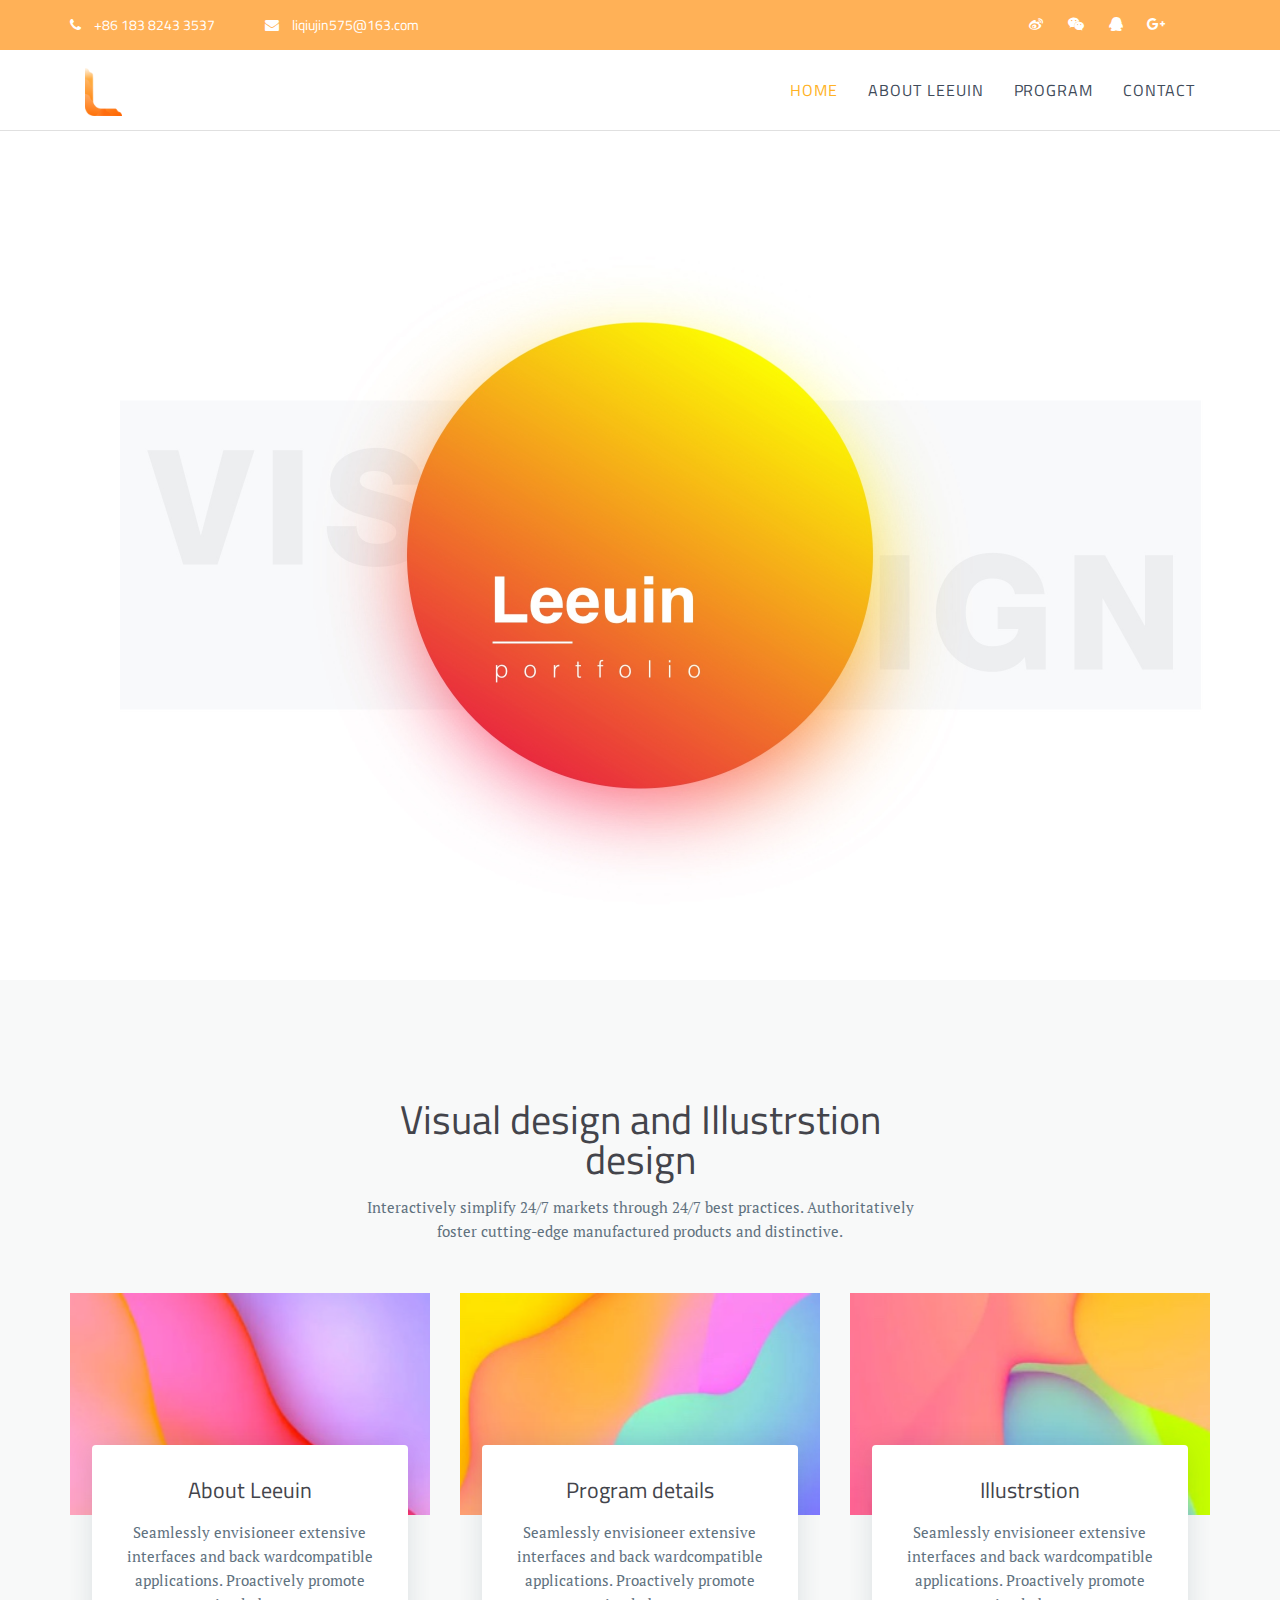
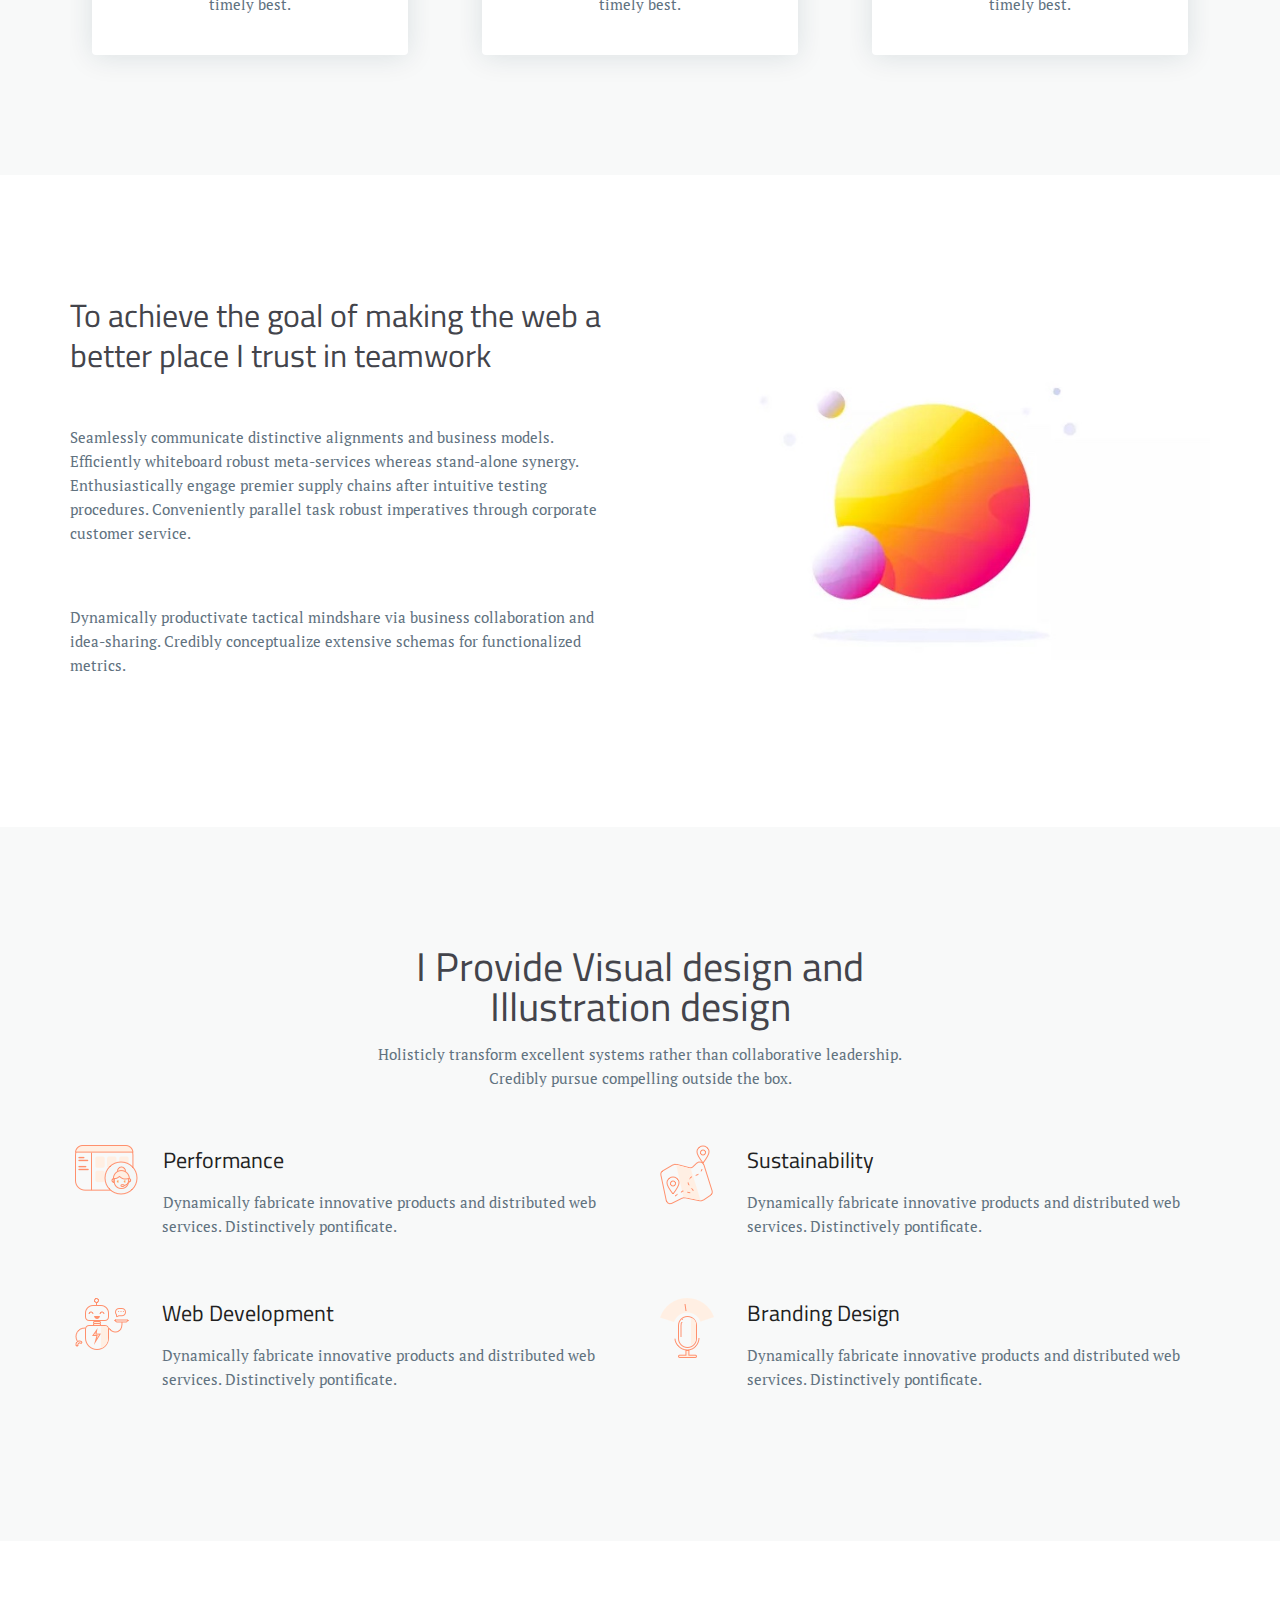
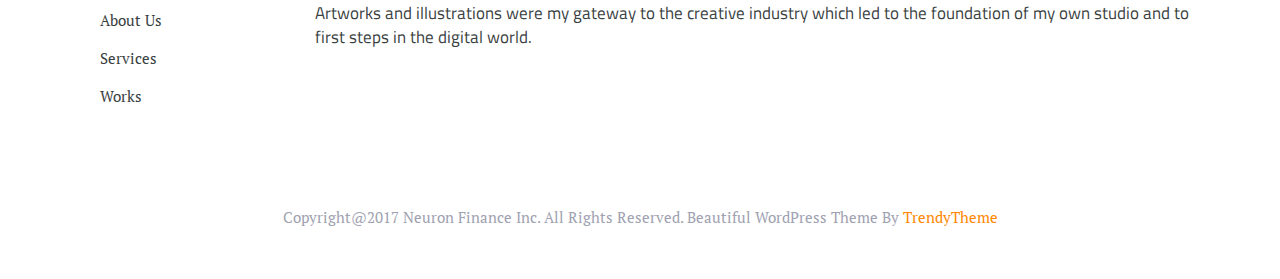
<file: index.html>
<!DOCTYPE html>
<html lang="en">
	<head>
		<meta charset="utf-8">
		<meta http-equiv="X-UA-Compatible" content="IE=edge">
		<meta name="viewport" content="width=device-width, initial-scale=1">
        <meta name="description" content="Neuron Finance is a finance, corporate and business HTML template">
        <meta name="keywords" content="advisor, corporate accountant, finance, financial, insurance, investment, consultation">
        <meta name="author" content="trendytheme.net">

		<title>Neuron Finance</title>

        <!--  favicon -->
        <link rel="shortcut icon" href="assets/img/ico/favicon.png">
        <!--  apple-touch-icon -->
        <link rel="apple-touch-icon-precomposed" sizes="144x144" href="assets/img/ico/apple-touch-icon-144-precomposed.png">
        <link rel="apple-touch-icon-precomposed" sizes="114x114" href="assets/img/ico/apple-touch-icon-114-precomposed.png">
        <link rel="apple-touch-icon-precomposed" sizes="72x72" href="assets/img/ico/apple-touch-icon-72-precomposed.png">
        <link rel="apple-touch-icon-precomposed" href="assets/img/ico/apple-touch-icon-57-precomposed.png">

		<!-- animate CSS -->
		<link rel="stylesheet" href="assets/css/animate.min.css" media="all" />
		<!-- FontAwesome CSS -->
		<link rel="stylesheet" href="assets/fonts/font-awesome/css/font-awesome.min.css" media="all" />
		<!-- Owl Carousel -->
		<link rel="stylesheet" href="assets/css/owl.carousel.min.css" media="all" />
		<!-- Bootsnav Menu -->
		<link rel="stylesheet" href="assets/css/bootsnav.css" media="all" />
		<!-- Bootstrap -->
		<link rel="stylesheet"  href="assets/bootstrap/css/bootstrap.min.css" media="all" />
		<!-- Style CSS -->
		<link rel="stylesheet" type="text/css" href="style.css" media="all" />


		<!-- HTML5 shim and Respond.js for IE8 support of HTML5 elements and media queries -->
		<!-- WARNING: Respond.js doesn't work if you view the page via file:// -->
		<!--[if lt IE 9]>
		  <script src="https://oss.maxcdn.com/html5shiv/3.7.3/html5shiv.min.js"></script>
		  <script src="https://oss.maxcdn.com/respond/1.4.2/respond.min.js"></script>
		<![endif]-->
	</head>


	<body>
	
		<!-- ::::::::::::::::::::: Header Section:::::::::::::::::::::::::: -->
		<header>
			<!-- start top bar -->
			<div class="header-top-area">
				<div class="container">
					<div class="row">
						<div class="col-sm-8 hidden-xs">
							<div class="contact">
								<p>
									<i class="fa fa-phone"></i>
									+86 183 8243 3537
								</p>
								<p>
									<i class="fa fa-envelope"></i>
									<a href="#">liqiujin575@163.com</a>
								</p>
							</div><!-- /.contact -->
						</div><!-- /.col-sm-8 -->
						
						<div class="col-sm-4">
							<div class="social-icon">
								<ul>
									<li><a href=""><i class="fa fa-weibo"></i></a></li>
									<li><a href=""><i class="fa fa-wechat"></i></a></li>
									<li><a href=""><i class="fa fa-qq"></i></a></li>
									<li><a href=""><i class="fa fa-google-plus"></i></a></li>
									<li><a href=""><i class="fa fa-dianrong	"></i></a></li>
								</ul>
							</div><!-- /.social-icon -->
						</div><!-- /.col-sm-4 -->
					</div><!-- /.row -->
				</div><!-- /.container -->
			</div><!-- end top bar -->
			
	        <!-- Start Navigation -->
	        <nav class="navbar navbar-default navbar-sticky bootsnav">
	            <!-- Start Top Search -->
	            <div class="top-search">
	                <div class="container">
	                    <div class="input-group">
	                        <span class="input-group-addon"><i class="fa fa-search"></i></span>
	                        <input type="text" class="form-control" placeholder="Search">
	                        <span class="input-group-addon close-search"><i class="fa fa-times"></i></span>
	                    </div>
	                </div>
	            </div>
	            <!-- End Top Search -->

	            <div class="container">
	                
	               
	                <!-- Start Header Navigation -->
	                <div class="navbar-header" style="line-height:80px;">
	                    <button type="button" class="navbar-toggle" data-toggle="collapse" data-target="#navbar-menu">
	                        <i class="fa fa-bars"></i>
	                    </button>
						<a class="navbar-brand" href="index.html"></a>
						<img src="assets/img/logo copy.png" class="logo logo-scrolled" alt="" style="height:48px;">						
	                </div>
	                <!-- End Header Navigation -->

	                <!-- Collect the nav links, forms, and other content for toggling -->
	                <div class="collapse navbar-collapse" id="navbar-menu">
	                    <ul class="nav navbar-nav navbar-right" data-in="" data-out="">
	                        <li class="active"><a href="index.html">Home</a></li>
	                        <li><a href="about.html">About Leeuin</a></li>
	                        <li><a href="services.html">Program</a></li>
	                        
	                        </li>
	                        <li><a href="contact.html">Contact</a></li>
	                    </ul>
	                </div><!-- /.navbar-collapse -->
	            </div>
	        </nav>
	        <!-- End Navigation -->
	        <div class="clearfix"></div>
		</header> <!-- end header -->
	

		<!-- ::::::::::::::::::::: start slider section:::::::::::::::::::::::::: -->
		
			<!-- slide item one -->
			<div class="homepage-slider slider-bg1">
				<!-- <img src="assets/img/home-bg.png"> -->
				<div class="display-table">
					<!-- <img src="assets/img/home-bg.png"> -->
					<div class="display-table-cell">
						
						<!-- <div class="container">
							<div class="row">
								<div class="col-sm-7">
									<div class="slider-content">
										<h1>Prepare for the future with our advisors</h1>
										<p>Interactively simplify 24/7 markets through 24/7 best practices. Authoritatively foster cutting-edge manufactured products and distinctive.</p>
										<a href="#">Meet Experts <i class="fa fa-long-arrow-right"></i></a>
									</div>
								</div>
							</div>
						</div> -->
					</div>
				</div>
			</div>
			

			
			
		</section><!-- slider area end -->
	
	
		<!-- ::::::::::::::::::::: start intro section:::::::::::::::::::::::::: -->
		<section class="section-padding darker-bg">
			<div class="container">
				<div class="row">
					<div class="col-lg-offset-3 col-lg-6 col-md-offset-2 col-md-8">
						<div class="intro-title text-center">
							<h2>Visual design and Illustrstion design</h2>
							<div class="hidden-xs">
								<p>Interactively simplify 24/7 markets through 24/7 best practices. Authoritatively foster cutting-edge manufactured products and distinctive.</p>
							</div>
						</div>
					</div>
				</div>
				<div class="row">
					<!-- single intro -->
					<div class="col-md-4">
						<div class="single-intro">
							<div class="intro-img intro-bg1"></div>
							<div class="intro-details text-center">
								<h3>About Leeuin</h3>
								<p>Seamlessly envisioneer extensive interfaces and back wardcompatible applications. Proactively promote timely best.</p>
							</div>
						</div>
					</div>
					<!-- single intro -->
					<div class="col-md-4">
						<div class="single-intro">
							<div class="intro-img intro-bg2"></div>
							<div class="intro-details text-center">
								<h3>Program details</h3>
								<p>Seamlessly envisioneer extensive interfaces and back wardcompatible applications. Proactively promote timely best.</p>
							</div>
						</div>
					</div>
					<!-- single intro -->
					<div class="col-md-4">
						<div class="single-intro">
							<div class="intro-img intro-bg3"></div>
							<div class="intro-details text-center">
								<h3>Illustrstion</h3>
								<p>Seamlessly envisioneer extensive interfaces and back wardcompatible applications. Proactively promote timely best.</p>
							</div>
						</div>
					</div>
				</div>
			</div>
		</section><!-- intro area end -->
	
	
		<!-- ::::::::::::::::::::: start block content area:::::::::::::::::::::::::: -->
		<section class="section-padding">
			<div class="container">
				<div class="row">
					<div class="col-md-6">
						<div class="block-text">
							<h2>To achieve the goal of making the web a better place I trust in teamwork</h2>
							<p>Seamlessly communicate distinctive alignments and business models. Efficiently whiteboard robust meta-services whereas stand-alone synergy. Enthusiastically engage premier supply chains after intuitive testing procedures. Conveniently parallel task robust imperatives through corporate customer service.</p> 
							
							<p>Dynamically productivate tactical mindshare via business collaboration and idea-sharing. Credibly conceptualize extensive schemas for functionalized metrics. </p>
						</div>
					</div>
					<div class="col-md-6">
						<div class="block-img">
							<img src="assets/img/homepageblock.jpg" alt="" />
						</div>
					</div>
				</div>
			</div>
		</section><!-- block area end -->
	
	
		<!-- ::::::::::::::::::::: start services section:::::::::::::::::::::::::: -->
		<section class="section-padding darker-bg">
			<div class="container">
				<div class="row">
					<div class="col-md-offset-2 col-md-8 col-lg-offset-3 col-lg-6">
						<div class="template-title text-center">
							<h2>I Provide Visual design and Illustration design</h2>
							<p>Holisticly transform excellent systems rather than collaborative leadership. Credibly pursue compelling outside the box.</p>
						</div>
					</div>
				</div>
				
				<div class="row">
					<!-- single service -->
					<div class="col-sm-4 col-md-6">
						<div class="services-tiem">
							<img class="hvr-buzz-out" src="assets/img/services/1.png" alt="" />
							<h3><a href="#">Performance</a></h3>
							<p>Dynamically fabricate innovative products and distributed web services. Distinctively pontificate.</p>
						</div>
					</div>
					<!-- single service -->
					<div class="col-sm-4 col-md-6">
						<div class="services-tiem">
							<img src="assets/img/services/2.png" alt="" />
							<h3><a href="#">Sustainability</a></h3>
							<p>Dynamically fabricate innovative products and distributed web services. Distinctively pontificate.</p>
						</div>
					</div>
					<!-- single service -->
					<div class="col-sm-4 col-md-6">
						<div class="services-tiem">
							<img src="assets/img/services/4.png" alt="" />
							<h3><a href="#">Web Development</a></h3>
							<p>Dynamically fabricate innovative products and distributed web services. Distinctively pontificate.</p>
						</div>
					</div>
					<!-- single service -->
					<div class="col-sm-4 col-md-6">
						<div class="services-tiem">
							<img src="assets/img/services/3.png" alt="" />
							<h3><a href="#">Branding Design</a></h3>
							<p>Dynamically fabricate innovative products and distributed web services. Distinctively pontificate.</p>
						</div>
					</div>
				</div>
			</div>
		</section><!-- end services section -->
	

	
		<!-- ::::::::::::::::::::: Footer Section:::::::::::::::::::::::::: -->
		<footer>
			
						<div class="container">

						<!-- start single footer widget -->
						<div class="col-sm-6 col-md-2">
							<div class="footer-widget usefull-link">
								<h3>Useful Links</h3>
								<ul style="list-style:none;padding-left:0;">
									<li><a href="#"><i class="fa fa-angle-right"></i>About Us</a></li>
									<li><a href="#"><i class="fa fa-angle-right"></i>Services</a></li>
									<li><a href="#"><i class="fa fa-angle-right"></i>Works</a></li>
								</ul>
							</div>
						</div><!-- end single footer widget -->
						
						<!-- start single footer widget -->
						<div class="col-sm-6 col-md-10">
							<div class="footer-widget latest-post">
								<h3>Latest Post</h3>
								<ul>
									<li>
							
										<p><a href="#">Artworks and illustrations were my gateway to the creative industry which led to the foundation of my own studio and to first steps in the digital world.</a></p>
										<span>12 May 2016</span>
										
									</li>
									
									
								</ul>
							</div>
						</div><!-- end single footer widget -->
					</div><!-- /.row -->
				</div><!-- /.container -->
			</div><!-- /.primary-footer -->

			<!-- footer copyright area -->
			<div class="copyright-wrapper text-center">
				<div class="container">
					<div class="row">
						<div class="col-md-12">
							<p>Copyright@2017 Neuron Finance Inc. All Rights Reserved. Beautiful WordPress Theme By <a href="#">TrendyTheme</a></p>
						</div>
					</div><!-- /.row -->
				</div><!-- /.container -->
			</div><!-- ./end copyright-wrapper -->
		</div>
		
		</footer>

		<!-- preloader -->
		<div id="loading">
			<div id="loading-center">
				<div id="loading-center-absolute">
					<div class="object" id="object_four"></div>
					<div class="object" id="object_three"></div>
					<div class="object" id="object_two"></div>
					<div class="object" id="object_one"></div>
				</div>
			</div>
		</div>

		<!-- main jQuery -->
		<script src="assets/js/jquery-2.1.3.min.js"></script>
		<script src="assets/bootstrap/js/bootstrap.min.js"></script>
		<script src="assets/js/bootsnav.js"></script>
		<script src="assets/js/owl.carousel.min.js"></script>
		<script src="assets/js/wow.min.js"></script>
        <script src="assets/js/ajaxchimp.js"></script>
        <script src="assets/js/ajaxchimp-config.js"></script> 
		<script src="assets/js/script.js"></script>
	</body>
</html>
</file>
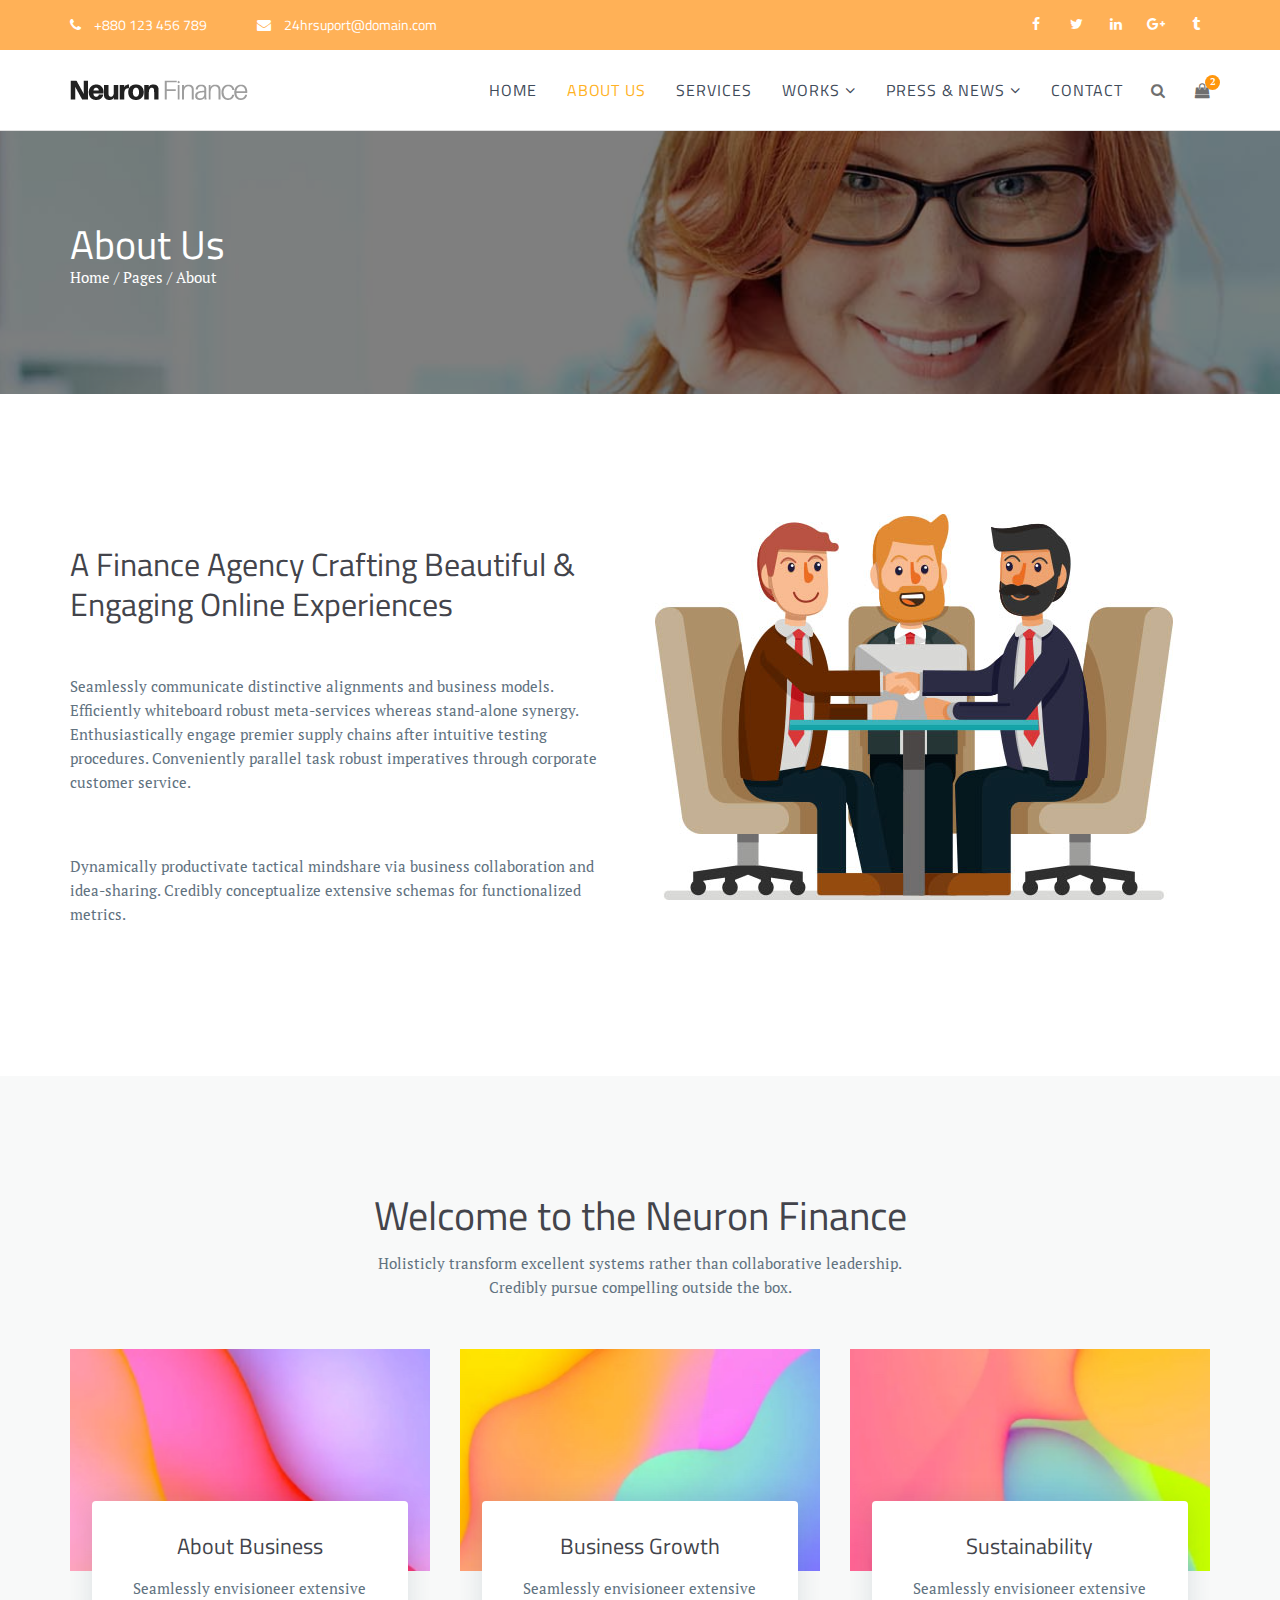
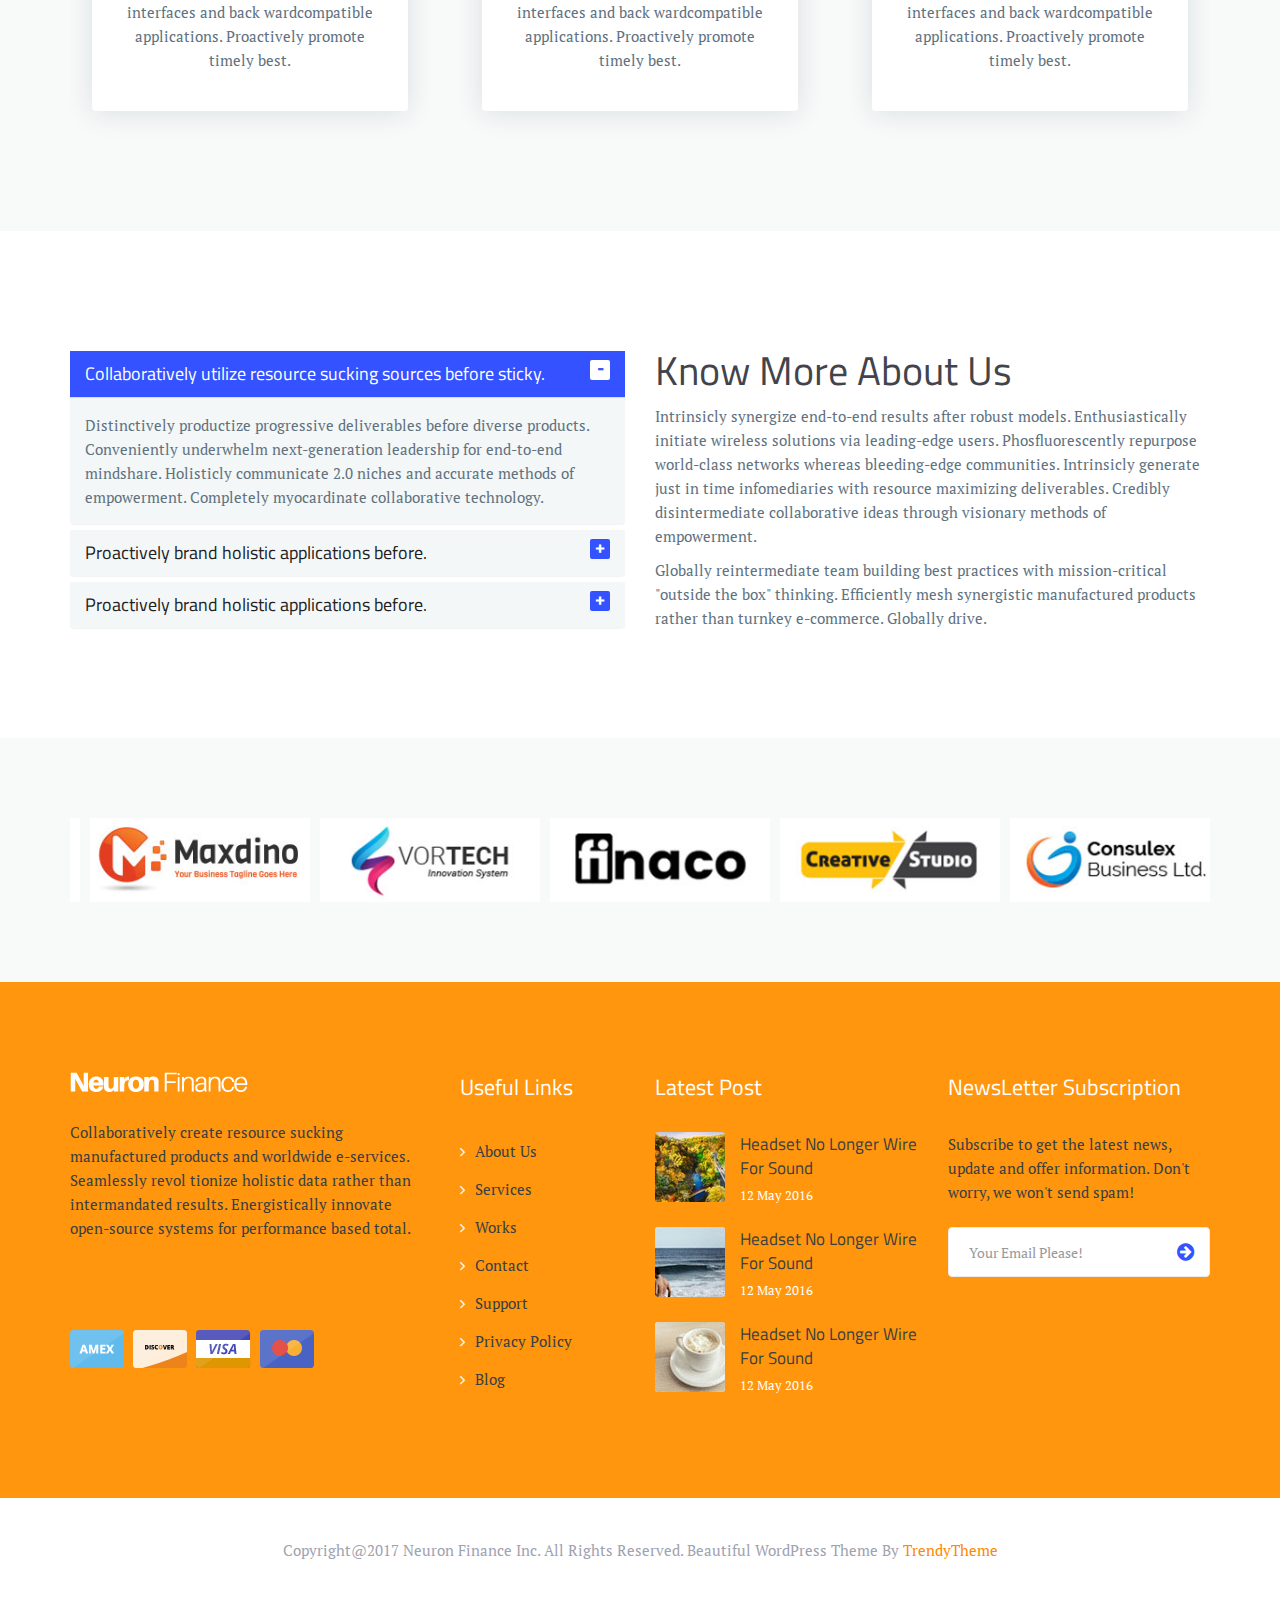
<file: about.html>
<!DOCTYPE html>
<html lang="en">
	<head>
		<meta charset="utf-8">
		<meta http-equiv="X-UA-Compatible" content="IE=edge">
		<meta name="viewport" content="width=device-width, initial-scale=1">
        <meta name="description" content="Neuron Finance is a finance, corporate and business HTML template">
        <meta name="keywords" content="advisor, corporate accountant, finance, financial, insurance, investment, consultation">
        <meta name="author" content="trendytheme.net">

		<title>Neuron Finance</title>

        <!--  favicon -->
        <link rel="shortcut icon" href="assets/img/ico/favicon.png">
        <!--  apple-touch-icon -->
        <link rel="apple-touch-icon-precomposed" sizes="144x144" href="assets/img/ico/apple-touch-icon-144-precomposed.png">
        <link rel="apple-touch-icon-precomposed" sizes="114x114" href="assets/img/ico/apple-touch-icon-114-precomposed.png">
        <link rel="apple-touch-icon-precomposed" sizes="72x72" href="assets/img/ico/apple-touch-icon-72-precomposed.png">
        <link rel="apple-touch-icon-precomposed" href="assets/img/ico/apple-touch-icon-57-precomposed.png">

		<!-- animate CSS -->
		<link rel="stylesheet" href="assets/css/animate.min.css" media="all" />
		<!-- FontAwesome CSS -->
		<link rel="stylesheet" href="assets/fonts/font-awesome/css/font-awesome.min.css" media="all" />
		<!-- Owl Carousel -->
		<link rel="stylesheet" href="assets/css/owl.carousel.min.css" media="all" />
		<!-- Bootsnav Menu -->
		<link rel="stylesheet" href="assets/css/bootsnav.css" media="all" />
		<!-- Bootstrap -->
		<link rel="stylesheet"  href="assets/bootstrap/css/bootstrap.min.css" media="all" />
		<!-- Style CSS -->
		<link rel="stylesheet" type="text/css" href="style.css" media="all" />


		<!-- HTML5 shim and Respond.js for IE8 support of HTML5 elements and media queries -->
		<!-- WARNING: Respond.js doesn't work if you view the page via file:// -->
		<!--[if lt IE 9]>
		  <script src="https://oss.maxcdn.com/html5shiv/3.7.3/html5shiv.min.js"></script>
		  <script src="https://oss.maxcdn.com/respond/1.4.2/respond.min.js"></script>
		<![endif]-->
	</head>


	<body>
	
		<!-- ::::::::::::::::::::: Header Section:::::::::::::::::::::::::: -->
		<header>
			<!-- start top bar -->
			<div class="header-top-area">
				<div class="container">
					<div class="row">
						<div class="col-sm-8 hidden-xs">
							<div class="contact">
								<p>
									<i class="fa fa-phone"></i>
									+880 123 456 789
								</p>
								<p>
									<i class="fa fa-envelope"></i>
									<a href="#">24hrsuport@domain.com</a>
								</p>
							</div><!-- /.contact -->
						</div><!-- /.col-sm-8 -->
						
						<div class="col-sm-4">
							<div class="social-icon">
								<ul>
									<li><a href=""><i class="fa fa-facebook"></i></a></li>
									<li><a href=""><i class="fa fa-twitter"></i></a></li>
									<li><a href=""><i class="fa fa-linkedin"></i></a></li>
									<li><a href=""><i class="fa fa-google-plus"></i></a></li>
									<li><a href=""><i class="fa fa-tumblr"></i></a></li>
								</ul>
							</div><!-- /.social-icon -->
						</div><!-- /.col-sm-4 -->
					</div><!-- /.row -->
				</div><!-- /.container -->
			</div><!-- end top bar -->
			
	        <!-- Start Navigation -->
	        <nav class="navbar navbar-default navbar-sticky bootsnav">
	            <!-- Start Top Search -->
	            <div class="top-search">
	                <div class="container">
	                    <div class="input-group">
	                        <span class="input-group-addon"><i class="fa fa-search"></i></span>
	                        <input type="text" class="form-control" placeholder="Search">
	                        <span class="input-group-addon close-search"><i class="fa fa-times"></i></span>
	                    </div>
	                </div>
	            </div>
	            <!-- End Top Search -->

	            <div class="container">
	                <!-- Start Atribute Navigation -->
	                <div class="attr-nav">
	                    <ul>
	                        <li class="search"><a href="#"><i class="fa fa-search"></i></a></li>
	                        <li class="dropdown">
	                            <a href="#" class="dropdown-toggle" data-toggle="dropdown" >
	                                <i class="fa fa-shopping-bag"></i>
	                                <span class="badge">2</span>
	                            </a>
	                            <ul class="dropdown-menu cart-list">
	                                <li>
	                                    <a href="#" class="photo"><img src="assets/img/cart-1.jpg" class="cart-thumb" alt="" /></a>
	                                    <h2><a href="#">Denim SlimFit Shirt </a></h2>
	                                    <p>2x - <span class="price">$19.99</span></p>
	                                </li>
	                                <li>
	                                    <a href="#" class="photo"><img src="assets/img/cart-3.jpg" class="cart-thumb" alt="" /></a>
	                                    <h2><a href="#">Denim Polo Shirt</a></h2>
	                                    <p>2x - <span class="price">$12.99</span></p>
	                                </li>
	                                <li class="total">
	                                    <span class="pull-right"><strong>Total</strong>: $320.00</span>
	                                    <a href="#" class="btn btn-primary btn-sm btn-cart">Cart</a>
	                                </li>
	                            </ul>
	                        </li>
	                    </ul>
	                </div>
	                <!-- End Atribute Navigation -->

	                <!-- Start Header Navigation -->
	                <div class="navbar-header">
	                    <button type="button" class="navbar-toggle" data-toggle="collapse" data-target="#navbar-menu">
	                        <i class="fa fa-bars"></i>
	                    </button>
	                    <a class="navbar-brand" href="index.html"><img src="assets/img/logo.png" class="logo logo-scrolled" alt=""></a>
	                </div>
	                <!-- End Header Navigation -->

	                <!-- Collect the nav links, forms, and other content for toggling -->
	                <div class="collapse navbar-collapse" id="navbar-menu">
	                    <ul class="nav navbar-nav navbar-right" data-in="" data-out="">
	                        <li><a href="index.html">Home</a></li>
	                        <li class="active"><a href="about.html">About Us</a></li>
	                        <li><a href="services.html">Services</a></li>
	                        <li class="dropdown">
	                            <a href="#" class="dropdown-toggle" data-toggle="dropdown" >Works</a>
	                            <ul class="dropdown-menu">
	                                <li><a href="portfolio.html">Work Showcase</a></li>
	                                <li><a href="portfolio-details.html">Work Details</a></li>
	                            </ul>
	                        </li>
	                        <li class="dropdown">
	                            <a href="#" class="dropdown-toggle" data-toggle="dropdown" >Press &amp; News</a>
	                            <ul class="dropdown-menu">
	                                <li><a href="blog.html">News Standard</a></li>
	                                <li><a href="blog-details.html">News Details</a></li>
	                                <li><a href="typography.html">Typography</a></li>
	                            </ul>
	                        </li>
	                        <li><a href="contact.html">Contact</a></li>
	                    </ul>
	                </div><!-- /.navbar-collapse -->
	            </div>
	        </nav>
	        <!-- End Navigation -->
	        <div class="clearfix"></div>
		</header> <!-- end header -->

		<!-- ::::::::::::::::::::: Page Title Section:::::::::::::::::::::::::: -->
		<section class="page-title">
			<div class="container">
				<div class="row">
					<div class="col-md-12">
						<!-- breadcrumb content -->
						<div class="page-breadcrumbd">
							<h2>About Us</h2>
							<p><a href="index.html">Home</a> / <a href="">Pages</a> / About</p>
						</div><!-- end breadcrumb content -->
					</div>
				</div>
			</div>
		</section><!-- end breadcrumb -->
	
		<!-- ::::::::::::::::::::: Block Section:::::::::::::::::::::::::: -->
		<section class="block about-us-block section-padding">
			<div class="container">
				<div class="row">
					<div class="col-md-6">
						<!-- block text -->
						<div class="block-text">
							<h2>A Finance Agency Crafting Beautiful & Engaging Online Experiences</h2>
							<p>Seamlessly communicate distinctive alignments and business models. Efficiently whiteboard robust meta-services whereas stand-alone synergy. Enthusiastically engage premier supply chains after intuitive testing procedures. Conveniently parallel task robust imperatives through corporate customer service.</p> 
							
							<p>Dynamically productivate tactical mindshare via business collaboration and idea-sharing. Credibly conceptualize extensive schemas for functionalized metrics. </p>
						</div>
					</div>
					<div class="col-md-6">
						<!-- block image -->
						<div class="block-img">
							<img src="assets/img/about-us-block.jpg" alt="" />
						</div>
					</div>
				</div>
			</div>
		</section><!-- block area end -->
		
		<!-- ::::::::::::::::::::: Intro Section:::::::::::::::::::::::::: -->
		<section class="section-padding darker-bg">
			<div class="container">
				<div class="row">
					<div class="col-lg-offset-3 col-lg-6 col-md-offset-2 col-md-8">
						<!-- intro title -->
						<div class="intro-title text-center">
							<h2>Welcome to the Neuron Finance</h2>
							<p>Holisticly transform excellent systems rather than collaborative leadership. Credibly pursue compelling outside the box.</p>
						</div>
					</div>
				</div>
				<div class="row">
					<!-- single intro -->
					<div class="col-md-4">
						<div class="single-intro">
							<div class="intro-img intro-bg1"></div>
							<div class="intro-details text-center">
								<h3>About Business</h3>
								<p>Seamlessly envisioneer extensive interfaces and back wardcompatible applications. Proactively promote timely best.</p>
							</div>
						</div>
					</div>
					<!-- single intro -->
					<div class="col-md-4">
						<div class="single-intro">
							<div class="intro-img intro-bg2"></div>
							<div class="intro-details text-center">
								<h3>Business Growth</h3>
								<p>Seamlessly envisioneer extensive interfaces and back wardcompatible applications. Proactively promote timely best.</p>
							</div>
						</div>
					</div>
					<!-- single intro -->
					<div class="col-md-4">
						<div class="single-intro">
							<div class="intro-img intro-bg3"></div>
							<div class="intro-details text-center">
								<h3>Sustainability</h3>
								<p>Seamlessly envisioneer extensive interfaces and back wardcompatible applications. Proactively promote timely best.</p>
							</div>
						</div>
					</div>
				</div>
			</div>
		</section><!-- intro area end -->
	
		<!-- ::::::::::::::::::::: Accordian Section:::::::::::::::::::::::::: -->
		<section class="accordian-section section-padding">
			<div class="container">
				<div class="row">
					<div class="col-md-6">
						<div class="accorian-item">

							<div class="panel-group" id="accordion" role="tablist" aria-multiselectable="true">
								<!-- accordian item-1 -->
								<div class="panel panel-default">
									<div class="panel-heading" role="tab" id="headingOne">
										<h4 class="panel-title">
										<a role="button" data-toggle="collapse" data-parent="#accordion" href="#collapseOne" aria-expanded="true" aria-controls="collapseOne">
										Collaboratively utilize resource sucking sources before sticky.
										</a>
										</h4>
									</div>
									<div id="collapseOne" class="panel-collapse collapse in" role="tabpanel" aria-labelledby="headingOne">
										<div class="panel-body">
											Distinctively productize progressive deliverables before diverse products. Conveniently underwhelm next-generation leadership for end-to-end mindshare. Holisticly communicate 2.0 niches and accurate methods of empowerment. Completely myocardinate collaborative technology.
										</div>
									</div>
								</div>
								
								<!-- accordian item-2 -->
								<div class="panel panel-default">
									<div class="panel-heading" role="tab" id="headingTwo">
										<h4 class="panel-title">
										<a class="collapsed" role="button" data-toggle="collapse" data-parent="#accordion" href="#collapseTwo" aria-expanded="false" aria-controls="collapseTwo">
										Proactively brand holistic applications before.
										</a>
										</h4>
									</div>
									<div id="collapseTwo" class="panel-collapse collapse" role="tabpanel" aria-labelledby="headingTwo">
										<div class="panel-body">
											Anim pariatur cliche reprehenderit, enim eiusmod high life accusamus terry richardson ad squid. 3 wolf moon officia aute, non cupidatat skateboard dolor brunch. Food truck quinoa nesciunt laborum eiusmod. Brunch 3 wolf moon tempor, sunt aliqua put a bird on it squid single-origin coffee
										</div>
									</div>
								</div>
								
								<!-- accordian item-3 -->
								<div class="panel panel-default">
									<div class="panel-heading" role="tab" id="headingThree">
										<h4 class="panel-title">
										<a class="collapsed" role="button" data-toggle="collapse" data-parent="#accordion" href="#collapseThree" aria-expanded="false" aria-controls="collapseThree">
										Proactively brand holistic applications before.
										</a>
										</h4>
									</div>
									<div id="collapseThree" class="panel-collapse collapse" role="tabpanel" aria-labelledby="headingThree">
										<div class="panel-body">
											Distinctively productize progressive deliverables before diverse products. Conveniently underwhelm next-generation leadership for end-to-end mindshare. Holisticly communicate 2.0 niches and accurate methods of empowerment. Completely myocardinate collaborative technology.
										</div>
									</div>
								</div>
							
							</div>
						</div>
					</div>
					<div class="col-md-6">
						<!-- accordian right text block -->
						<div class="accordian-right-content">
							<h2>Know More About Us</h2>
							<p>Intrinsicly synergize end-to-end results after robust models. Enthusiastically initiate wireless solutions via leading-edge users. Phosfluorescently repurpose world-class networks whereas bleeding-edge communities. Intrinsicly generate just in time infomediaries with resource maximizing deliverables. Credibly disintermediate collaborative ideas through visionary methods of empowerment.</p>
							<p>Globally reintermediate team building best practices with mission-critical "outside the box" thinking. Efficiently mesh synergistic manufactured products rather than turnkey e-commerce. Globally drive.</p>
						</div>
					</div>
				</div>
			</div>
		</section><!-- end accordian section -->
	
		<!-- :::::::::::::::::::::  Client Section:::::::::::::::::::::::::: -->
		<section class="client-logo darker-bg">
			<div class="container">
				<div class="row">
					<div class="col-md-12">
						<div class="all-client-logo">
							<a href="#"><img src="assets/img/cling-logo/1.jpg" alt="" /></a>
							<a href="#"><img src="assets/img/cling-logo/2.jpg" alt="" /></a>
							<a href="#"><img src="assets/img/cling-logo/3.jpg" alt="" /></a>
							<a href="#"><img src="assets/img/cling-logo/4.jpg" alt="" /></a>
							<a href="#"><img src="assets/img/cling-logo/5.jpg" alt="" /></a>
						</div>
					</div><!-- /.col-md-12 -->
				</div><!-- /.row -->
			</div><!-- /.container -->
		</section><!-- end client section -->
	
		<!-- ::::::::::::::::::::: Footer Section:::::::::::::::::::::::::: -->
		<footer>
			<div class="primary-footer">
				<div class="container">
					<div class="row">
						<!-- start single footer widget -->
						<div class="col-sm-6 col-md-4">
							<div class="footer-widget about-us">
								<a href="index.html"><img src="assets/img/logo-white.png" alt="" /></a>
								<p>Collaboratively create resource sucking manufactured products and worldwide e-services. Seamlessly revol tionize holistic data rather than intermandated results. Energistically innovate open-source systems for performance based total.</p>
								<div class="online-card">
									<a href="#"><img src="assets/img/online-card/1.png" alt="" /></a>
									<a href="#"><img src="assets/img/online-card/2.png" alt="" /></a>
									<a href="#"><img src="assets/img/online-card/3.png" alt="" /></a>
									<a href="#"><img src="assets/img/online-card/4.png" alt="" /></a>
								</div>
							</div>
						</div><!-- end single footer widget -->
						
						<!-- start single footer widget -->
						<div class="col-sm-6 col-md-2">
							<div class="footer-widget usefull-link">
								<h3>Useful Links</h3>
								<ul> 
									<li><a href="#"><i class="fa fa-angle-right"></i>About Us</a></li>
									<li><a href="#"><i class="fa fa-angle-right"></i>Services</a></li>
									<li><a href="#"><i class="fa fa-angle-right"></i>Works</a></li>
									<li><a href="#"><i class="fa fa-angle-right"></i>Contact</a></li>
									<li><a href="#"><i class="fa fa-angle-right"></i>Support</a></li>
									<li><a href="#"><i class="fa fa-angle-right"></i>Privacy Policy</a></li>
									<li><a href="#"><i class="fa fa-angle-right"></i>Blog</a></li>
								</ul>
							</div>
						</div><!-- end single footer widget -->
						
						<!-- start single footer widget -->
						<div class="col-sm-6 col-md-3">
							<div class="footer-widget latest-post">
								<h3>Latest Post</h3>
								<ul>
									<li>
										<img src="assets/img/latest-post/1.png" alt="" />
										<p><a href="#">Headset No Longer Wire For Sound</a></p>
										<span>12 May 2016</span>
										
									</li>
									<li>
										<img src="assets/img/latest-post/2.png" alt="" />
										<p><a href="#">Headset No Longer Wire For Sound</a></p>
										<span>12 May 2016</span>
										
									</li>
									<li>
										<img src="assets/img/latest-post/3.png" alt="" />
										<p><a href="#">Headset No Longer Wire For Sound</a></p>
										<span>12 May 2016</span>
										
									</li>
									
								</ul>
							</div>
						</div><!-- end single footer widget -->
						
						<!-- start single footer widget -->
						<div class="col-sm-6 col-md-3">
							<div class="footer-widget news-letter">
								<h3>NewsLetter Subscription</h3>
								<p>Subscribe to get the latest news, update and offer information. Don't worry, we won't send spam!</p>

								<form class="subscribe-form mailchimp" method="post">
                                    <div class="clearfix">
                                        <div class="input-wrapper">
                                          <label class="sr-only" for="email">Email</label>
                                          <input id="subscribeEmail" type="email" name="subscribeEmail" class="validate form-control" placeholder="Your Email Please!">
                                          <button type="submit"><i class="fa fa-arrow-circle-right"></i></button>
                                        </div>
                                    </div>
                                    <!-- to showing success messages -->
                                    <p class="subscription-success"></p>
								</form>
							</div><!-- /.news-letter -->
						</div><!-- end single footer widget -->
					</div><!-- /.row -->
				</div><!-- /.container -->
			</div><!-- /.primary-footer -->

			<!-- footer copyright area -->
			<div class="copyright-wrapper text-center">
				<div class="container">
					<div class="row">
						<div class="col-md-12">
							<p>Copyright@2017 Neuron Finance Inc. All Rights Reserved. Beautiful WordPress Theme By <a href="#">TrendyTheme</a></p>
						</div>
					</div><!-- /.row -->
				</div><!-- /.container -->
			</div><!-- ./end copyright-wrapper -->
		</footer>

		<!-- preloader -->
		<div id="loading">
			<div id="loading-center">
				<div id="loading-center-absolute">
					<div class="object" id="object_four"></div>
					<div class="object" id="object_three"></div>
					<div class="object" id="object_two"></div>
					<div class="object" id="object_one"></div>
				</div>
			</div>
		</div>

		<!-- main jQuery -->
		<script src="assets/js/jquery-2.1.3.min.js"></script>
		<script src="assets/bootstrap/js/bootstrap.min.js"></script>
		<script src="assets/js/bootsnav.js"></script>
		<script src="assets/js/owl.carousel.min.js"></script>
		<script src="assets/js/wow.min.js"></script>
        <script src="assets/js/ajaxchimp.js"></script>
        <script src="assets/js/ajaxchimp-config.js"></script> 
		<script src="assets/js/script.js"></script>
	</body>
</html>
</file>
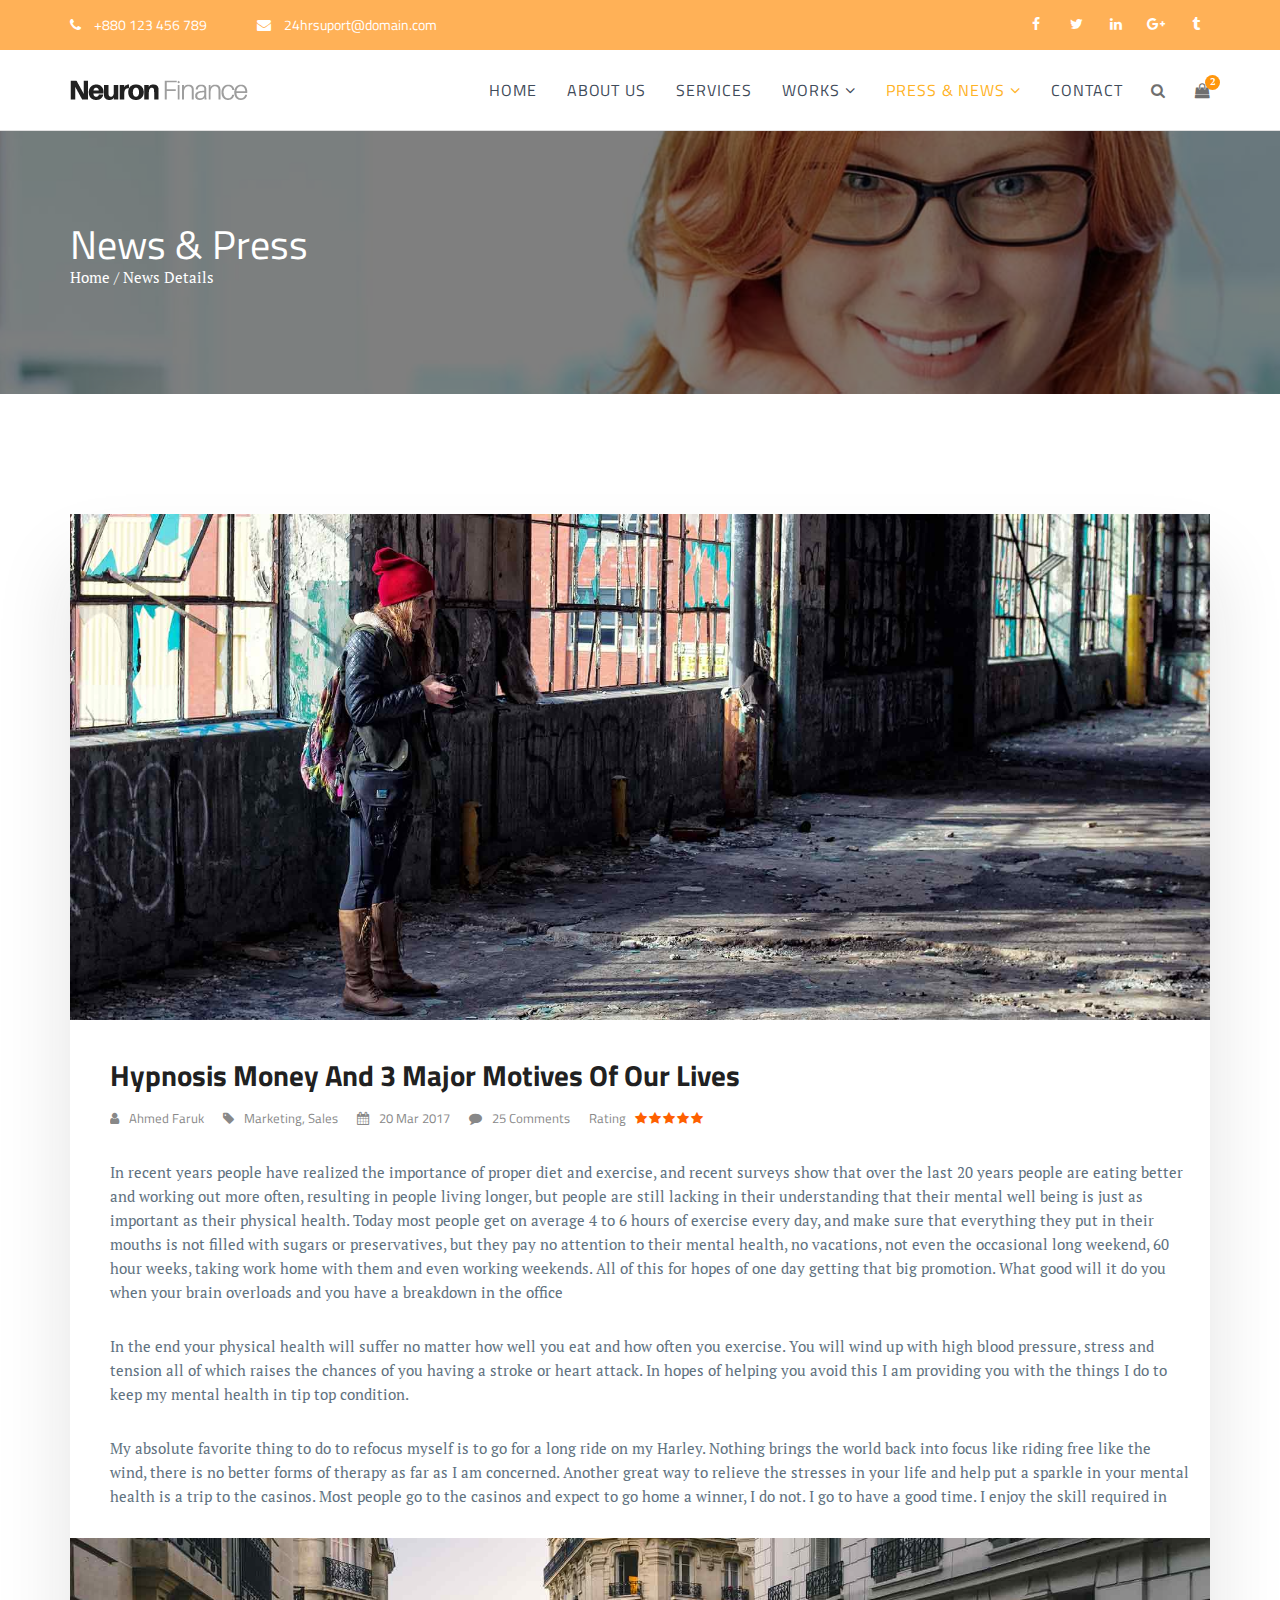
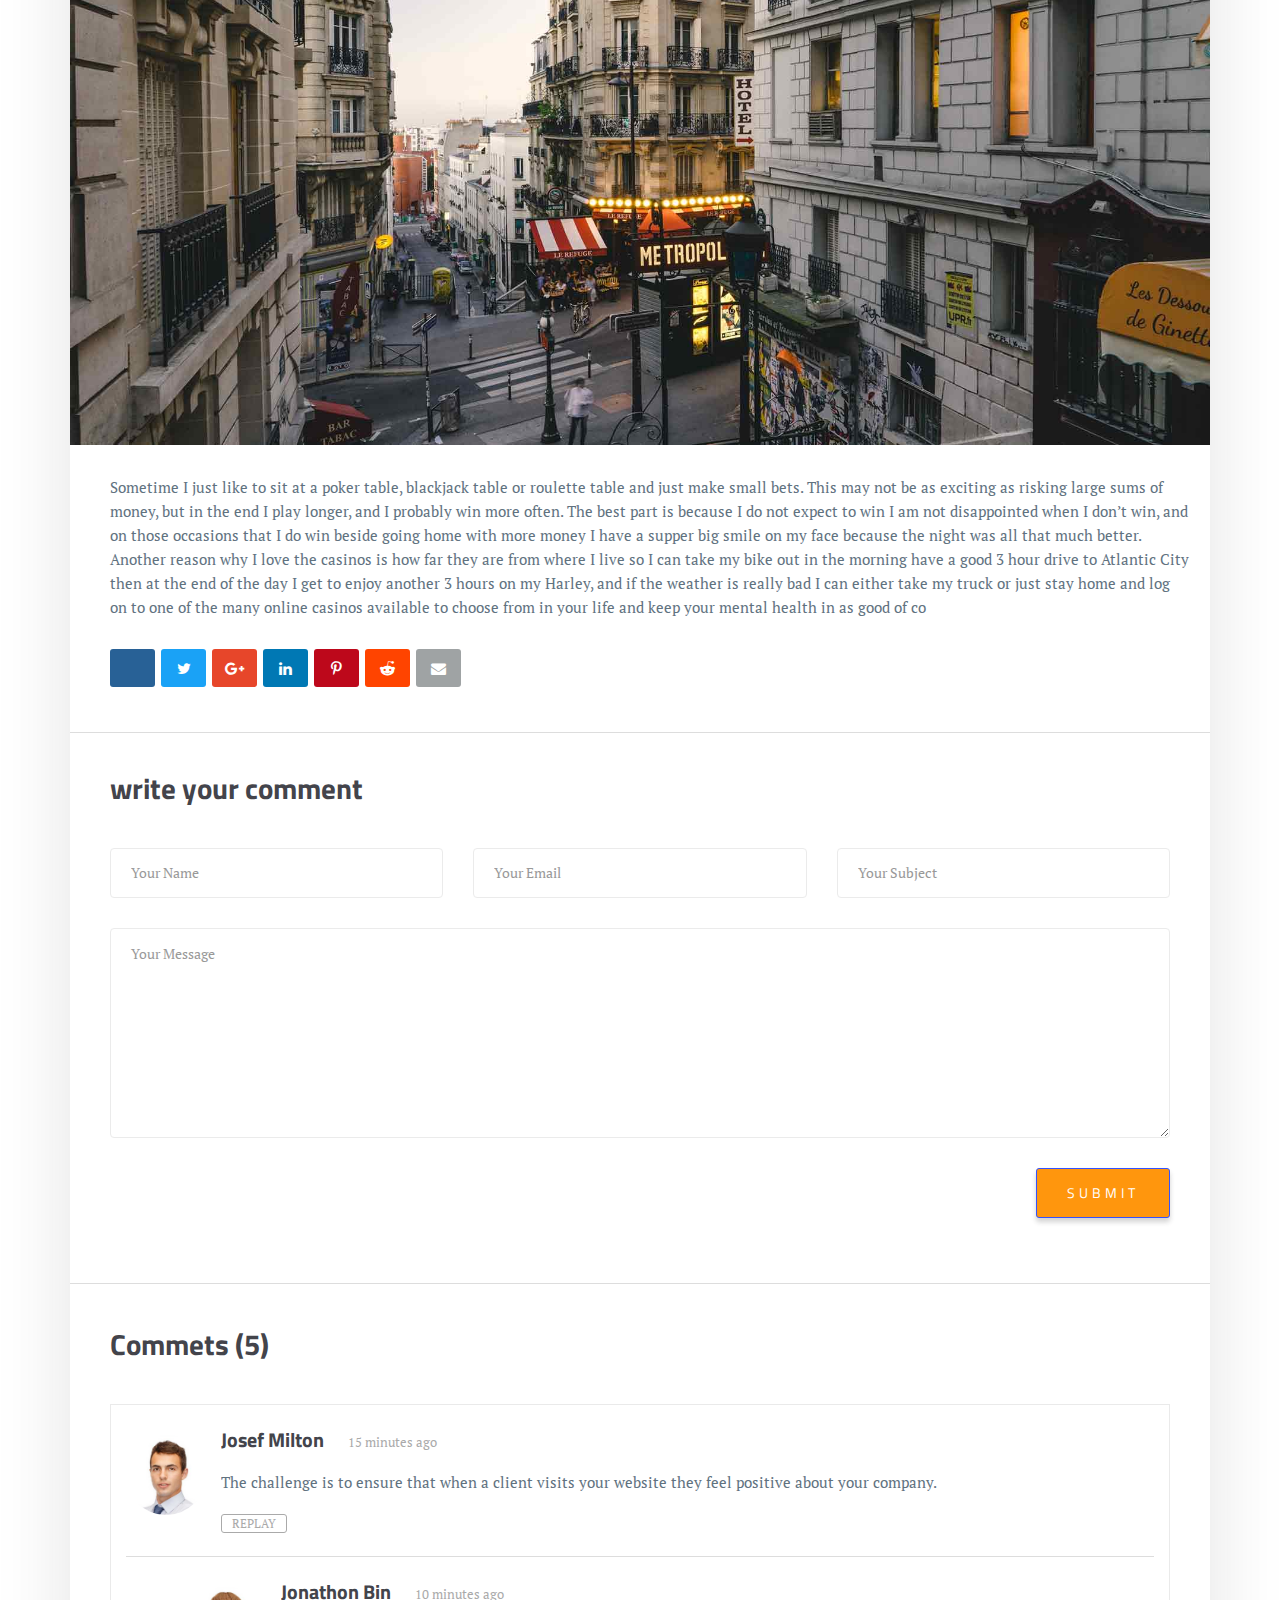
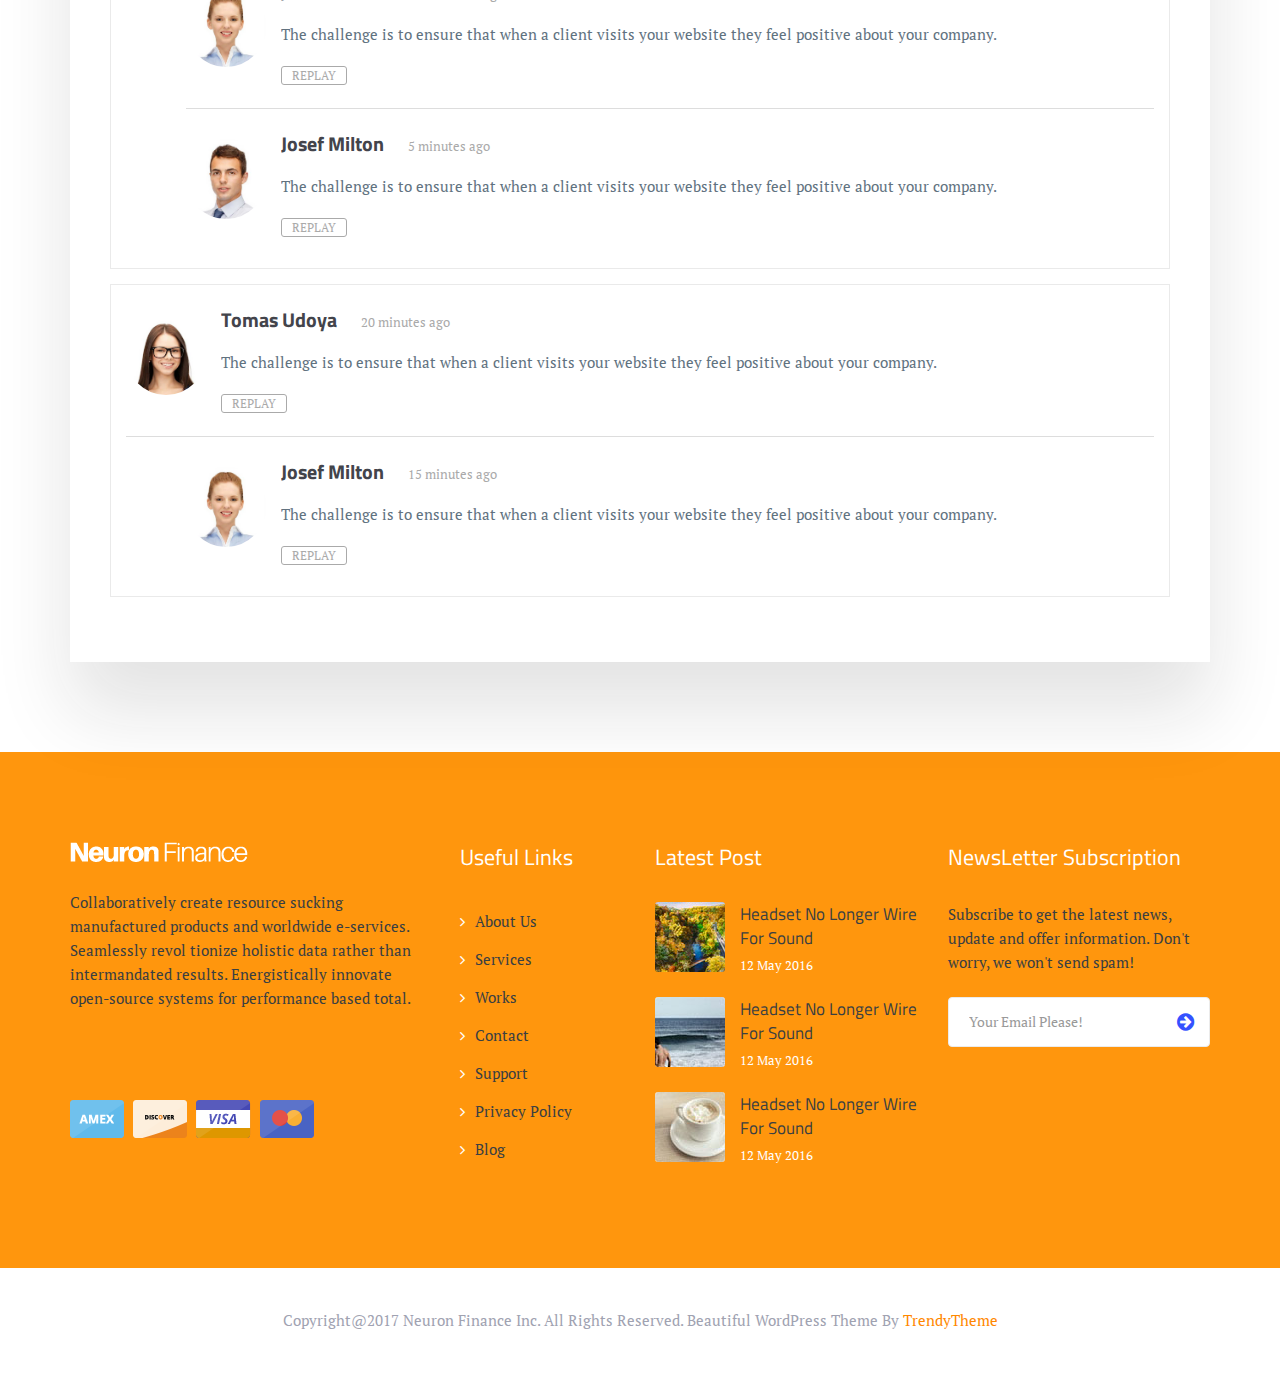
<file: blog-details.html>
<!DOCTYPE html>
<html lang="en">
	<head>
		<meta charset="utf-8">
		<meta http-equiv="X-UA-Compatible" content="IE=edge">
		<meta name="viewport" content="width=device-width, initial-scale=1">
        <meta name="description" content="Neuron Finance is a finance, corporate and business HTML template">
        <meta name="keywords" content="advisor, corporate accountant, finance, financial, insurance, investment, consultation">
        <meta name="author" content="trendytheme.net">

		<title>Neuron Finance</title>

        <!--  favicon -->
        <link rel="shortcut icon" href="assets/img/ico/favicon.png">
        <!--  apple-touch-icon -->
        <link rel="apple-touch-icon-precomposed" sizes="144x144" href="assets/img/ico/apple-touch-icon-144-precomposed.png">
        <link rel="apple-touch-icon-precomposed" sizes="114x114" href="assets/img/ico/apple-touch-icon-114-precomposed.png">
        <link rel="apple-touch-icon-precomposed" sizes="72x72" href="assets/img/ico/apple-touch-icon-72-precomposed.png">
        <link rel="apple-touch-icon-precomposed" href="assets/img/ico/apple-touch-icon-57-precomposed.png">

		<!-- animate CSS -->
		<link rel="stylesheet" href="assets/css/animate.min.css" media="all" />
		<!-- FontAwesome CSS -->
		<link rel="stylesheet" href="assets/fonts/font-awesome/css/font-awesome.min.css" media="all" />
		<!-- Owl Carousel -->
		<link rel="stylesheet" href="assets/css/owl.carousel.min.css" media="all" />
		<!-- Bootsnav Menu -->
		<link rel="stylesheet" href="assets/css/bootsnav.css" media="all" />
		<!-- Bootstrap -->
		<link rel="stylesheet"  href="assets/bootstrap/css/bootstrap.min.css" media="all" />
		<!-- Style CSS -->
		<link rel="stylesheet" type="text/css" href="style.css" media="all" />


		<!-- HTML5 shim and Respond.js for IE8 support of HTML5 elements and media queries -->
		<!-- WARNING: Respond.js doesn't work if you view the page via file:// -->
		<!--[if lt IE 9]>
		  <script src="https://oss.maxcdn.com/html5shiv/3.7.3/html5shiv.min.js"></script>
		  <script src="https://oss.maxcdn.com/respond/1.4.2/respond.min.js"></script>
		<![endif]-->
	</head>


	<body>
	
		<!-- ::::::::::::::::::::: Header Section:::::::::::::::::::::::::: -->
		<header>
			<!-- start top bar -->
			<div class="header-top-area">
				<div class="container">
					<div class="row">
						<div class="col-sm-8 hidden-xs">
							<div class="contact">
								<p>
									<i class="fa fa-phone"></i>
									+880 123 456 789
								</p>
								<p>
									<i class="fa fa-envelope"></i>
									<a href="#">24hrsuport@domain.com</a>
								</p>
							</div><!-- /.contact -->
						</div><!-- /.col-sm-8 -->
						
						<div class="col-sm-4">
							<div class="social-icon">
								<ul>
									<li><a href=""><i class="fa fa-facebook"></i></a></li>
									<li><a href=""><i class="fa fa-twitter"></i></a></li>
									<li><a href=""><i class="fa fa-linkedin"></i></a></li>
									<li><a href=""><i class="fa fa-google-plus"></i></a></li>
									<li><a href=""><i class="fa fa-tumblr"></i></a></li>
								</ul>
							</div><!-- /.social-icon -->
						</div><!-- /.col-sm-4 -->
					</div><!-- /.row -->
				</div><!-- /.container -->
			</div><!-- end top bar -->
			
	        <!-- Start Navigation -->
	        <nav class="navbar navbar-default navbar-sticky bootsnav">
	            <!-- Start Top Search -->
	            <div class="top-search">
	                <div class="container">
	                    <div class="input-group">
	                        <span class="input-group-addon"><i class="fa fa-search"></i></span>
	                        <input type="text" class="form-control" placeholder="Search">
	                        <span class="input-group-addon close-search"><i class="fa fa-times"></i></span>
	                    </div>
	                </div>
	            </div>
	            <!-- End Top Search -->

	            <div class="container">
	                <!-- Start Atribute Navigation -->
	                <div class="attr-nav">
	                    <ul>
	                        <li class="search"><a href="#"><i class="fa fa-search"></i></a></li>
	                        <li class="dropdown">
	                            <a href="#" class="dropdown-toggle" data-toggle="dropdown" >
	                                <i class="fa fa-shopping-bag"></i>
	                                <span class="badge">2</span>
	                            </a>
	                            <ul class="dropdown-menu cart-list">
	                                <li>
	                                    <a href="#" class="photo"><img src="assets/img/cart-1.jpg" class="cart-thumb" alt="" /></a>
	                                    <h2><a href="#">Denim SlimFit Shirt </a></h2>
	                                    <p>2x - <span class="price">$19.99</span></p>
	                                </li>
	                                <li>
	                                    <a href="#" class="photo"><img src="assets/img/cart-3.jpg" class="cart-thumb" alt="" /></a>
	                                    <h2><a href="#">Denim Polo Shirt</a></h2>
	                                    <p>2x - <span class="price">$12.99</span></p>
	                                </li>
	                                <li class="total">
	                                    <span class="pull-right"><strong>Total</strong>: $320.00</span>
	                                    <a href="#" class="btn btn-primary btn-sm btn-cart">Cart</a>
	                                </li>
	                            </ul>
	                        </li>
	                    </ul>
	                </div>
	                <!-- End Atribute Navigation -->

	                <!-- Start Header Navigation -->
	                <div class="navbar-header">
	                    <button type="button" class="navbar-toggle" data-toggle="collapse" data-target="#navbar-menu">
	                        <i class="fa fa-bars"></i>
	                    </button>
	                    <a class="navbar-brand" href="index.html"><img src="assets/img/logo.png" class="logo logo-scrolled" alt=""></a>
	                </div>
	                <!-- End Header Navigation -->

	                <!-- Collect the nav links, forms, and other content for toggling -->
	                <div class="collapse navbar-collapse" id="navbar-menu">
	                    <ul class="nav navbar-nav navbar-right" data-in="" data-out="">
	                        <li><a href="index.html">Home</a></li>
	                        <li><a href="about.html">About Us</a></li>
	                        <li><a href="services.html">Services</a></li>
	                        <li class="dropdown">
	                            <a href="#" class="dropdown-toggle" data-toggle="dropdown" >Works</a>
	                            <ul class="dropdown-menu">
	                                <li><a href="portfolio.html">Work Showcase</a></li>
	                                <li><a href="portfolio-details.html">Work Details</a></li>
	                            </ul>
	                        </li>
	                        <li class="dropdown active">
	                            <a href="#" class="dropdown-toggle" data-toggle="dropdown" >Press &amp; News</a>
	                            <ul class="dropdown-menu">
	                                <li><a href="blog.html">News Standard</a></li>
	                                <li class="active"><a href="blog-details.html">News Details</a></li>
	                                <li><a href="typography.html">Typography</a></li>
	                            </ul>
	                        </li>
	                        <li><a href="contact.html">Contact</a></li>
	                    </ul>
	                </div><!-- /.navbar-collapse -->
	            </div>
	        </nav>
	        <!-- End Navigation -->
	        <div class="clearfix"></div>
		</header> <!-- end header -->

		<!-- ::::::::::::::::::::: start breadcrumb:::::::::::::::::::::::::: -->
		<section class="page-title">
			<div class="container">
				<div class="row">
					<div class="col-md-12">
						<!-- breadcrumb content -->
						<div class="page-breadcrumbd">
							<h2>News &amp; Press</h2>
							<p><a href="index.html">Home</a> / News Details</p>
						</div><!-- end breadcrumb content -->
					</div>
				</div>
			</div>
		</section><!-- end breadcrumb -->

		<!-- ::::::::::::::::::::: single-blog section:::::::::::::::::::::::::: -->
		<section class="section-padding">
			<div class="container">
				<div class="row">
					<div class="col-md-12">
						<!-- post wrapper -->
						<div class="post-wrapper clearfix">
							<!-- post thumbnail -->
							<div class="single-thumb">
								<a href="">
									<img src="assets/img/slider-bg/3.jpg" alt="" />
								</a>
							</div>
							
							<!-- start single blog content -->
							<div class="blog-content">
								<!-- start single blog header -->
								<header class="single-header">
									<div class="single-post-title">
										<h2><a href="#">Hypnosis Money And 3 Major Motives Of Our Lives</a></h2>
									</div>
									<!-- post meta -->
									<div class="post-meta">
										<ul>
											<li>
												<a href="#">
													<i class="fa fa-user"></i>
													Ahmed Faruk
												</a>
											</li>
											<li>
												<a href="#">
													<i class="fa fa-tag"></i>
													 Marketing, Sales 
												</a>
											</li>
											<li>
												<a href="#">
													<i class="fa fa-calendar"></i>
													 20 Mar 2017 
												</a>
											</li>
											<li>
												<a href="#">
													<i class="fa fa-comment"></i>
													25 Comments
												</a>
											</li>
											<li class="rating">
												<a href="#">
													Rating
													<ul>
														<li><a href="#"><i class="fa fa-star"></i></a></li>
														<li><a href="#"><i class="fa fa-star"></i></a></li>
														<li><a href="#"><i class="fa fa-star"></i></a></li>
														<li><a href="#"><i class="fa fa-star"></i></a></li>
														<li><a href="#"><i class="fa fa-star"></i></a></li>
													</ul>
												</a>
											</li>
										</ul>
									</div>
								</header><!-- /.end single blog header -->
								
								<!-- start single blog entry content -->
								<div class="entry-content">
									<p>In recent years people have realized the importance of proper diet and exercise, and recent surveys show that over the last 20 years people are eating better and working out more often, resulting in people living longer, but people are still lacking in their understanding that their mental well being is just as important as their physical health. Today most people get on average 4 to 6 hours of exercise every day, and make sure that everything they put in their mouths is not filled with sugars or preservatives, but they pay no attention to their mental health, no vacations, not even the occasional long weekend, 60 hour weeks, taking work home with them and even working weekends. All of this for hopes of one day getting that big promotion. What good will it do you when your brain overloads and you have a breakdown in the office</p>

									<p>In the end your physical health will suffer no matter how well you eat and how often you exercise. You will wind up with high blood pressure, stress and tension all of which raises the chances of you having a stroke or heart attack. In hopes of helping you avoid this I am providing you with the things I do to keep my mental health in tip top condition.</p>

									<p>My absolute favorite thing to do to refocus myself is to go for a long ride on my Harley. Nothing brings the world back into focus like riding free like the wind, there is no better forms of therapy as far as I am concerned. Another great way to relieve the stresses in your life and help put a sparkle in your mental health is a trip to the casinos. Most people go to the casinos and expect to go home a winner, I do not. I go to have a good time. I enjoy the skill required in </p>
									
									<div class="full-width-img">
										<img src="assets/img/slider-bg/2.jpg" alt="" />
									</div>
									<p>Sometime I just like to sit at a poker table, blackjack table or roulette table and just make small bets. This may not be as exciting as risking large sums of money, but in the end I play longer, and I probably win more often. The best part is because I do not expect to win I am not disappointed when I don’t win, and on those occasions that I do win beside going home with more money I have a supper big smile on my face because the night was all that much better. Another reason why I love the casinos is how far they are from where I live so I can take my bike out in the morning have a good 3 hour drive to Atlantic City then at the end of the day I get to enjoy another 3 hours on my Harley, and if the weather is really bad I can either take my truck or just stay home and log on to one of the many online casinos available to choose from in your life and keep your mental health in as good of co</p>
								</div><!-- /.end single blog entry content -->
								
								<!-- start social link -->
								<div class="social-link">
									<ul>
										<li><a class="facebook" href="#">
											<i class="fa fa-sina"></i>
											<span>1.6k</span>
										</a></li>
										<li><a class="twitter" href="#">
											<i class="fa fa-twitter"></i>
											<span>1.6k</span>
										</a></li>
										<li><a class="google" href="#">
											<i class="fa fa-google-plus"></i>
											<span>1.6k</span>
										</a></li>
										<li><a class="linkedin" href="#">
											<i class="fa fa-linkedin"></i>
											<span>1.6k</span>
										</a></li>
										<li><a class="pinterest" href="#">
											<i class="fa fa-pinterest-p"></i>
											<span>400</span>
										</a></li>
										<li><a class="reddit" href="#">
											<i class="fa fa-reddit-alien"></i>
											<span>400</span>
										</a></li>
										<li><a class="message" href="#">
											<i class="fa fa-envelope"></i>
											<span>400</span>
										</a></li>
									</ul>
								</div><!-- /.end social link -->
								
								
								
							</div><!-- /.end single blog content -->
							
							<!-- start comments wrapper -->
							<div class="comments-wrapper">
								<div class="single-post-title comment-title">
									<h2>write your comment</h2>
								</div>


								<form class="contact-form" id="contactForm" name="contact-form" action="sendemail.php" method="POST">
									<div class="row">
										<div class="col-md-4">
											<div class="form-group">
												<label class="sr-only" for="name">Name</label>
			                    				<input type="text" name="name" class="form-control" id="name" placeholder="Your Name">
											</div>
										</div>
										<div class="col-md-4">
											<div class="form-group">
												<label class="sr-only" for="email">Email</label>
					                          	<input type="email" name="email" class="form-control" id="email" placeholder="Your Email">
											</div>
										</div>
										<div class="col-md-4">
											<div class="form-group">
												<label class="sr-only" for="subject">Subject</label>
					                          	<input type="text" name="subject" class="form-control" id="subject" placeholder="Your Subject">
											</div>
										</div>
									</div>

									<div class="form-group">
										<label class="sr-only" for="message">Message</label>
				                        <textarea name="message" class="form-control" id="message" placeholder="Your Message"></textarea>
									</div>
									<div class="text-right">
										<button type="submit" name="submit" class="btn btn-primary input-btn"><span>Submit</span></button>
									</div>
								</form>


							</div><!-- /.end comments wrapper -->
							
							<div class="comments-responsed-wrapper">
								<div class="single-post-title comment-title">
									<h2>Commets (5)</h2>
								</div>
								<!-- post comments -->
								<div class="comments-media">
									<!-- 1st comment -->
									<ol>
										<li>
											<div class="comment-inner">
												<div class="comment-avatar">
													<img src="assets/img/comments/1.jpg" alt="" />
												</div>
												<div class="comment-section">
													<header>
														<h2>Josef Milton</h2>
														<span> 15 minutes ago </span>
													</header>
													<div class="comment-content">
														<p>The challenge is to ensure that when a client visits your website they feel positive about your company. </p>
														<a href="#" class="btn-comment-replay">Replay</a>
													</div>
												</div>
											</div>
											
											<ul>
												<li>
													<div class="comment-inner">
														<div class="comment-avatar">
															<img src="assets/img/comments/2.jpg" alt="" />
														</div>
														<div class="comment-section">
															<header>
																<h2>Jonathon Bin</h2>
																<span> 10 minutes ago </span>
															</header>
															<div class="comment-content">
																<p>The challenge is to ensure that when a client visits your website they feel positive about your company. </p>
																<a href="#" class="btn-comment-replay">Replay</a>
															</div>
														</div>
													</div>
												</li>
												<li>
													<div class="comment-inner">
														<div class="comment-avatar">
															<img src="assets/img/comments/1.jpg" alt="" />
														</div>
														<div class="comment-section">
															<header>
																<h2>Josef Milton</h2>
																<span> 5 minutes ago </span>
															</header>
															<div class="comment-content">
																<p>The challenge is to ensure that when a client visits your website they feel positive about your company. </p>
																<a href="#" class="btn-comment-replay">Replay</a>
															</div>
														</div>
													</div>
												</li>
											</ul>
										</li>
									</ol>
									<!-- 2nd comment -->
									<ol>
										<li>
											<div class="comment-inner">
												<div class="comment-avatar">
													<img src="assets/img/comments/3.jpg" alt="" />
												</div>
												<div class="comment-section">
													<header>
														<h2>Tomas Udoya</h2>
														<span> 20 minutes ago </span>
													</header>
													<div class="comment-content">
														<p>The challenge is to ensure that when a client visits your website they feel positive about your company. </p>
														<a href="#" class="btn-comment-replay">Replay</a>
													</div>
												</div>
											</div>
											
											<ul>
												<li>
													<div class="comment-inner">
														<div class="comment-avatar">
															<img src="assets/img/comments/2.jpg" alt="" />
														</div>
														<div class="comment-section">
															<header>
																<h2>Josef Milton</h2>
																<span> 15 minutes ago </span>
															</header>
															<div class="comment-content">
																<p>The challenge is to ensure that when a client visits your website they feel positive about your company. </p>
																<a href="#" class="btn-comment-replay">Replay</a>
															</div>
														</div>
													</div>
												</li>
											</ul>
										</li>
									</ol>
									
								</div>
							</div>
						</div>
					</div>
				</div>
			</div>
		</section><!-- ./end single-blog section -->

		<!-- ::::::::::::::::::::: Footer Section:::::::::::::::::::::::::: -->
		<footer>
			<div class="primary-footer">
				<div class="container">
					<div class="row">
						<!-- start single footer widget -->
						<div class="col-sm-6 col-md-4">
							<div class="footer-widget about-us">
								<a href="index.html"><img src="assets/img/logo-white.png" alt="" /></a>
								<p>Collaboratively create resource sucking manufactured products and worldwide e-services. Seamlessly revol tionize holistic data rather than intermandated results. Energistically innovate open-source systems for performance based total.</p>
								<div class="online-card">
									<a href="#"><img src="assets/img/online-card/1.png" alt="" /></a>
									<a href="#"><img src="assets/img/online-card/2.png" alt="" /></a>
									<a href="#"><img src="assets/img/online-card/3.png" alt="" /></a>
									<a href="#"><img src="assets/img/online-card/4.png" alt="" /></a>
								</div>
							</div>
						</div><!-- end single footer widget -->
						
						<!-- start single footer widget -->
						<div class="col-sm-6 col-md-2">
							<div class="footer-widget usefull-link">
								<h3>Useful Links</h3>
								<ul> 
									<li><a href="#"><i class="fa fa-angle-right"></i>About Us</a></li>
									<li><a href="#"><i class="fa fa-angle-right"></i>Services</a></li>
									<li><a href="#"><i class="fa fa-angle-right"></i>Works</a></li>
									<li><a href="#"><i class="fa fa-angle-right"></i>Contact</a></li>
									<li><a href="#"><i class="fa fa-angle-right"></i>Support</a></li>
									<li><a href="#"><i class="fa fa-angle-right"></i>Privacy Policy</a></li>
									<li><a href="#"><i class="fa fa-angle-right"></i>Blog</a></li>
								</ul>
							</div>
						</div><!-- end single footer widget -->
						
						<!-- start single footer widget -->
						<div class="col-sm-6 col-md-3">
							<div class="footer-widget latest-post">
								<h3>Latest Post</h3>
								<ul>
									<li>
										<img src="assets/img/latest-post/1.png" alt="" />
										<p><a href="#">Headset No Longer Wire For Sound</a></p>
										<span>12 May 2016</span>
										
									</li>
									<li>
										<img src="assets/img/latest-post/2.png" alt="" />
										<p><a href="#">Headset No Longer Wire For Sound</a></p>
										<span>12 May 2016</span>
										
									</li>
									<li>
										<img src="assets/img/latest-post/3.png" alt="" />
										<p><a href="#">Headset No Longer Wire For Sound</a></p>
										<span>12 May 2016</span>
										
									</li>
									
								</ul>
							</div>
						</div><!-- end single footer widget -->
						
						<!-- start single footer widget -->
						<div class="col-sm-6 col-md-3">
							<div class="footer-widget news-letter">
								<h3>NewsLetter Subscription</h3>
								<p>Subscribe to get the latest news, update and offer information. Don't worry, we won't send spam!</p>

								<form class="subscribe-form mailchimp" method="post">
                                    <div class="clearfix">
                                        <div class="input-wrapper">
                                          <label class="sr-only" for="email">Email</label>
                                          <input id="subscribeEmail" type="email" name="subscribeEmail" class="validate form-control" placeholder="Your Email Please!">
                                          <button type="submit"><i class="fa fa-arrow-circle-right"></i></button>
                                        </div>
                                    </div>
                                    <!-- to showing success messages -->
                                    <p class="subscription-success"></p>
								</form>
							</div><!-- /.news-letter -->
						</div><!-- end single footer widget -->
					</div><!-- /.row -->
				</div><!-- /.container -->
			</div><!-- /.primary-footer -->

			<!-- footer copyright area -->
			<div class="copyright-wrapper text-center">
				<div class="container">
					<div class="row">
						<div class="col-md-12">
							<p>Copyright@2017 Neuron Finance Inc. All Rights Reserved. Beautiful WordPress Theme By <a href="#">TrendyTheme</a></p>
						</div>
					</div><!-- /.row -->
				</div><!-- /.container -->
			</div><!-- ./end copyright-wrapper -->
		</footer>

		<!-- preloader -->
		<div id="loading">
			<div id="loading-center">
				<div id="loading-center-absolute">
					<div class="object" id="object_four"></div>
					<div class="object" id="object_three"></div>
					<div class="object" id="object_two"></div>
					<div class="object" id="object_one"></div>
				</div>
			</div>
		</div>

		<!-- main jQuery -->
		<script src="assets/js/jquery-2.1.3.min.js"></script>
		<script src="assets/bootstrap/js/bootstrap.min.js"></script>
		<script src="assets/js/bootsnav.js"></script>
		<script src="assets/js/owl.carousel.min.js"></script>
		<script src="assets/js/wow.min.js"></script>
        <script src="assets/js/ajaxchimp.js"></script>
        <script src="assets/js/ajaxchimp-config.js"></script> 
		<script src="assets/js/script.js"></script>
	</body>
</html>
</file>
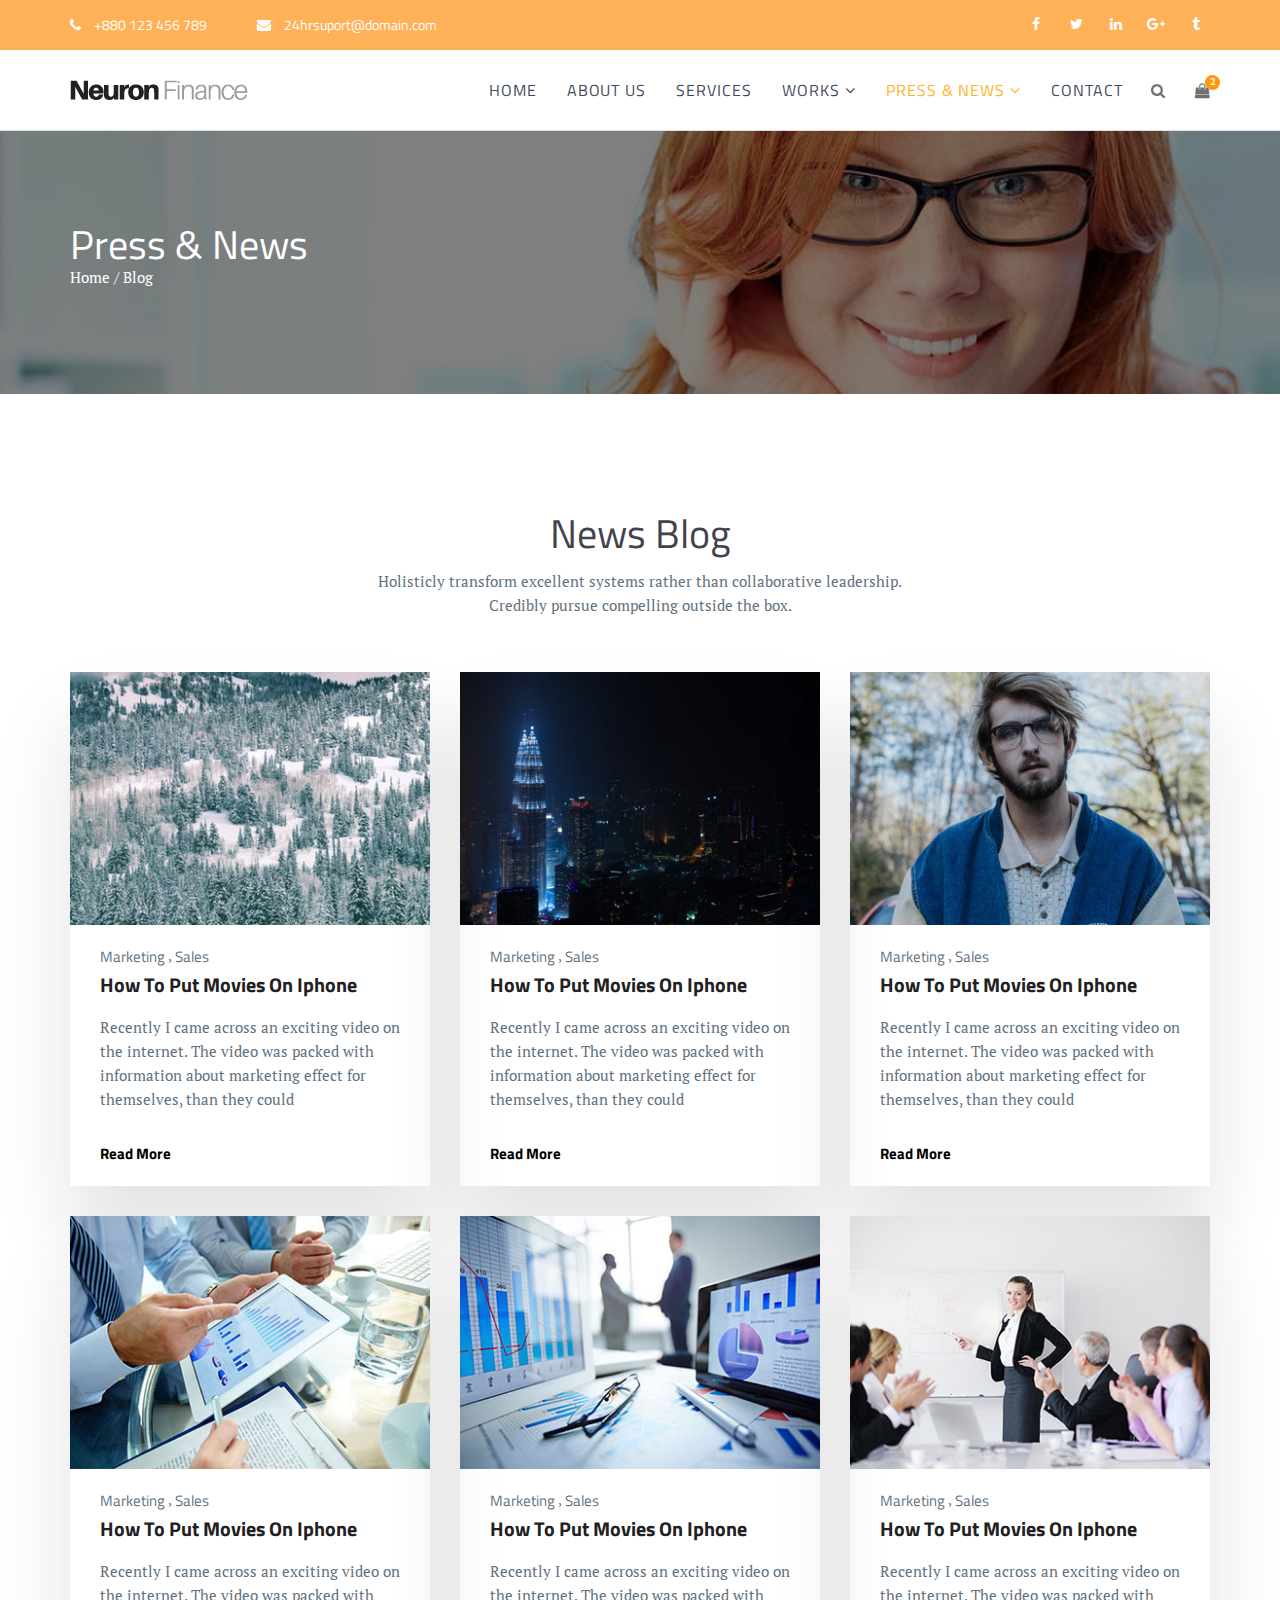
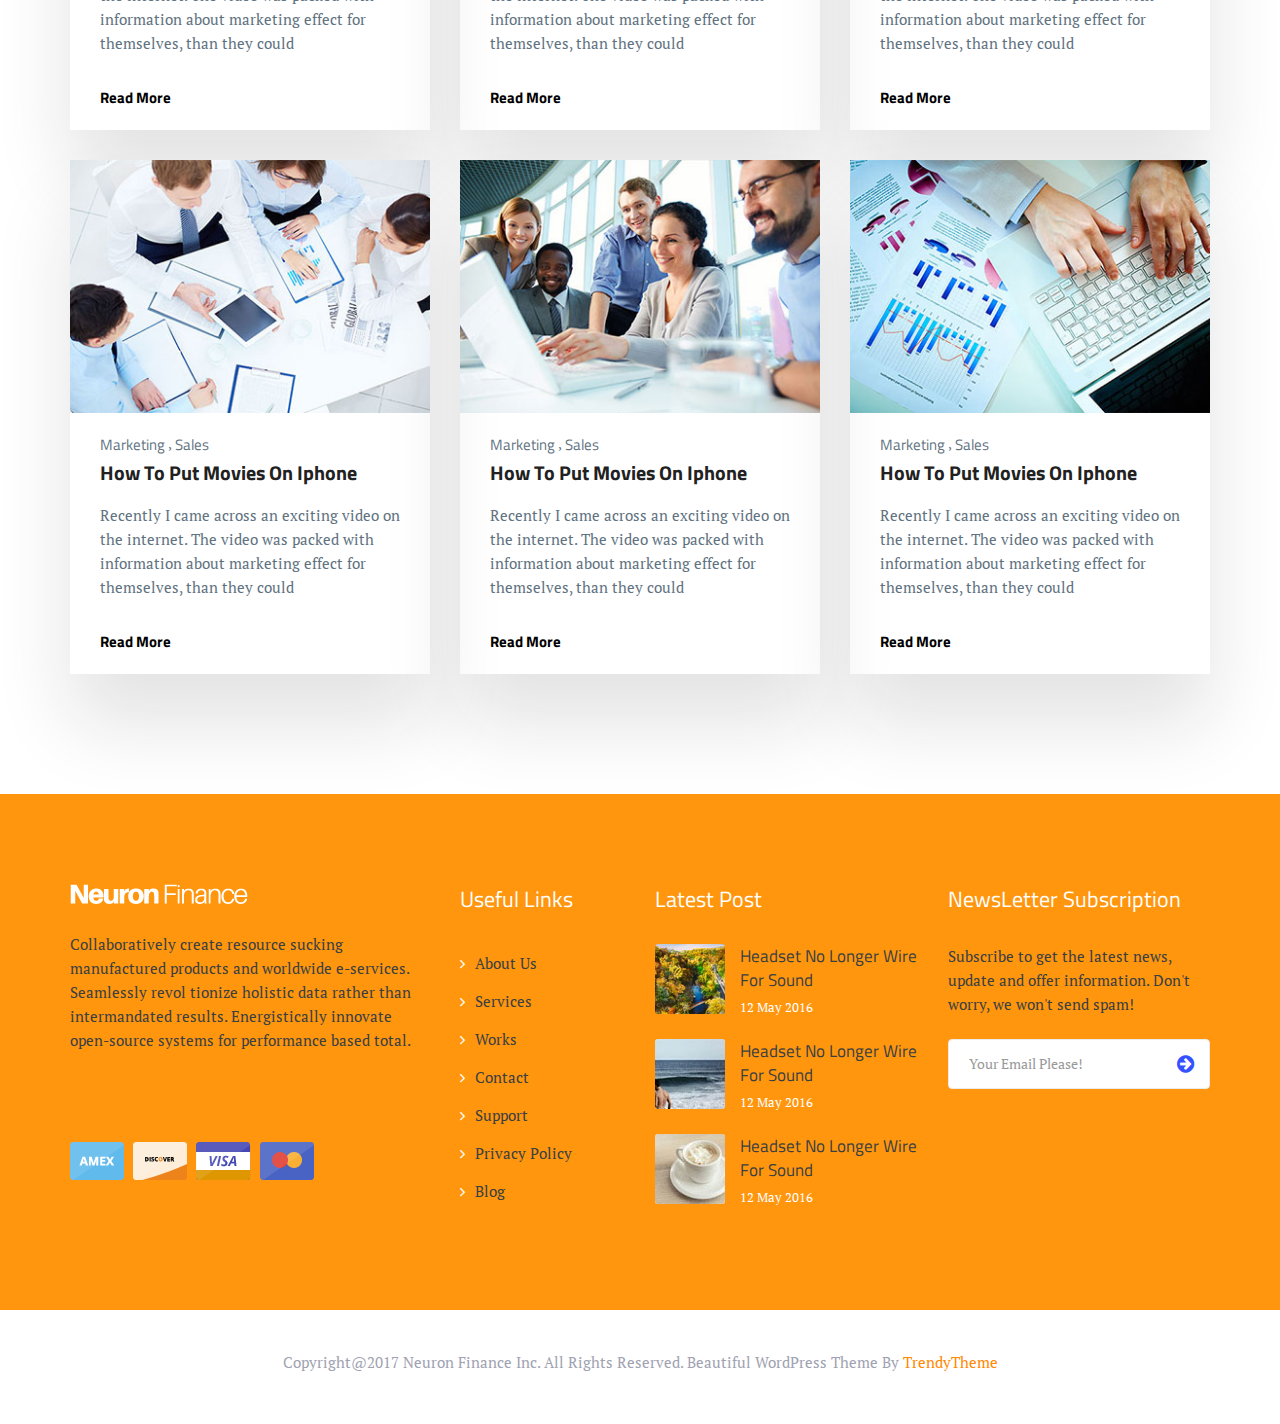
<file: blog.html>
<!DOCTYPE html>
<html lang="en">
	<head>
		<meta charset="utf-8">
		<meta http-equiv="X-UA-Compatible" content="IE=edge">
		<meta name="viewport" content="width=device-width, initial-scale=1">
        <meta name="description" content="Neuron Finance is a finance, corporate and business HTML template">
        <meta name="keywords" content="advisor, corporate accountant, finance, financial, insurance, investment, consultation">
        <meta name="author" content="trendytheme.net">

		<title>Neuron Finance</title>

        <!--  favicon -->
        <link rel="shortcut icon" href="assets/img/ico/favicon.png">
        <!--  apple-touch-icon -->
        <link rel="apple-touch-icon-precomposed" sizes="144x144" href="assets/img/ico/apple-touch-icon-144-precomposed.png">
        <link rel="apple-touch-icon-precomposed" sizes="114x114" href="assets/img/ico/apple-touch-icon-114-precomposed.png">
        <link rel="apple-touch-icon-precomposed" sizes="72x72" href="assets/img/ico/apple-touch-icon-72-precomposed.png">
        <link rel="apple-touch-icon-precomposed" href="assets/img/ico/apple-touch-icon-57-precomposed.png">

		<!-- animate CSS -->
		<link rel="stylesheet" href="assets/css/animate.min.css" media="all" />
		<!-- FontAwesome CSS -->
		<link rel="stylesheet" href="assets/fonts/font-awesome/css/font-awesome.min.css" media="all" />
		<!-- Owl Carousel -->
		<link rel="stylesheet" href="assets/css/owl.carousel.min.css" media="all" />
		<!-- Bootsnav Menu -->
		<link rel="stylesheet" href="assets/css/bootsnav.css" media="all" />
		<!-- Bootstrap -->
		<link rel="stylesheet"  href="assets/bootstrap/css/bootstrap.min.css" media="all" />
		<!-- Style CSS -->
		<link rel="stylesheet" type="text/css" href="style.css" media="all" />


		<!-- HTML5 shim and Respond.js for IE8 support of HTML5 elements and media queries -->
		<!-- WARNING: Respond.js doesn't work if you view the page via file:// -->
		<!--[if lt IE 9]>
		  <script src="https://oss.maxcdn.com/html5shiv/3.7.3/html5shiv.min.js"></script>
		  <script src="https://oss.maxcdn.com/respond/1.4.2/respond.min.js"></script>
		<![endif]-->
	</head>


	<body>
	
		<!-- ::::::::::::::::::::: Header Section:::::::::::::::::::::::::: -->
		<header>
			<!-- start top bar -->
			<div class="header-top-area">
				<div class="container">
					<div class="row">
						<div class="col-sm-8 hidden-xs">
							<div class="contact">
								<p>
									<i class="fa fa-phone"></i>
									+880 123 456 789
								</p>
								<p>
									<i class="fa fa-envelope"></i>
									<a href="#">24hrsuport@domain.com</a>
								</p>
							</div><!-- /.contact -->
						</div><!-- /.col-sm-8 -->
						
						<div class="col-sm-4">
							<div class="social-icon">
								<ul>
									<li><a href=""><i class="fa fa-facebook"></i></a></li>
									<li><a href=""><i class="fa fa-twitter"></i></a></li>
									<li><a href=""><i class="fa fa-linkedin"></i></a></li>
									<li><a href=""><i class="fa fa-google-plus"></i></a></li>
									<li><a href=""><i class="fa fa-tumblr"></i></a></li>
								</ul>
							</div><!-- /.social-icon -->
						</div><!-- /.col-sm-4 -->
					</div><!-- /.row -->
				</div><!-- /.container -->
			</div><!-- end top bar -->
			
	        <!-- Start Navigation -->
	        <nav class="navbar navbar-default navbar-sticky bootsnav">
	            <!-- Start Top Search -->
	            <div class="top-search">
	                <div class="container">
	                    <div class="input-group">
	                        <span class="input-group-addon"><i class="fa fa-search"></i></span>
	                        <input type="text" class="form-control" placeholder="Search">
	                        <span class="input-group-addon close-search"><i class="fa fa-times"></i></span>
	                    </div>
	                </div>
	            </div>
	            <!-- End Top Search -->

	            <div class="container">
	                <!-- Start Atribute Navigation -->
	                <div class="attr-nav">
	                    <ul>
	                        <li class="search"><a href="#"><i class="fa fa-search"></i></a></li>
	                        <li class="dropdown">
	                            <a href="#" class="dropdown-toggle" data-toggle="dropdown" >
	                                <i class="fa fa-shopping-bag"></i>
	                                <span class="badge">2</span>
	                            </a>
	                            <ul class="dropdown-menu cart-list">
	                                <li>
	                                    <a href="#" class="photo"><img src="assets/img/cart-1.jpg" class="cart-thumb" alt="" /></a>
	                                    <h2><a href="#">Denim SlimFit Shirt </a></h2>
	                                    <p>2x - <span class="price">$19.99</span></p>
	                                </li>
	                                <li>
	                                    <a href="#" class="photo"><img src="assets/img/cart-3.jpg" class="cart-thumb" alt="" /></a>
	                                    <h2><a href="#">Denim Polo Shirt</a></h2>
	                                    <p>2x - <span class="price">$12.99</span></p>
	                                </li>
	                                <li class="total">
	                                    <span class="pull-right"><strong>Total</strong>: $320.00</span>
	                                    <a href="#" class="btn btn-primary btn-sm btn-cart">Cart</a>
	                                </li>
	                            </ul>
	                        </li>
	                    </ul>
	                </div>
	                <!-- End Atribute Navigation -->

	                <!-- Start Header Navigation -->
	                <div class="navbar-header">
	                    <button type="button" class="navbar-toggle" data-toggle="collapse" data-target="#navbar-menu">
	                        <i class="fa fa-bars"></i>
	                    </button>
	                    <a class="navbar-brand" href="index.html"><img src="assets/img/logo.png" class="logo logo-scrolled" alt=""></a>
	                </div>
	                <!-- End Header Navigation -->

	                <!-- Collect the nav links, forms, and other content for toggling -->
	                <div class="collapse navbar-collapse" id="navbar-menu">
	                    <ul class="nav navbar-nav navbar-right" data-in="" data-out="">
	                        <li><a href="index.html">Home</a></li>
	                        <li><a href="about.html">About Us</a></li>
	                        <li><a href="services.html">Services</a></li>
	                        <li class="dropdown">
	                            <a href="#" class="dropdown-toggle" data-toggle="dropdown" >Works</a>
	                            <ul class="dropdown-menu">
	                                <li><a href="portfolio.html">Work Showcase</a></li>
	                                <li><a href="portfolio-details.html">Work Details</a></li>
	                            </ul>
	                        </li>
	                        <li class="dropdown active">
	                            <a href="#" class="dropdown-toggle" data-toggle="dropdown" >Press &amp; News</a>
	                            <ul class="dropdown-menu">
	                                <li class="active"><a href="blog.html">News Standard</a></li>
	                                <li><a href="blog-details.html">News Details</a></li>
	                                <li><a href="typography.html">Typography</a></li>
	                            </ul>
	                        </li>
	                        <li><a href="contact.html">Contact</a></li>
	                    </ul>
	                </div><!-- /.navbar-collapse -->
	            </div>
	        </nav>
	        <!-- End Navigation -->
	        <div class="clearfix"></div>
		</header> <!-- end header -->
	

		<!-- ::::::::::::::::::::: Page title:::::::::::::::::::::::::: -->
		<section class="page-title">
			<div class="container">
				<div class="row">
					<div class="col-md-12">
						<!-- breadcrumb content -->
						<div class="page-breadcrumbd">
							<h2>Press &amp; News</h2>
							<p><a href="index.html">Home</a> / Blog</p>
						</div><!-- end breadcrumb content -->
					</div>
				</div>
			</div>
		</section><!-- end breadcrumb -->
	
	
	
		<!-- ::::::::::::::::::::: Blog Section:::::::::::::::::::::::::: -->
		<section class="blog section-padding">
			<div class="container">
				<div class="row">
					<div class="col-md-offset-2 col-md-8 col-lg-offset-3 col-lg-6">
						<!-- blog title -->
						<div class="template-title text-center">
							<h2>News Blog</h2>
							<p>Holisticly transform excellent systems rather than collaborative leadership. Credibly pursue compelling outside the box.</p>
						</div>
					</div>
				</div>
				
				<div class="row">
				
					<!-- single blog item -->
					<div class="col-sm-6 col-md-4">
						<div class="blog-item">
							<!-- blog thumbnail -->
							<div class="blog-thumb">
								<img src="assets/img/blog/1.jpg" alt="" />
							</div>
							<div class="blog-content">
								<!-- blog title -->
								<header class="blog-header">
									<div class="tag">
										<ul>
											<li><a href="#">Marketing</a></li>
											<li><a href="#">Sales</a></li>
										</ul>
									</div>
									<div class="blog-title">
										<h2 class="entry-title"><a href="blog-details.html">How To Put Movies On Iphone</a></h2>
									</div>
								</header>
								
								<!-- blog content -->
								<div class="entry-content">
									<p>Recently I came across an exciting video on the internet. The video was packed with information about marketing effect for themselves, than they could </p>
									<a href="blog-details.html">Read More</a>
								</div>
							</div>
						</div>
					</div>

					<!-- single blog item -->
					<div class="col-sm-6 col-md-4">
						<div class="blog-item">
							<!-- blog thumbnail -->
							<div class="blog-thumb">
								<img src="assets/img/blog/2.jpg" alt="" />
							</div>
							<div class="blog-content">
								<!-- blog title -->
								<header class="blog-header">
									<div class="tag">
										<ul>
											<li><a href="#">Marketing</a></li>
											<li><a href="#">Sales</a></li>
										</ul>
									</div>
									<div class="blog-title">
										<h2 class="entry-title"><a href="blog-details.html">How To Put Movies On Iphone</a></h2>
									</div>
								</header>
								
								<!-- blog content -->
								<div class="entry-content">
									<p>Recently I came across an exciting video on the internet. The video was packed with information about marketing effect for themselves, than they could </p>
									<a href="blog-details.html">Read More</a>
								</div>
							</div>
						</div>
					</div>

					<!-- single blog item -->
					<div class="col-sm-6 col-md-4">
						<div class="blog-item">
							<!-- blog thumbnail -->
							<div class="blog-thumb">
								<img src="assets/img/blog/3.jpg" alt="" />
							</div>
							<div class="blog-content">
								<!-- blog title -->
								<header class="blog-header">
									<div class="tag">
										<ul>
											<li><a href="#">Marketing</a></li>
											<li><a href="#">Sales</a></li>
										</ul>
									</div>
									<div class="blog-title">
										<h2 class="entry-title"><a href="blog-details.html">How To Put Movies On Iphone</a></h2>
									</div>
								</header>
								
								<!-- blog content -->
								<div class="entry-content">
									<p>Recently I came across an exciting video on the internet. The video was packed with information about marketing effect for themselves, than they could </p>
									<a href="sblog-details.html">Read More</a>
								</div>
							</div>
						</div>
					</div>

					<!-- single blog item -->
					<div class="col-sm-6 col-md-4">
						<div class="blog-item">
							<!-- blog thumbnail -->
							<div class="blog-thumb">
								<img src="assets/img/blog/4.jpg" alt="" />
							</div>
							<div class="blog-content">
								<!-- blog title -->
								<header class="blog-header">
									<div class="tag">
										<ul>
											<li><a href="#">Marketing</a></li>
											<li><a href="#">Sales</a></li>
										</ul>
									</div>
									<div class="blog-title">
										<h2 class="entry-title"><a href="blog-details.html">How To Put Movies On Iphone</a></h2>
									</div>
								</header>
								
								<!-- blog content -->
								<div class="entry-content">
									<p>Recently I came across an exciting video on the internet. The video was packed with information about marketing effect for themselves, than they could </p>
									<a href="sblog-details.html">Read More</a>
								</div>
							</div>
						</div>
					</div>

					<!-- single blog item -->
					<div class="col-sm-6 col-md-4">
						<div class="blog-item">
							<!-- blog thumbnail -->
							<div class="blog-thumb">
								<img src="assets/img/blog/5.jpg" alt="" />
							</div>
							<div class="blog-content">
								<!-- blog title -->
								<header class="blog-header">
									<div class="tag">
										<ul>
											<li><a href="#">Marketing</a></li>
											<li><a href="#">Sales</a></li>
										</ul>
									</div>
									<div class="blog-title">
										<h2 class="entry-title"><a href="blog-details.html">How To Put Movies On Iphone</a></h2>
									</div>
								</header>
								
								<!-- blog content -->
								<div class="entry-content">
									<p>Recently I came across an exciting video on the internet. The video was packed with information about marketing effect for themselves, than they could </p>
									<a href="blog-details.html">Read More</a>
								</div>
							</div>
						</div>
					</div>

					<!-- single blog item -->
					<div class="col-sm-6 col-md-4">
						<div class="blog-item">
							<!-- blog thumbnail -->
							<div class="blog-thumb">
								<img src="assets/img/blog/6.jpg" alt="" />
							</div>
							<div class="blog-content">
								<!-- blog title -->
								<header class="blog-header">
									<div class="tag">
										<ul>
											<li><a href="#">Marketing</a></li>
											<li><a href="#">Sales</a></li>
										</ul>
									</div>
									<div class="blog-title">
										<h2 class="entry-title"><a href="blog-details.html">How To Put Movies On Iphone</a></h2>
									</div>
								</header>
								
								<!-- blog content -->
								<div class="entry-content">
									<p>Recently I came across an exciting video on the internet. The video was packed with information about marketing effect for themselves, than they could </p>
									<a href="blog-details.html">Read More</a>
								</div>
							</div>
						</div>
					</div>

					<!-- single blog item -->
					<div class="col-sm-6 col-md-4">
						<div class="blog-item">
							<!-- blog thumbnail -->
							<div class="blog-thumb">
								<img src="assets/img/blog/7.jpg" alt="" />
							</div>
							<div class="blog-content">
								<!-- blog title -->
								<header class="blog-header">
									<div class="tag">
										<ul>
											<li><a href="#">Marketing</a></li>
											<li><a href="#">Sales</a></li>
										</ul>
									</div>
									<div class="blog-title">
										<h2 class="entry-title"><a href="blog-details.html">How To Put Movies On Iphone</a></h2>
									</div>
								</header>
								
								<!-- blog content -->
								<div class="entry-content">
									<p>Recently I came across an exciting video on the internet. The video was packed with information about marketing effect for themselves, than they could </p>
									<a href="blog-details.html">Read More</a>
								</div>
							</div>
						</div>
					</div>

					<!-- single blog item -->
					<div class="col-sm-6 col-md-4">
						<div class="blog-item">
							<!-- blog thumbnail -->
							<div class="blog-thumb">
								<img src="assets/img/blog/8.jpg" alt="" />
							</div>
							<div class="blog-content">
								<!-- blog title -->
								<header class="blog-header">
									<div class="tag">
										<ul>
											<li><a href="#">Marketing</a></li>
											<li><a href="#">Sales</a></li>
										</ul>
									</div>
									<div class="blog-title">
										<h2 class="entry-title"><a href="blog-details.html">How To Put Movies On Iphone</a></h2>
									</div>
								</header>
								
								<!-- blog content -->
								<div class="entry-content">
									<p>Recently I came across an exciting video on the internet. The video was packed with information about marketing effect for themselves, than they could </p>
									<a href="blog-details.html">Read More</a>
								</div>
							</div>
						</div>
					</div>

					<!-- single blog item -->
					<div class="col-sm-6 col-md-4">
						<div class="blog-item">
							<!-- blog thumbnail -->
							<div class="blog-thumb">
								<img src="assets/img/blog/9.jpg" alt="" />
							</div>
							<div class="blog-content">
								<!-- blog title -->
								<header class="blog-header">
									<div class="tag">
										<ul>
											<li><a href="#">Marketing</a></li>
											<li><a href="#">Sales</a></li>
										</ul>
									</div>
									<div class="blog-title">
										<h2 class="entry-title"><a href="blog-details.html">How To Put Movies On Iphone</a></h2>
									</div>
								</header>
								
								<!-- blog content -->
								<div class="entry-content">
									<p>Recently I came across an exciting video on the internet. The video was packed with information about marketing effect for themselves, than they could </p>
									<a href="blog-details.html">Read More</a>
								</div>
							</div>
						</div>
					</div>

				</div>
			</div>
		</section><!-- end blog section -->
	
	
	
		<!-- ::::::::::::::::::::: Footer Section:::::::::::::::::::::::::: -->
		<footer>
			<div class="primary-footer">
				<div class="container">
					<div class="row">
						<!-- start single footer widget -->
						<div class="col-sm-6 col-md-4">
							<div class="footer-widget about-us">
								<a href="index.html"><img src="assets/img/logo-white.png" alt="" /></a>
								<p>Collaboratively create resource sucking manufactured products and worldwide e-services. Seamlessly revol tionize holistic data rather than intermandated results. Energistically innovate open-source systems for performance based total.</p>
								<div class="online-card">
									<a href="#"><img src="assets/img/online-card/1.png" alt="" /></a>
									<a href="#"><img src="assets/img/online-card/2.png" alt="" /></a>
									<a href="#"><img src="assets/img/online-card/3.png" alt="" /></a>
									<a href="#"><img src="assets/img/online-card/4.png" alt="" /></a>
								</div>
							</div>
						</div><!-- end single footer widget -->
						
						<!-- start single footer widget -->
						<div class="col-sm-6 col-md-2">
							<div class="footer-widget usefull-link">
								<h3>Useful Links</h3>
								<ul> 
									<li><a href="#"><i class="fa fa-angle-right"></i>About Us</a></li>
									<li><a href="#"><i class="fa fa-angle-right"></i>Services</a></li>
									<li><a href="#"><i class="fa fa-angle-right"></i>Works</a></li>
									<li><a href="#"><i class="fa fa-angle-right"></i>Contact</a></li>
									<li><a href="#"><i class="fa fa-angle-right"></i>Support</a></li>
									<li><a href="#"><i class="fa fa-angle-right"></i>Privacy Policy</a></li>
									<li><a href="#"><i class="fa fa-angle-right"></i>Blog</a></li>
								</ul>
							</div>
						</div><!-- end single footer widget -->
						
						<!-- start single footer widget -->
						<div class="col-sm-6 col-md-3">
							<div class="footer-widget latest-post">
								<h3>Latest Post</h3>
								<ul>
									<li>
										<img src="assets/img/latest-post/1.png" alt="" />
										<p><a href="#">Headset No Longer Wire For Sound</a></p>
										<span>12 May 2016</span>
										
									</li>
									<li>
										<img src="assets/img/latest-post/2.png" alt="" />
										<p><a href="#">Headset No Longer Wire For Sound</a></p>
										<span>12 May 2016</span>
										
									</li>
									<li>
										<img src="assets/img/latest-post/3.png" alt="" />
										<p><a href="#">Headset No Longer Wire For Sound</a></p>
										<span>12 May 2016</span>
										
									</li>
									
								</ul>
							</div>
						</div><!-- end single footer widget -->
						
						<!-- start single footer widget -->
						<div class="col-sm-6 col-md-3">
							<div class="footer-widget news-letter">
								<h3>NewsLetter Subscription</h3>
								<p>Subscribe to get the latest news, update and offer information. Don't worry, we won't send spam!</p>

								<form class="subscribe-form mailchimp" method="post">
                                    <div class="clearfix">
                                        <div class="input-wrapper">
                                          <label class="sr-only" for="email">Email</label>
                                          <input id="subscribeEmail" type="email" name="subscribeEmail" class="validate form-control" placeholder="Your Email Please!">
                                          <button type="submit"><i class="fa fa-arrow-circle-right"></i></button>
                                        </div>
                                    </div>
                                    <!-- to showing success messages -->
                                    <p class="subscription-success"></p>
								</form>
							</div><!-- /.news-letter -->
						</div><!-- end single footer widget -->
					</div><!-- /.row -->
				</div><!-- /.container -->
			</div><!-- /.primary-footer -->

			<!-- footer copyright area -->
			<div class="copyright-wrapper text-center">
				<div class="container">
					<div class="row">
						<div class="col-md-12">
							<p>Copyright@2017 Neuron Finance Inc. All Rights Reserved. Beautiful WordPress Theme By <a href="#">TrendyTheme</a></p>
						</div>
					</div><!-- /.row -->
				</div><!-- /.container -->
			</div><!-- ./end copyright-wrapper -->
		</footer>

		<!-- preloader -->
		<div id="loading">
			<div id="loading-center">
				<div id="loading-center-absolute">
					<div class="object" id="object_four"></div>
					<div class="object" id="object_three"></div>
					<div class="object" id="object_two"></div>
					<div class="object" id="object_one"></div>
				</div>
			</div>
		</div>

		<!-- main jQuery -->
		<script src="assets/js/jquery-2.1.3.min.js"></script>
		<script src="assets/bootstrap/js/bootstrap.min.js"></script>
		<script src="assets/js/bootsnav.js"></script>
		<script src="assets/js/owl.carousel.min.js"></script>
		<script src="assets/js/wow.min.js"></script>
        <script src="assets/js/ajaxchimp.js"></script>
        <script src="assets/js/ajaxchimp-config.js"></script> 
		<script src="assets/js/script.js"></script>
	</body>
</html>
</file>
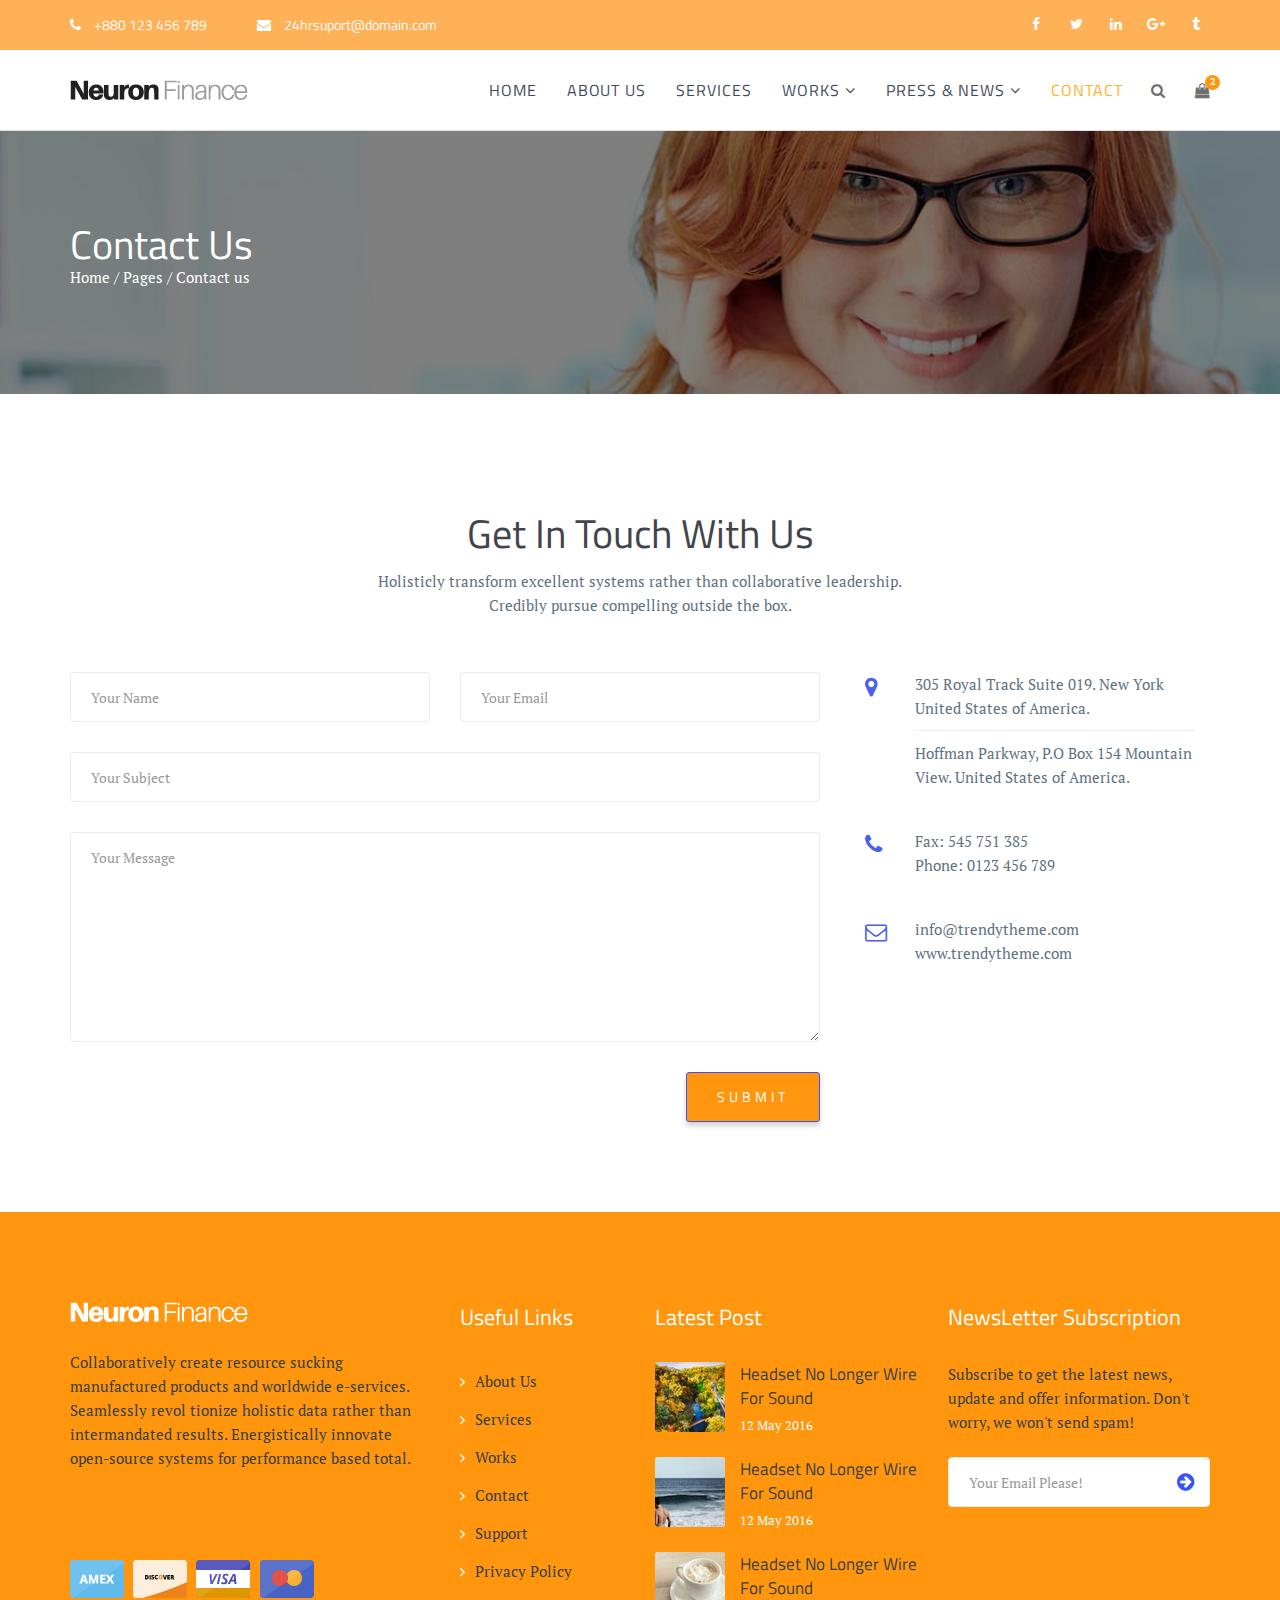
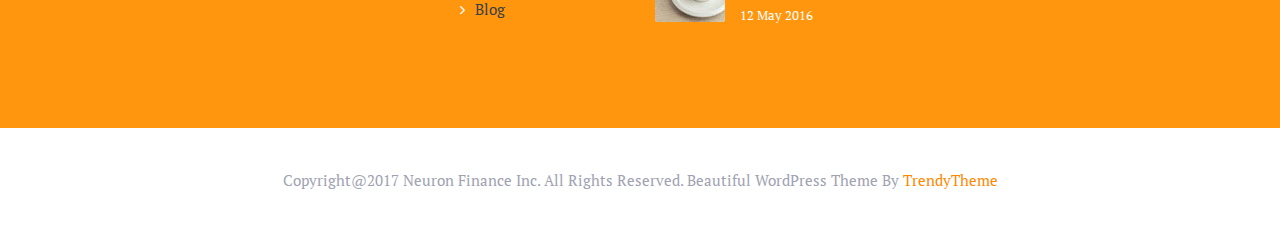
<file: contact.html>
<!DOCTYPE html>
<html lang="en">
	<head>
		<meta charset="utf-8">
		<meta http-equiv="X-UA-Compatible" content="IE=edge">
		<meta name="viewport" content="width=device-width, initial-scale=1">
        <meta name="description" content="Neuron Finance is a finance, corporate and business HTML template">
        <meta name="keywords" content="advisor, corporate accountant, finance, financial, insurance, investment, consultation">
        <meta name="author" content="trendytheme.net">

		<title>Neuron Finance</title>

        <!--  favicon -->
        <link rel="shortcut icon" href="assets/img/ico/favicon.png">
        <!--  apple-touch-icon -->
        <link rel="apple-touch-icon-precomposed" sizes="144x144" href="assets/img/ico/apple-touch-icon-144-precomposed.png">
        <link rel="apple-touch-icon-precomposed" sizes="114x114" href="assets/img/ico/apple-touch-icon-114-precomposed.png">
        <link rel="apple-touch-icon-precomposed" sizes="72x72" href="assets/img/ico/apple-touch-icon-72-precomposed.png">
        <link rel="apple-touch-icon-precomposed" href="assets/img/ico/apple-touch-icon-57-precomposed.png">

		<!-- animate CSS -->
		<link rel="stylesheet" href="assets/css/animate.min.css" media="all" />
		<!-- FontAwesome CSS -->
		<link rel="stylesheet" href="assets/fonts/font-awesome/css/font-awesome.min.css" media="all" />
		<!-- Owl Carousel -->
		<link rel="stylesheet" href="assets/css/owl.carousel.min.css" media="all" />
		<!-- Bootsnav Menu -->
		<link rel="stylesheet" href="assets/css/bootsnav.css" media="all" />
		<!-- Bootstrap -->
		<link rel="stylesheet"  href="assets/bootstrap/css/bootstrap.min.css" media="all" />
		<!-- Style CSS -->
		<link rel="stylesheet" type="text/css" href="style.css" media="all" />


		<!-- HTML5 shim and Respond.js for IE8 support of HTML5 elements and media queries -->
		<!-- WARNING: Respond.js doesn't work if you view the page via file:// -->
		<!--[if lt IE 9]>
		  <script src="https://oss.maxcdn.com/html5shiv/3.7.3/html5shiv.min.js"></script>
		  <script src="https://oss.maxcdn.com/respond/1.4.2/respond.min.js"></script>
		<![endif]-->
	</head>


	<body>
	
		<!-- ::::::::::::::::::::: Header Section:::::::::::::::::::::::::: -->
		<header>
			<!-- start top bar -->
			<div class="header-top-area">
				<div class="container">
					<div class="row">
						<div class="col-sm-8 hidden-xs">
							<div class="contact">
								<p>
									<i class="fa fa-phone"></i>
									+880 123 456 789
								</p>
								<p>
									<i class="fa fa-envelope"></i>
									<a href="#">24hrsuport@domain.com</a>
								</p>
							</div><!-- /.contact -->
						</div><!-- /.col-sm-8 -->
						
						<div class="col-sm-4">
							<div class="social-icon">
								<ul>
									<li><a href=""><i class="fa fa-facebook"></i></a></li>
									<li><a href=""><i class="fa fa-twitter"></i></a></li>
									<li><a href=""><i class="fa fa-linkedin"></i></a></li>
									<li><a href=""><i class="fa fa-google-plus"></i></a></li>
									<li><a href=""><i class="fa fa-tumblr"></i></a></li>
								</ul>
							</div><!-- /.social-icon -->
						</div><!-- /.col-sm-4 -->
					</div><!-- /.row -->
				</div><!-- /.container -->
			</div><!-- end top bar -->
			
	        <!-- Start Navigation -->
	        <nav class="navbar navbar-default navbar-sticky bootsnav">
	            <!-- Start Top Search -->
	            <div class="top-search">
	                <div class="container">
	                    <div class="input-group">
	                        <span class="input-group-addon"><i class="fa fa-search"></i></span>
	                        <input type="text" class="form-control" placeholder="Search">
	                        <span class="input-group-addon close-search"><i class="fa fa-times"></i></span>
	                    </div>
	                </div>
	            </div>
	            <!-- End Top Search -->

	            <div class="container">
	                <!-- Start Atribute Navigation -->
	                <div class="attr-nav">
	                    <ul>
	                        <li class="search"><a href="#"><i class="fa fa-search"></i></a></li>
	                        <li class="dropdown">
	                            <a href="#" class="dropdown-toggle" data-toggle="dropdown" >
	                                <i class="fa fa-shopping-bag"></i>
	                                <span class="badge">2</span>
	                            </a>
	                            <ul class="dropdown-menu cart-list">
	                                <li>
	                                    <a href="#" class="photo"><img src="assets/img/cart-1.jpg" class="cart-thumb" alt="" /></a>
	                                    <h2><a href="#">Denim SlimFit Shirt </a></h2>
	                                    <p>2x - <span class="price">$19.99</span></p>
	                                </li>
	                                <li>
	                                    <a href="#" class="photo"><img src="assets/img/cart-3.jpg" class="cart-thumb" alt="" /></a>
	                                    <h2><a href="#">Denim Polo Shirt</a></h2>
	                                    <p>2x - <span class="price">$12.99</span></p>
	                                </li>
	                                <li class="total">
	                                    <span class="pull-right"><strong>Total</strong>: $320.00</span>
	                                    <a href="#" class="btn btn-primary btn-sm btn-cart">Cart</a>
	                                </li>
	                            </ul>
	                        </li>
	                    </ul>
	                </div>
	                <!-- End Atribute Navigation -->

	                <!-- Start Header Navigation -->
	                <div class="navbar-header">
	                    <button type="button" class="navbar-toggle" data-toggle="collapse" data-target="#navbar-menu">
	                        <i class="fa fa-bars"></i>
	                    </button>
	                    <a class="navbar-brand" href="index.html"><img src="assets/img/logo.png" class="logo logo-scrolled" alt=""></a>
	                </div>
	                <!-- End Header Navigation -->

	                <!-- Collect the nav links, forms, and other content for toggling -->
	                <div class="collapse navbar-collapse" id="navbar-menu">
	                    <ul class="nav navbar-nav navbar-right" data-in="" data-out="">
	                        <li><a href="index.html">Home</a></li>
	                        <li><a href="about.html">About Us</a></li>
	                        <li><a href="services.html">Services</a></li>
	                        <li class="dropdown">
	                            <a href="#" class="dropdown-toggle" data-toggle="dropdown" >Works</a>
	                            <ul class="dropdown-menu">
	                                <li><a href="portfolio.html">Work Showcase</a></li>
	                                <li><a href="portfolio-details.html">Work Details</a></li>
	                            </ul>
	                        </li>
	                        <li class="dropdown">
	                            <a href="#" class="dropdown-toggle" data-toggle="dropdown" >Press &amp; News</a>
	                            <ul class="dropdown-menu">
	                                <li><a href="blog.html">News Standard</a></li>
	                                <li><a href="blog-details.html">News Details</a></li>
	                                <li><a href="typography.html">Typography</a></li>
	                            </ul>
	                        </li>
	                        <li class="active"><a href="contact.html">Contact</a></li>
	                    </ul>
	                </div><!-- /.navbar-collapse -->
	            </div>
	        </nav>
	        <!-- End Navigation -->
	        <div class="clearfix"></div>
		</header> <!-- end header -->
	
	<!-- ::::::::::::::::::::: start breadcrumb:::::::::::::::::::::::::: -->
	<section class="page-title">
		<div class="container">
			<div class="row">
				<div class="col-md-12">
					<!-- breadcrumb content -->
					<div class="page-breadcrumbd">
						<h2>Contact Us</h2>
						<p><a href="index.html">Home</a> / <a href="">Pages</a> / Contact us</p>
					</div><!-- end breadcrumb content -->
				</div>
			</div>
		</div>
	</section><!-- end breadcrumb -->

	<!-- ::::::::::::::::::::: start contant section :::::::::::::::::::::::::: -->
	<section class="section-padding">
		<div class="container">
			<div class="row">
				<div class="col-md-offset-2 col-md-8 col-lg-offset-3 col-lg-6">
					<!-- contact title -->
					<div class="template-title text-center">
						<h2>Get In Touch With Us</h2>
						<p>Holisticly transform excellent systems rather than collaborative leadership. Credibly pursue compelling outside the box.</p>
					</div>
				</div>
			</div>
		
			<div class="row">
				<div class="col-md-8">

					<form class="contact-form" id="contactForm" name="contact-form" action="sendemail.php" method="POST">
						<div class="row">
							<div class="col-md-6">
								<div class="form-group">
									<label class="sr-only" for="name">Name</label>
                    				<input type="text" name="name" class="form-control" id="name" placeholder="Your Name">
								</div>
							</div>
							<div class="col-md-6">
								<div class="form-group">
									<label class="sr-only" for="email">Email</label>
		                          	<input type="email" name="email" class="form-control" id="email" placeholder="Your Email">
								</div>
							</div>
						</div>
						<div class="form-group">
							<label class="sr-only" for="subject">Subject</label>
                          	<input type="text" name="subject" class="form-control" id="subject" placeholder="Your Subject">
						</div>
						<div class="form-group">
							<label class="sr-only" for="message">Message</label>
	                        <textarea name="message" class="form-control" id="message" placeholder="Your Message"></textarea>
						</div>
						<div class="text-right">
							<button type="submit" name="submit" class="btn btn-primary input-btn"><span>Submit</span></button>
						</div>
					</form>
				</div>
				
				<div class="col-md-4">
					<!-- company address -->
					<div class="company-address">
						<ul>
							<li>
								<i class="fa fa-map-marker"></i>
								<p>305 Royal Track Suite 019. New York United States of America.</p>
								<span class="divider"></span>
								<p>Hoffman Parkway, P.O Box 154 Mountain View.  United States of America.</p>
								
							</li>
							<li>
								<i class="fa fa-phone"></i>
								<p>Fax: 545 751 385
								<br>Phone: 0123 456 789</p>
							</li>
							<li>
								<i class="fa fa-envelope-o"></i>
								<a>info@trendytheme.com</a>
								<a>www.trendytheme.com</a>
							</li>
						</ul>
					</div><!-- ./end company address -->
				</div>
			</div>
		</div>
	</section>
	
		<!-- ::::::::::::::::::::: Footer Section:::::::::::::::::::::::::: -->
		<footer>
			<div class="primary-footer">
				<div class="container">
					<div class="row">
						<!-- start single footer widget -->
						<div class="col-sm-6 col-md-4">
							<div class="footer-widget about-us">
								<a href="index.html"><img src="assets/img/logo-white.png" alt="" /></a>
								<p>Collaboratively create resource sucking manufactured products and worldwide e-services. Seamlessly revol tionize holistic data rather than intermandated results. Energistically innovate open-source systems for performance based total.</p>
								<div class="online-card">
									<a href="#"><img src="assets/img/online-card/1.png" alt="" /></a>
									<a href="#"><img src="assets/img/online-card/2.png" alt="" /></a>
									<a href="#"><img src="assets/img/online-card/3.png" alt="" /></a>
									<a href="#"><img src="assets/img/online-card/4.png" alt="" /></a>
								</div>
							</div>
						</div><!-- end single footer widget -->
						
						<!-- start single footer widget -->
						<div class="col-sm-6 col-md-2">
							<div class="footer-widget usefull-link">
								<h3>Useful Links</h3>
								<ul> 
									<li><a href="#"><i class="fa fa-angle-right"></i>About Us</a></li>
									<li><a href="#"><i class="fa fa-angle-right"></i>Services</a></li>
									<li><a href="#"><i class="fa fa-angle-right"></i>Works</a></li>
									<li><a href="#"><i class="fa fa-angle-right"></i>Contact</a></li>
									<li><a href="#"><i class="fa fa-angle-right"></i>Support</a></li>
									<li><a href="#"><i class="fa fa-angle-right"></i>Privacy Policy</a></li>
									<li><a href="#"><i class="fa fa-angle-right"></i>Blog</a></li>
								</ul>
							</div>
						</div><!-- end single footer widget -->
						
						<!-- start single footer widget -->
						<div class="col-sm-6 col-md-3">
							<div class="footer-widget latest-post">
								<h3>Latest Post</h3>
								<ul>
									<li>
										<img src="assets/img/latest-post/1.png" alt="" />
										<p><a href="#">Headset No Longer Wire For Sound</a></p>
										<span>12 May 2016</span>
										
									</li>
									<li>
										<img src="assets/img/latest-post/2.png" alt="" />
										<p><a href="#">Headset No Longer Wire For Sound</a></p>
										<span>12 May 2016</span>
										
									</li>
									<li>
										<img src="assets/img/latest-post/3.png" alt="" />
										<p><a href="#">Headset No Longer Wire For Sound</a></p>
										<span>12 May 2016</span>
										
									</li>
									
								</ul>
							</div>
						</div><!-- end single footer widget -->
						
						<!-- start single footer widget -->
						<div class="col-sm-6 col-md-3">
							<div class="footer-widget news-letter">
								<h3>NewsLetter Subscription</h3>
								<p>Subscribe to get the latest news, update and offer information. Don't worry, we won't send spam!</p>

								<form class="subscribe-form mailchimp" method="post">
                                    <div class="clearfix">
                                        <div class="input-wrapper">
                                          <label class="sr-only" for="email">Email</label>
                                          <input id="subscribeEmail" type="email" name="subscribeEmail" class="validate form-control" placeholder="Your Email Please!">
                                          <button type="submit"><i class="fa fa-arrow-circle-right"></i></button>
                                        </div>
                                    </div>
                                    <!-- to showing success messages -->
                                    <p class="subscription-success"></p>
								</form>
							</div><!-- /.news-letter -->
						</div><!-- end single footer widget -->
					</div><!-- /.row -->
				</div><!-- /.container -->
			</div><!-- /.primary-footer -->

			<!-- footer copyright area -->
			<div class="copyright-wrapper text-center">
				<div class="container">
					<div class="row">
						<div class="col-md-12">
							<p>Copyright@2017 Neuron Finance Inc. All Rights Reserved. Beautiful WordPress Theme By <a href="#">TrendyTheme</a></p>
						</div>
					</div><!-- /.row -->
				</div><!-- /.container -->
			</div><!-- ./end copyright-wrapper -->
		</footer>

		<!-- preloader -->
		<div id="loading">
			<div id="loading-center">
				<div id="loading-center-absolute">
					<div class="object" id="object_four"></div>
					<div class="object" id="object_three"></div>
					<div class="object" id="object_two"></div>
					<div class="object" id="object_one"></div>
				</div>
			</div>
		</div>

		<!-- main jQuery -->
		<script src="assets/js/jquery-2.1.3.min.js"></script>
		<script src="assets/bootstrap/js/bootstrap.min.js"></script>
		<script src="assets/js/bootsnav.js"></script>
		<script src="assets/js/owl.carousel.min.js"></script>
		<script src="assets/js/wow.min.js"></script>
        <script src="assets/js/ajaxchimp.js"></script>
        <script src="assets/js/ajaxchimp-config.js"></script> 
		<script src="assets/js/script.js"></script>
	</body>
</html>
</file>
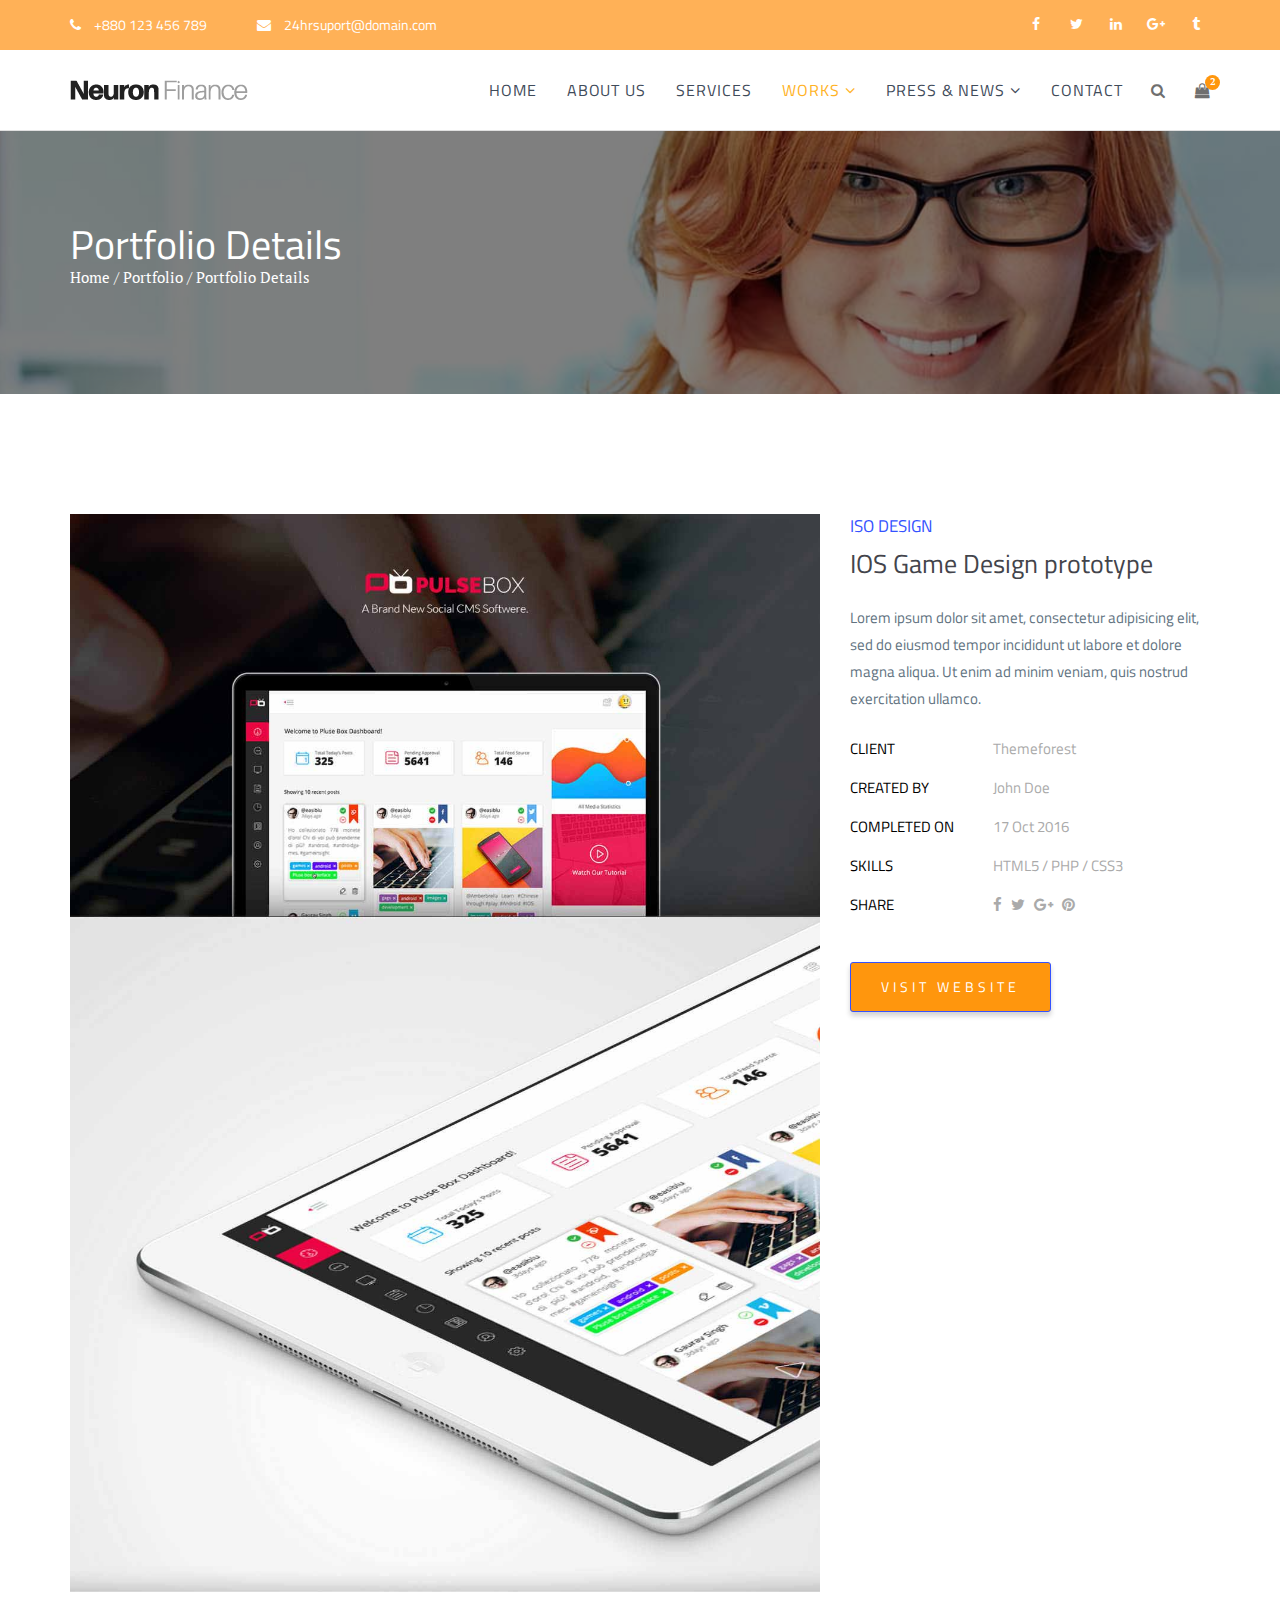
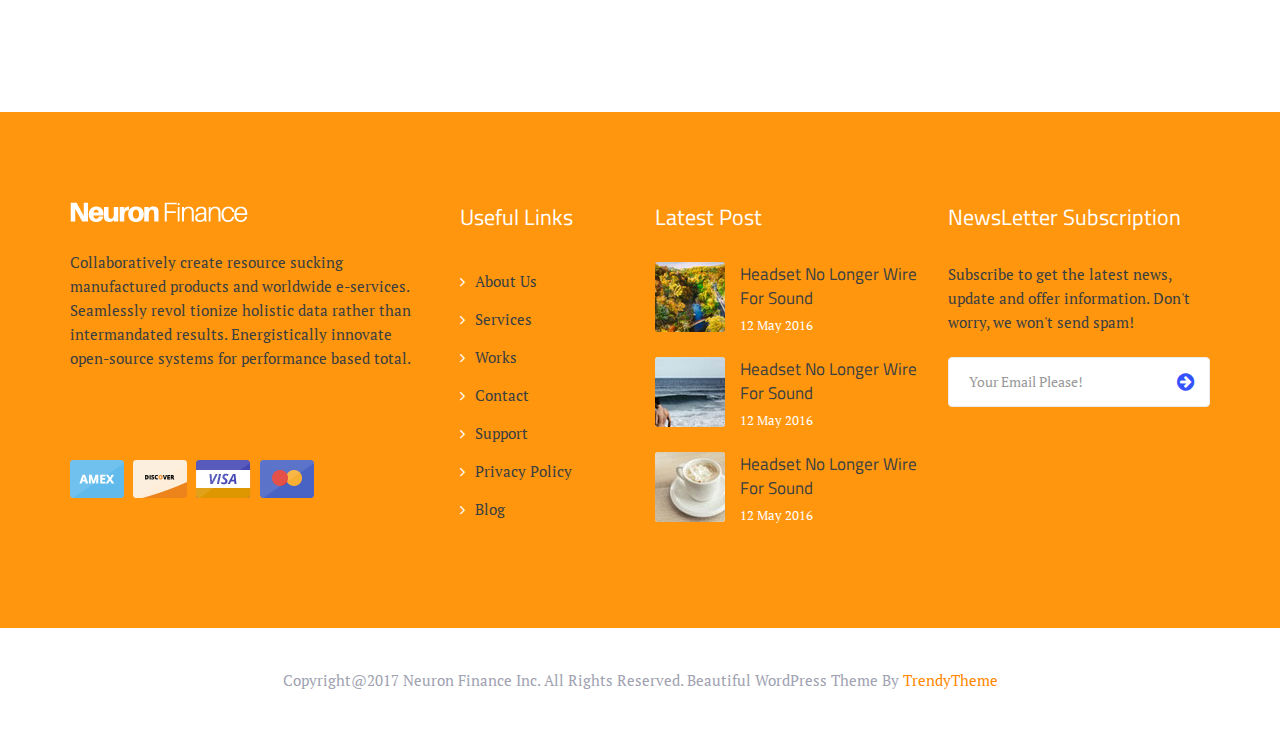
<file: portfolio-details.html>
<!DOCTYPE html>
<html lang="en">
	<head>
		<meta charset="utf-8">
		<meta http-equiv="X-UA-Compatible" content="IE=edge">
		<meta name="viewport" content="width=device-width, initial-scale=1">
        <meta name="description" content="Neuron Finance is a finance, corporate and business HTML template">
        <meta name="keywords" content="advisor, corporate accountant, finance, financial, insurance, investment, consultation">
        <meta name="author" content="trendytheme.net">

		<title>Neuron Finance</title>

        <!--  favicon -->
        <link rel="shortcut icon" href="assets/img/ico/favicon.png">
        <!--  apple-touch-icon -->
        <link rel="apple-touch-icon-precomposed" sizes="144x144" href="assets/img/ico/apple-touch-icon-144-precomposed.png">
        <link rel="apple-touch-icon-precomposed" sizes="114x114" href="assets/img/ico/apple-touch-icon-114-precomposed.png">
        <link rel="apple-touch-icon-precomposed" sizes="72x72" href="assets/img/ico/apple-touch-icon-72-precomposed.png">
        <link rel="apple-touch-icon-precomposed" href="assets/img/ico/apple-touch-icon-57-precomposed.png">

		<!-- animate CSS -->
		<link rel="stylesheet" href="assets/css/animate.min.css" media="all" />
		<!-- FontAwesome CSS -->
		<link rel="stylesheet" href="assets/fonts/font-awesome/css/font-awesome.min.css" media="all" />
		<!-- Owl Carousel -->
		<link rel="stylesheet" href="assets/css/owl.carousel.min.css" media="all" />
		<!-- Bootsnav Menu -->
		<link rel="stylesheet" href="assets/css/bootsnav.css" media="all" />
		<!-- Bootstrap -->
		<link rel="stylesheet"  href="assets/bootstrap/css/bootstrap.min.css" media="all" />
		<!-- Style CSS -->
		<link rel="stylesheet" type="text/css" href="style.css" media="all" />


		<!-- HTML5 shim and Respond.js for IE8 support of HTML5 elements and media queries -->
		<!-- WARNING: Respond.js doesn't work if you view the page via file:// -->
		<!--[if lt IE 9]>
		  <script src="https://oss.maxcdn.com/html5shiv/3.7.3/html5shiv.min.js"></script>
		  <script src="https://oss.maxcdn.com/respond/1.4.2/respond.min.js"></script>
		<![endif]-->
	</head>


	<body>
	
		<!-- ::::::::::::::::::::: Header Section:::::::::::::::::::::::::: -->
		<header>
			<!-- start top bar -->
			<div class="header-top-area">
				<div class="container">
					<div class="row">
						<div class="col-sm-8 hidden-xs">
							<div class="contact">
								<p>
									<i class="fa fa-phone"></i>
									+880 123 456 789
								</p>
								<p>
									<i class="fa fa-envelope"></i>
									<a href="#">24hrsuport@domain.com</a>
								</p>
							</div><!-- /.contact -->
						</div><!-- /.col-sm-8 -->
						
						<div class="col-sm-4">
							<div class="social-icon">
								<ul>
									<li><a href=""><i class="fa fa-facebook"></i></a></li>
									<li><a href=""><i class="fa fa-twitter"></i></a></li>
									<li><a href=""><i class="fa fa-linkedin"></i></a></li>
									<li><a href=""><i class="fa fa-google-plus"></i></a></li>
									<li><a href=""><i class="fa fa-tumblr"></i></a></li>
								</ul>
							</div><!-- /.social-icon -->
						</div><!-- /.col-sm-4 -->
					</div><!-- /.row -->
				</div><!-- /.container -->
			</div><!-- end top bar -->
			
	        <!-- Start Navigation -->
	        <nav class="navbar navbar-default navbar-sticky bootsnav">
	            <!-- Start Top Search -->
	            <div class="top-search">
	                <div class="container">
	                    <div class="input-group">
	                        <span class="input-group-addon"><i class="fa fa-search"></i></span>
	                        <input type="text" class="form-control" placeholder="Search">
	                        <span class="input-group-addon close-search"><i class="fa fa-times"></i></span>
	                    </div>
	                </div>
	            </div>
	            <!-- End Top Search -->

	            <div class="container">
	                <!-- Start Atribute Navigation -->
	                <div class="attr-nav">
	                    <ul>
	                        <li class="search"><a href="#"><i class="fa fa-search"></i></a></li>
	                        <li class="dropdown">
	                            <a href="#" class="dropdown-toggle" data-toggle="dropdown" >
	                                <i class="fa fa-shopping-bag"></i>
	                                <span class="badge">2</span>
	                            </a>
	                            <ul class="dropdown-menu cart-list">
	                                <li>
	                                    <a href="#" class="photo"><img src="assets/img/cart-1.jpg" class="cart-thumb" alt="" /></a>
	                                    <h2><a href="#">Denim SlimFit Shirt </a></h2>
	                                    <p>2x - <span class="price">$19.99</span></p>
	                                </li>
	                                <li>
	                                    <a href="#" class="photo"><img src="assets/img/cart-3.jpg" class="cart-thumb" alt="" /></a>
	                                    <h2><a href="#">Denim Polo Shirt</a></h2>
	                                    <p>2x - <span class="price">$12.99</span></p>
	                                </li>
	                                <li class="total">
	                                    <span class="pull-right"><strong>Total</strong>: $320.00</span>
	                                    <a href="#" class="btn btn-primary btn-sm btn-cart">Cart</a>
	                                </li>
	                            </ul>
	                        </li>
	                    </ul>
	                </div>
	                <!-- End Atribute Navigation -->

	                <!-- Start Header Navigation -->
	                <div class="navbar-header">
	                    <button type="button" class="navbar-toggle" data-toggle="collapse" data-target="#navbar-menu">
	                        <i class="fa fa-bars"></i>
	                    </button>
	                    <a class="navbar-brand" href="index.html"><img src="assets/img/logo.png" class="logo logo-scrolled" alt=""></a>
	                </div>
	                <!-- End Header Navigation -->

	                <!-- Collect the nav links, forms, and other content for toggling -->
	                <div class="collapse navbar-collapse" id="navbar-menu">
	                    <ul class="nav navbar-nav navbar-right" data-in="" data-out="">
	                        <li ><a href="index.html">Home</a></li>
	                        <li><a href="about.html">About Us</a></li>
	                        <li><a href="services.html">Services</a></li>
	                        <li class="dropdown active">
	                            <a href="#" class="dropdown-toggle" data-toggle="dropdown" >Works</a>
	                            <ul class="dropdown-menu">
	                                <li><a href="portfolio.html">Work Showcase</a></li>
	                                <li class="active"><a href="portfolio-details.html">Work Details</a></li>
	                            </ul>
	                        </li>
	                        <li class="dropdown">
	                            <a href="#" class="dropdown-toggle" data-toggle="dropdown" >Press &amp; News</a>
	                            <ul class="dropdown-menu">
	                                <li><a href="blog.html">News Standard</a></li>
	                                <li><a href="blog-details.html">News Details</a></li>
	                                <li><a href="typography.html">Typography</a></li>
	                            </ul>
	                        </li>
	                        <li><a href="contact.html">Contact</a></li>
	                    </ul>
	                </div><!-- /.navbar-collapse -->
	            </div>
	        </nav>
	        <!-- End Navigation -->
	        <div class="clearfix"></div>
		</header> <!-- end header -->
	

		<!-- ::::::::::::::::::::: Page Title:::::::::::::::::::::::::: -->
		<section class="page-title">
			<div class="container">
				<div class="row">
					<div class="col-md-12">
						<!-- breadcrumb content -->
						<div class="page-breadcrumbd">
							<h2>Portfolio Details</h2>
							<p><a href="index.html">Home</a> / <a href="#">Portfolio</a> / Portfolio Details</p>
						</div><!-- end breadcrumb content -->
					</div>
				</div>
			</div>
		</section><!-- end breadcrumb -->
	
	
	<!-- start portfolio single -->
	<section class="single-portfolio-wrapper section-padding">
		<div class="container">
			<div class="row">
				<div class="col-md-8">
					<!-- single portfolio images -->
					<div class="single-portfolio-images">
						<img class="img-responsive" src="assets/img/portfolio-details.jpg" alt="" />
					</div>
				</div>
				<div class="col-md-4">
					<!-- single portfolio info -->
					<div class="single-portfolio-inner">
						<header class="single-portfolio-title">
							<a>ISO Design</a>
							<h2>IOS Game Design prototype</h2>
						</header>
						<div class="portfolio-details-panel">
							<p>Lorem ipsum dolor sit amet, consectetur adipisicing elit, sed do eiusmod tempor incididunt ut labore et dolore magna aliqua. Ut enim ad minim veniam, quis nostrud exercitation ullamco.</p>
							
							<ul class="portfolio-meta">
								<li><span> Client </span> Themeforest</li>
								<li><span> Created by </span> John Doe</li>
								<li><span> Completed on </span> 17 Oct 2016</li>
								<li><span> Skills </span> HTML5 / PHP / CSS3</li>
								<li><span> Share </span> <a href="#"><i class="fa fa-facebook"></i></a> <a href="#"><i class="fa fa-twitter"></i></a> <a href="#"><i class="fa fa-google-plus"></i></a> <a href="#"><i class="fa fa-pinterest"></i></a></li>
							</ul>
						</div>
						<a class="btn btn-primary" href="#."> Visit website </a>
					</div>
				</div>
			</div>
		</div>
	</section>
	
		<!-- ::::::::::::::::::::: Footer Section:::::::::::::::::::::::::: -->
		<footer>
			<div class="primary-footer">
				<div class="container">
					<div class="row">
						<!-- start single footer widget -->
						<div class="col-sm-6 col-md-4">
							<div class="footer-widget about-us">
								<a href="index.html"><img src="assets/img/logo-white.png" alt="" /></a>
								<p>Collaboratively create resource sucking manufactured products and worldwide e-services. Seamlessly revol tionize holistic data rather than intermandated results. Energistically innovate open-source systems for performance based total.</p>
								<div class="online-card">
									<a href="#"><img src="assets/img/online-card/1.png" alt="" /></a>
									<a href="#"><img src="assets/img/online-card/2.png" alt="" /></a>
									<a href="#"><img src="assets/img/online-card/3.png" alt="" /></a>
									<a href="#"><img src="assets/img/online-card/4.png" alt="" /></a>
								</div>
							</div>
						</div><!-- end single footer widget -->
						
						<!-- start single footer widget -->
						<div class="col-sm-6 col-md-2">
							<div class="footer-widget usefull-link">
								<h3>Useful Links</h3>
								<ul> 
									<li><a href="#"><i class="fa fa-angle-right"></i>About Us</a></li>
									<li><a href="#"><i class="fa fa-angle-right"></i>Services</a></li>
									<li><a href="#"><i class="fa fa-angle-right"></i>Works</a></li>
									<li><a href="#"><i class="fa fa-angle-right"></i>Contact</a></li>
									<li><a href="#"><i class="fa fa-angle-right"></i>Support</a></li>
									<li><a href="#"><i class="fa fa-angle-right"></i>Privacy Policy</a></li>
									<li><a href="#"><i class="fa fa-angle-right"></i>Blog</a></li>
								</ul>
							</div>
						</div><!-- end single footer widget -->
						
						<!-- start single footer widget -->
						<div class="col-sm-6 col-md-3">
							<div class="footer-widget latest-post">
								<h3>Latest Post</h3>
								<ul>
									<li>
										<img src="assets/img/latest-post/1.png" alt="" />
										<p><a href="#">Headset No Longer Wire For Sound</a></p>
										<span>12 May 2016</span>
										
									</li>
									<li>
										<img src="assets/img/latest-post/2.png" alt="" />
										<p><a href="#">Headset No Longer Wire For Sound</a></p>
										<span>12 May 2016</span>
										
									</li>
									<li>
										<img src="assets/img/latest-post/3.png" alt="" />
										<p><a href="#">Headset No Longer Wire For Sound</a></p>
										<span>12 May 2016</span>
										
									</li>
									
								</ul>
							</div>
						</div><!-- end single footer widget -->
						
						<!-- start single footer widget -->
						<div class="col-sm-6 col-md-3">
							<div class="footer-widget news-letter">
								<h3>NewsLetter Subscription</h3>
								<p>Subscribe to get the latest news, update and offer information. Don't worry, we won't send spam!</p>

								<form class="subscribe-form mailchimp" method="post">
                                    <div class="clearfix">
                                        <div class="input-wrapper">
                                          <label class="sr-only" for="email">Email</label>
                                          <input id="subscribeEmail" type="email" name="subscribeEmail" class="validate form-control" placeholder="Your Email Please!">
                                          <button type="submit"><i class="fa fa-arrow-circle-right"></i></button>
                                        </div>
                                    </div>
                                    <!-- to showing success messages -->
                                    <p class="subscription-success"></p>
								</form>
							</div><!-- /.news-letter -->
						</div><!-- end single footer widget -->
					</div><!-- /.row -->
				</div><!-- /.container -->
			</div><!-- /.primary-footer -->

			<!-- footer copyright area -->
			<div class="copyright-wrapper text-center">
				<div class="container">
					<div class="row">
						<div class="col-md-12">
							<p>Copyright@2017 Neuron Finance Inc. All Rights Reserved. Beautiful WordPress Theme By <a href="#">TrendyTheme</a></p>
						</div>
					</div><!-- /.row -->
				</div><!-- /.container -->
			</div><!-- ./end copyright-wrapper -->
		</footer>

		<!-- preloader -->
		<div id="loading">
			<div id="loading-center">
				<div id="loading-center-absolute">
					<div class="object" id="object_four"></div>
					<div class="object" id="object_three"></div>
					<div class="object" id="object_two"></div>
					<div class="object" id="object_one"></div>
				</div>
			</div>
		</div>

		<!-- main jQuery -->
		<script src="assets/js/jquery-2.1.3.min.js"></script>
		<script src="assets/bootstrap/js/bootstrap.min.js"></script>
		<script src="assets/js/bootsnav.js"></script>
		<script src="assets/js/owl.carousel.min.js"></script>
		<script src="assets/js/wow.min.js"></script>
        <script src="assets/js/ajaxchimp.js"></script>
        <script src="assets/js/ajaxchimp-config.js"></script> 
		<script src="assets/js/script.js"></script>
	</body>
</html>
</file>
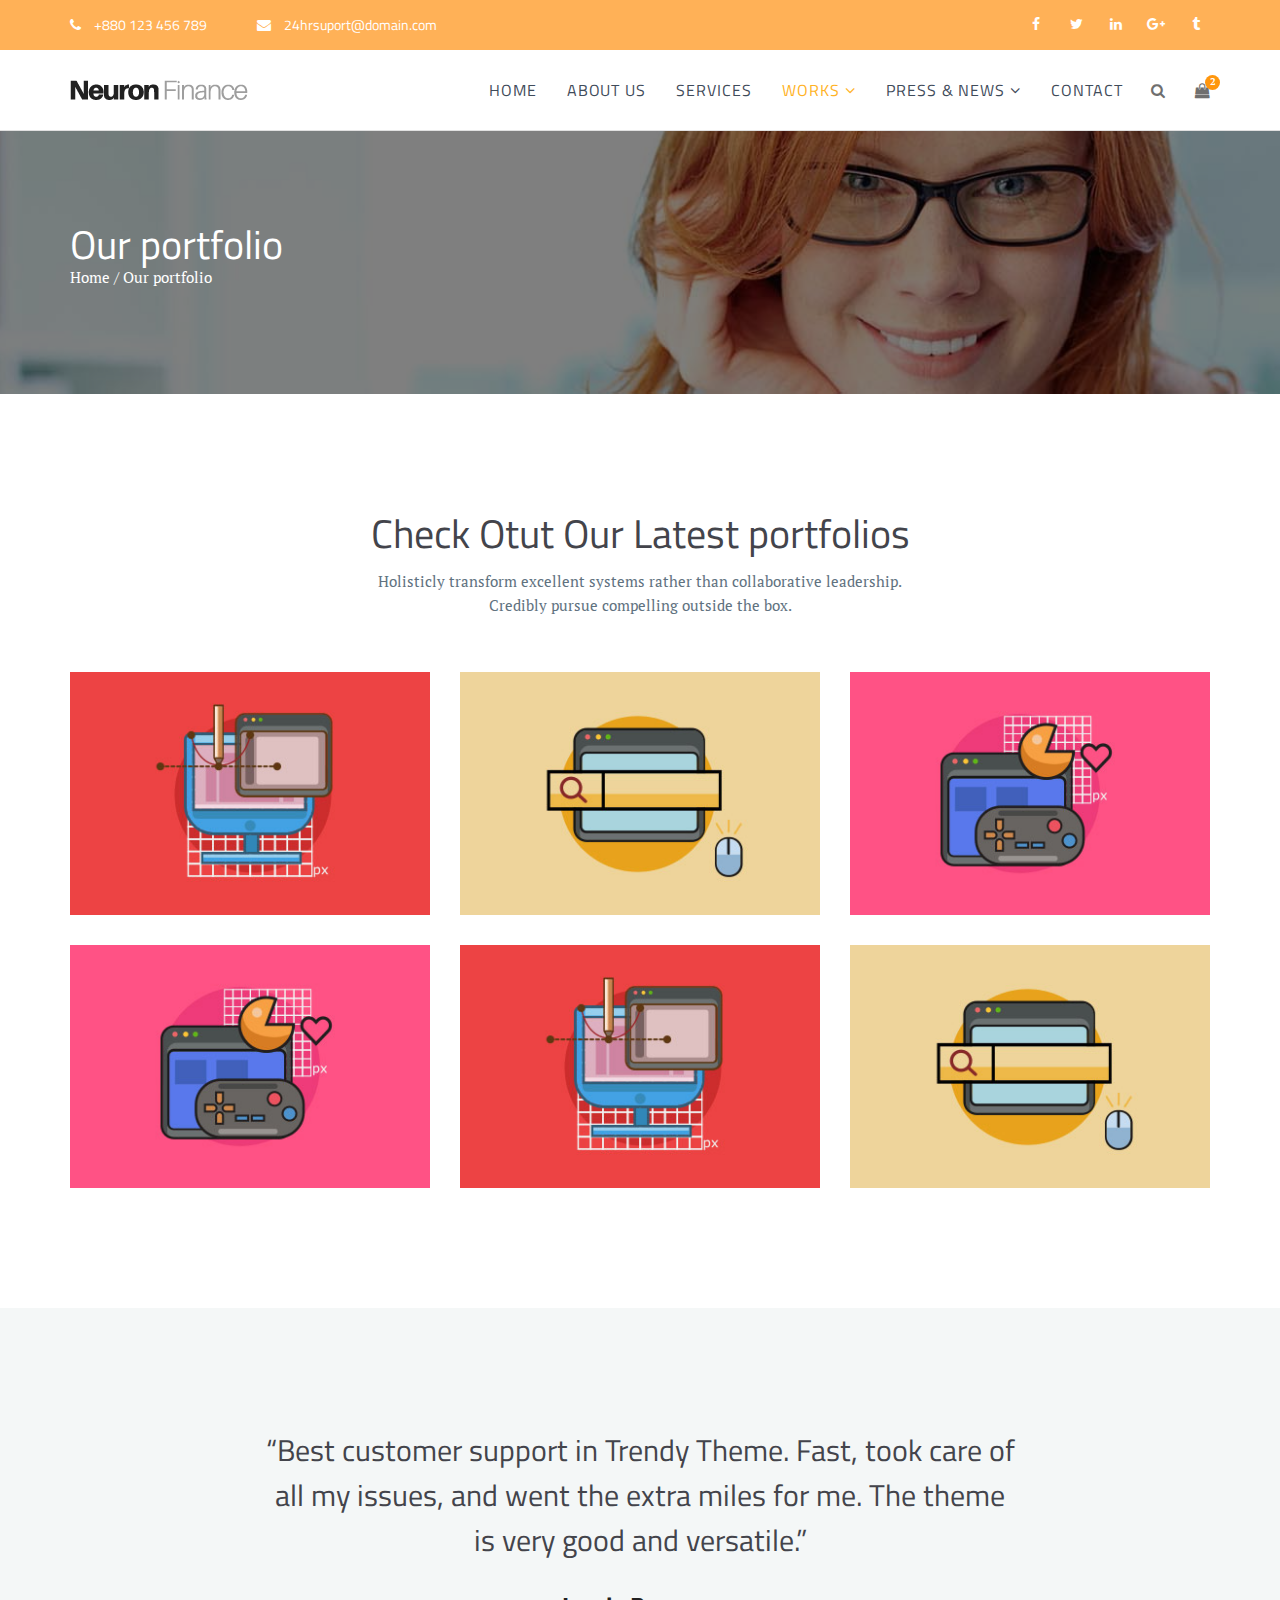
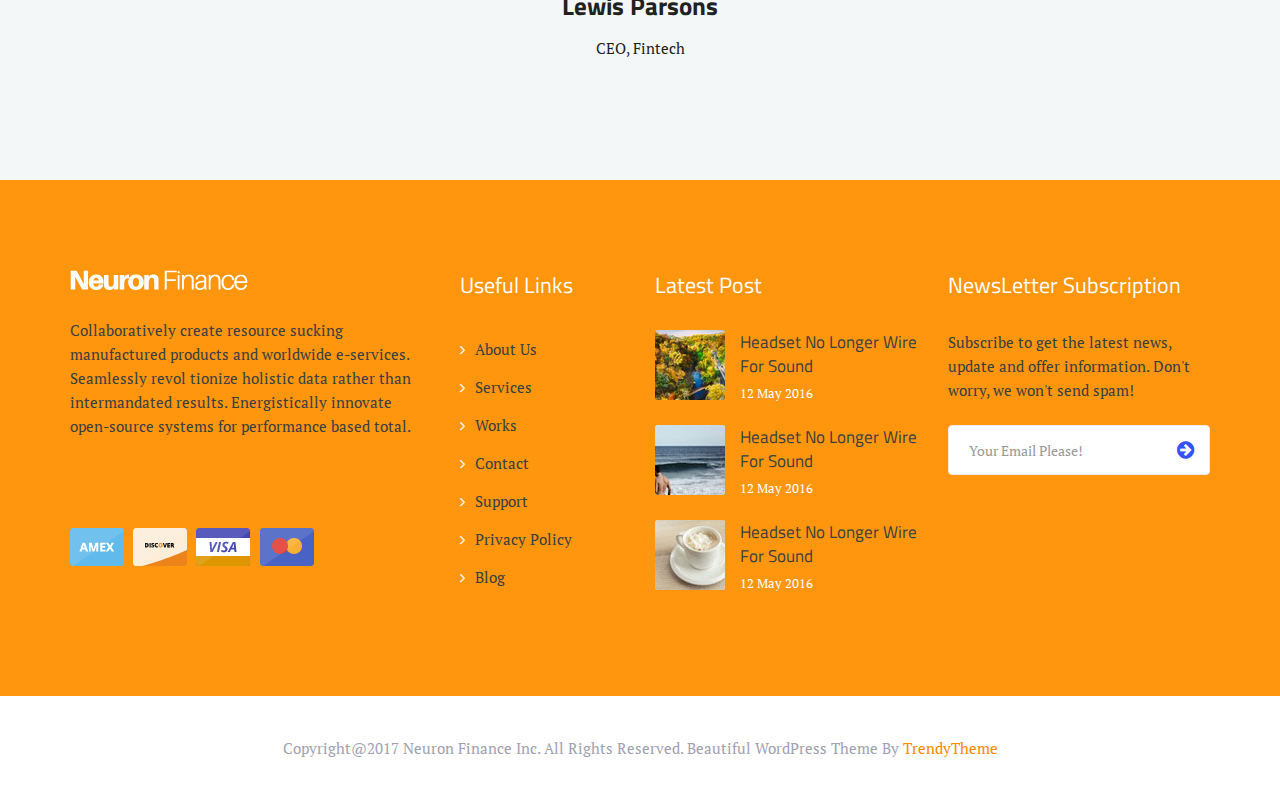
<file: portfolio.html>
<!DOCTYPE html>
<html lang="en">
	<head>
		<meta charset="utf-8">
		<meta http-equiv="X-UA-Compatible" content="IE=edge">
		<meta name="viewport" content="width=device-width, initial-scale=1">
        <meta name="description" content="Neuron Finance is a finance, corporate and business HTML template">
        <meta name="keywords" content="advisor, corporate accountant, finance, financial, insurance, investment, consultation">
        <meta name="author" content="trendytheme.net">

		<title>Neuron Finance</title>

        <!--  favicon -->
        <link rel="shortcut icon" href="assets/img/ico/favicon.png">
        <!--  apple-touch-icon -->
        <link rel="apple-touch-icon-precomposed" sizes="144x144" href="assets/img/ico/apple-touch-icon-144-precomposed.png">
        <link rel="apple-touch-icon-precomposed" sizes="114x114" href="assets/img/ico/apple-touch-icon-114-precomposed.png">
        <link rel="apple-touch-icon-precomposed" sizes="72x72" href="assets/img/ico/apple-touch-icon-72-precomposed.png">
        <link rel="apple-touch-icon-precomposed" href="assets/img/ico/apple-touch-icon-57-precomposed.png">

		<!-- animate CSS -->
		<link rel="stylesheet" href="assets/css/animate.min.css" media="all" />
		<!-- FontAwesome CSS -->
		<link rel="stylesheet" href="assets/fonts/font-awesome/css/font-awesome.min.css" media="all" />
		<!-- Owl Carousel -->
		<link rel="stylesheet" href="assets/css/owl.carousel.min.css" media="all" />
		<!-- Bootsnav Menu -->
		<link rel="stylesheet" href="assets/css/bootsnav.css" media="all" />
		<!-- Bootstrap -->
		<link rel="stylesheet"  href="assets/bootstrap/css/bootstrap.min.css" media="all" />
		<!-- Style CSS -->
		<link rel="stylesheet" type="text/css" href="style.css" media="all" />


		<!-- HTML5 shim and Respond.js for IE8 support of HTML5 elements and media queries -->
		<!-- WARNING: Respond.js doesn't work if you view the page via file:// -->
		<!--[if lt IE 9]>
		  <script src="https://oss.maxcdn.com/html5shiv/3.7.3/html5shiv.min.js"></script>
		  <script src="https://oss.maxcdn.com/respond/1.4.2/respond.min.js"></script>
		<![endif]-->
	</head>


	<body>
	
		<!-- ::::::::::::::::::::: Header Section:::::::::::::::::::::::::: -->
		<header>
			<!-- start top bar -->
			<div class="header-top-area">
				<div class="container">
					<div class="row">
						<div class="col-sm-8 hidden-xs">
							<div class="contact">
								<p>
									<i class="fa fa-phone"></i>
									+880 123 456 789
								</p>
								<p>
									<i class="fa fa-envelope"></i>
									<a href="#">24hrsuport@domain.com</a>
								</p>
							</div><!-- /.contact -->
						</div><!-- /.col-sm-8 -->
						
						<div class="col-sm-4">
							<div class="social-icon">
								<ul>
									<li><a href=""><i class="fa fa-facebook"></i></a></li>
									<li><a href=""><i class="fa fa-twitter"></i></a></li>
									<li><a href=""><i class="fa fa-linkedin"></i></a></li>
									<li><a href=""><i class="fa fa-google-plus"></i></a></li>
									<li><a href=""><i class="fa fa-tumblr"></i></a></li>
								</ul>
							</div><!-- /.social-icon -->
						</div><!-- /.col-sm-4 -->
					</div><!-- /.row -->
				</div><!-- /.container -->
			</div><!-- end top bar -->
			
	        <!-- Start Navigation -->
	        <nav class="navbar navbar-default navbar-sticky bootsnav">
	            <!-- Start Top Search -->
	            <div class="top-search">
	                <div class="container">
	                    <div class="input-group">
	                        <span class="input-group-addon"><i class="fa fa-search"></i></span>
	                        <input type="text" class="form-control" placeholder="Search">
	                        <span class="input-group-addon close-search"><i class="fa fa-times"></i></span>
	                    </div>
	                </div>
	            </div>
	            <!-- End Top Search -->

	            <div class="container">
	                <!-- Start Atribute Navigation -->
	                <div class="attr-nav">
	                    <ul>
	                        <li class="search"><a href="#"><i class="fa fa-search"></i></a></li>
	                        <li class="dropdown">
	                            <a href="#" class="dropdown-toggle" data-toggle="dropdown" >
	                                <i class="fa fa-shopping-bag"></i>
	                                <span class="badge">2</span>
	                            </a>
	                            <ul class="dropdown-menu cart-list">
	                                <li>
	                                    <a href="#" class="photo"><img src="assets/img/cart-1.jpg" class="cart-thumb" alt="" /></a>
	                                    <h2><a href="#">Denim SlimFit Shirt </a></h2>
	                                    <p>2x - <span class="price">$19.99</span></p>
	                                </li>
	                                <li>
	                                    <a href="#" class="photo"><img src="assets/img/cart-3.jpg" class="cart-thumb" alt="" /></a>
	                                    <h2><a href="#">Denim Polo Shirt</a></h2>
	                                    <p>2x - <span class="price">$12.99</span></p>
	                                </li>
	                                <li class="total">
	                                    <span class="pull-right"><strong>Total</strong>: $320.00</span>
	                                    <a href="#" class="btn btn-primary btn-sm btn-cart">Cart</a>
	                                </li>
	                            </ul>
	                        </li>
	                    </ul>
	                </div>
	                <!-- End Atribute Navigation -->

	                <!-- Start Header Navigation -->
	                <div class="navbar-header">
	                    <button type="button" class="navbar-toggle" data-toggle="collapse" data-target="#navbar-menu">
	                        <i class="fa fa-bars"></i>
	                    </button>
	                    <a class="navbar-brand" href="index.html"><img src="assets/img/logo.png" class="logo logo-scrolled" alt=""></a>
	                </div>
	                <!-- End Header Navigation -->

	                <!-- Collect the nav links, forms, and other content for toggling -->
	                <div class="collapse navbar-collapse" id="navbar-menu">
	                    <ul class="nav navbar-nav navbar-right" data-in="" data-out="">
	                        <li><a href="index.html">Home</a></li>
	                        <li><a href="about.html">About Us</a></li>
	                        <li><a href="services.html">Services</a></li>
	                        <li class="dropdown active">
	                            <a href="#" class="dropdown-toggle" data-toggle="dropdown" >Works</a>
	                            <ul class="dropdown-menu">
	                                <li class="active"><a href="portfolio.html">Work Showcase</a></li>
	                                <li><a href="portfolio-details.html">Work Details</a></li>
	                            </ul>
	                        </li>
	                        <li class="dropdown">
	                            <a href="#" class="dropdown-toggle" data-toggle="dropdown" >Press &amp; News</a>
	                            <ul class="dropdown-menu">
	                                <li><a href="blog.html">News Standard</a></li>
	                                <li><a href="blog-details.html">News Details</a></li>
	                                <li><a href="typography.html">Typography</a></li>
	                            </ul>
	                        </li>
	                        <li><a href="contact.html">Contact</a></li>
	                    </ul>
	                </div><!-- /.navbar-collapse -->
	            </div>
	        </nav>
	        <!-- End Navigation -->
	        <div class="clearfix"></div>
		</header> <!-- end header -->


		<!-- ::::::::::::::::::::: Page Title:::::::::::::::::::::::::: -->
		<section class="page-title">
			<div class="container">
				<div class="row">
					<div class="col-md-12">
						<!-- breadcrumb content -->
						<div class="page-breadcrumbd">
							<h2>Our portfolio</h2>
							<p><a href="index.html">Home</a> / Our portfolio</p>
						</div><!-- end breadcrumb content -->
					</div>
				</div>
			</div>
		</section><!-- end breadcrumb -->
	
	
	<!-- ::::::::::::::::::::: start portfolio section:::::::::::::::::::::::::: -->
	<section class="section-padding">
		<div class="container">
			<div class="row">
				<div class="col-md-offset-2 col-md-8 col-lg-offset-3 col-lg-6">
					<!-- portfolio title -->
					<div class="template-title text-center">
						<h2>Check Otut Our Latest portfolios</h2>
						<p>Holisticly transform excellent systems rather than collaborative leadership. Credibly pursue compelling outside the box.</p>
					</div>
				</div>
			</div>
		
			<div class="row">
				<!-- portfolio item -->
				<div class="col-sm-6 col-md-4">
					<div class="portfolio-item">
						<img src="assets/img/portfolio/1.jpg" alt="" />
						<div class="portfolio-details">
							<h3><a href="portfolio-details.html">Finaco Accounts</a></h3>
							<a href="#">Accounts</a>
						</div><!-- /.portfolio-details -->
					</div><!-- /.portfolio-item -->
				</div>
				
				<!-- portfolio item -->
				<div class="col-sm-6 col-md-4">
					<div class="portfolio-item">
						<img src="assets/img/portfolio/2.jpg" alt="" />
						<div class="portfolio-details">
							<h3><a href="portfolio-details.html">Finaco Accounts</a></h3>
							<a href="#">Accounts</a>
						</div><!-- /.portfolio-details -->
					</div><!-- /.portfolio-item -->
				</div>
				
				<!-- portfolio item -->
				<div class="col-sm-6 col-md-4">
					<div class="portfolio-item">
						<img src="assets/img/portfolio/3.jpg" alt="" />
						<div class="portfolio-details">
							<h3><a href="portfolio-details.html">Finaco Accounts</a></h3>
							<a href="#">Accounts</a>
						</div><!-- /.portfolio-details -->
					</div><!-- /.portfolio-item -->
				</div>
				
				<!-- portfolio item -->
				<div class="col-sm-6 col-md-4">
					<div class="portfolio-item">
						<img src="assets/img/portfolio/3.jpg" alt="" />
						<div class="portfolio-details">
							<h3><a href="portfolio-details.html">Finaco Accounts</a></h3>
							<a href="#">Accounts</a>
						</div><!-- /.portfolio-details -->
					</div><!-- /.portfolio-item -->
				</div>
				
				<!-- portfolio item -->
				<div class="col-sm-6 col-md-4">
					<div class="portfolio-item">
						<img src="assets/img/portfolio/1.jpg" alt="" />
						<div class="portfolio-details">
							<h3><a href="portfolio-details.html">Finaco Accounts</a></h3>
							<a href="#">Accounts</a>
						</div><!-- /.portfolio-details -->
					</div><!-- /.portfolio-item -->
				</div>
				
				<!-- portfolio item -->
				<div class="col-sm-6 col-md-4">
					<div class="portfolio-item">
						<img src="assets/img/portfolio/2.jpg" alt="" />
						<div class="portfolio-details">
							<h3><a href="portfolio-details.html">Finaco Accounts</a></h3>
							<a href="#">Accounts</a>
						</div><!-- /.portfolio-details -->
					</div><!-- /.portfolio-item -->
				</div>
				
			</div>
		</div>
	</section>
	
	<!-- ::::::::::::::::::::: testimonial section:::::::::::::::::::::::::: -->
	<section class="testimonial text-center">
		<div class="container">
			<div class="row">
				<div class="col-md-offset-2 col-md-8">
					<h3>“Best customer support in Trendy Theme. Fast, took care of all my issues, and went the extra miles for me. The theme is very good and versatile.”</h3>
					<h4><a href="#">Lewis Parsons</a></h4>
					<span>CEO, Fintech</span>
				</div>
			</div>
		</div>
	</section><!-- ./end testimonial section -->
	
		<!-- ::::::::::::::::::::: Footer Section:::::::::::::::::::::::::: -->
		<footer>
			<div class="primary-footer">
				<div class="container">
					<div class="row">
						<!-- start single footer widget -->
						<div class="col-sm-6 col-md-4">
							<div class="footer-widget about-us">
								<a href="index.html"><img src="assets/img/logo-white.png" alt="" /></a>
								<p>Collaboratively create resource sucking manufactured products and worldwide e-services. Seamlessly revol tionize holistic data rather than intermandated results. Energistically innovate open-source systems for performance based total.</p>
								<div class="online-card">
									<a href="#"><img src="assets/img/online-card/1.png" alt="" /></a>
									<a href="#"><img src="assets/img/online-card/2.png" alt="" /></a>
									<a href="#"><img src="assets/img/online-card/3.png" alt="" /></a>
									<a href="#"><img src="assets/img/online-card/4.png" alt="" /></a>
								</div>
							</div>
						</div><!-- end single footer widget -->
						
						<!-- start single footer widget -->
						<div class="col-sm-6 col-md-2">
							<div class="footer-widget usefull-link">
								<h3>Useful Links</h3>
								<ul> 
									<li><a href="#"><i class="fa fa-angle-right"></i>About Us</a></li>
									<li><a href="#"><i class="fa fa-angle-right"></i>Services</a></li>
									<li><a href="#"><i class="fa fa-angle-right"></i>Works</a></li>
									<li><a href="#"><i class="fa fa-angle-right"></i>Contact</a></li>
									<li><a href="#"><i class="fa fa-angle-right"></i>Support</a></li>
									<li><a href="#"><i class="fa fa-angle-right"></i>Privacy Policy</a></li>
									<li><a href="#"><i class="fa fa-angle-right"></i>Blog</a></li>
								</ul>
							</div>
						</div><!-- end single footer widget -->
						
						<!-- start single footer widget -->
						<div class="col-sm-6 col-md-3">
							<div class="footer-widget latest-post">
								<h3>Latest Post</h3>
								<ul>
									<li>
										<img src="assets/img/latest-post/1.png" alt="" />
										<p><a href="#">Headset No Longer Wire For Sound</a></p>
										<span>12 May 2016</span>
										
									</li>
									<li>
										<img src="assets/img/latest-post/2.png" alt="" />
										<p><a href="#">Headset No Longer Wire For Sound</a></p>
										<span>12 May 2016</span>
										
									</li>
									<li>
										<img src="assets/img/latest-post/3.png" alt="" />
										<p><a href="#">Headset No Longer Wire For Sound</a></p>
										<span>12 May 2016</span>
										
									</li>
									
								</ul>
							</div>
						</div><!-- end single footer widget -->
						
						<!-- start single footer widget -->
						<div class="col-sm-6 col-md-3">
							<div class="footer-widget news-letter">
								<h3>NewsLetter Subscription</h3>
								<p>Subscribe to get the latest news, update and offer information. Don't worry, we won't send spam!</p>

								<form class="subscribe-form mailchimp" method="post">
                                    <div class="clearfix">
                                        <div class="input-wrapper">
                                          <label class="sr-only" for="email">Email</label>
                                          <input id="subscribeEmail" type="email" name="subscribeEmail" class="validate form-control" placeholder="Your Email Please!">
                                          <button type="submit"><i class="fa fa-arrow-circle-right"></i></button>
                                        </div>
                                    </div>
                                    <!-- to showing success messages -->
                                    <p class="subscription-success"></p>
								</form>
							</div><!-- /.news-letter -->
						</div><!-- end single footer widget -->
					</div><!-- /.row -->
				</div><!-- /.container -->
			</div><!-- /.primary-footer -->

			<!-- footer copyright area -->
			<div class="copyright-wrapper text-center">
				<div class="container">
					<div class="row">
						<div class="col-md-12">
							<p>Copyright@2017 Neuron Finance Inc. All Rights Reserved. Beautiful WordPress Theme By <a href="#">TrendyTheme</a></p>
						</div>
					</div><!-- /.row -->
				</div><!-- /.container -->
			</div><!-- ./end copyright-wrapper -->
		</footer>

		<!-- preloader -->
		<div id="loading">
			<div id="loading-center">
				<div id="loading-center-absolute">
					<div class="object" id="object_four"></div>
					<div class="object" id="object_three"></div>
					<div class="object" id="object_two"></div>
					<div class="object" id="object_one"></div>
				</div>
			</div>
		</div>

		<!-- main jQuery -->
		<script src="assets/js/jquery-2.1.3.min.js"></script>
		<script src="assets/bootstrap/js/bootstrap.min.js"></script>
		<script src="assets/js/bootsnav.js"></script>
		<script src="assets/js/owl.carousel.min.js"></script>
		<script src="assets/js/wow.min.js"></script>
        <script src="assets/js/ajaxchimp.js"></script>
        <script src="assets/js/ajaxchimp-config.js"></script> 
		<script src="assets/js/script.js"></script>
	</body>
</html>
</file>
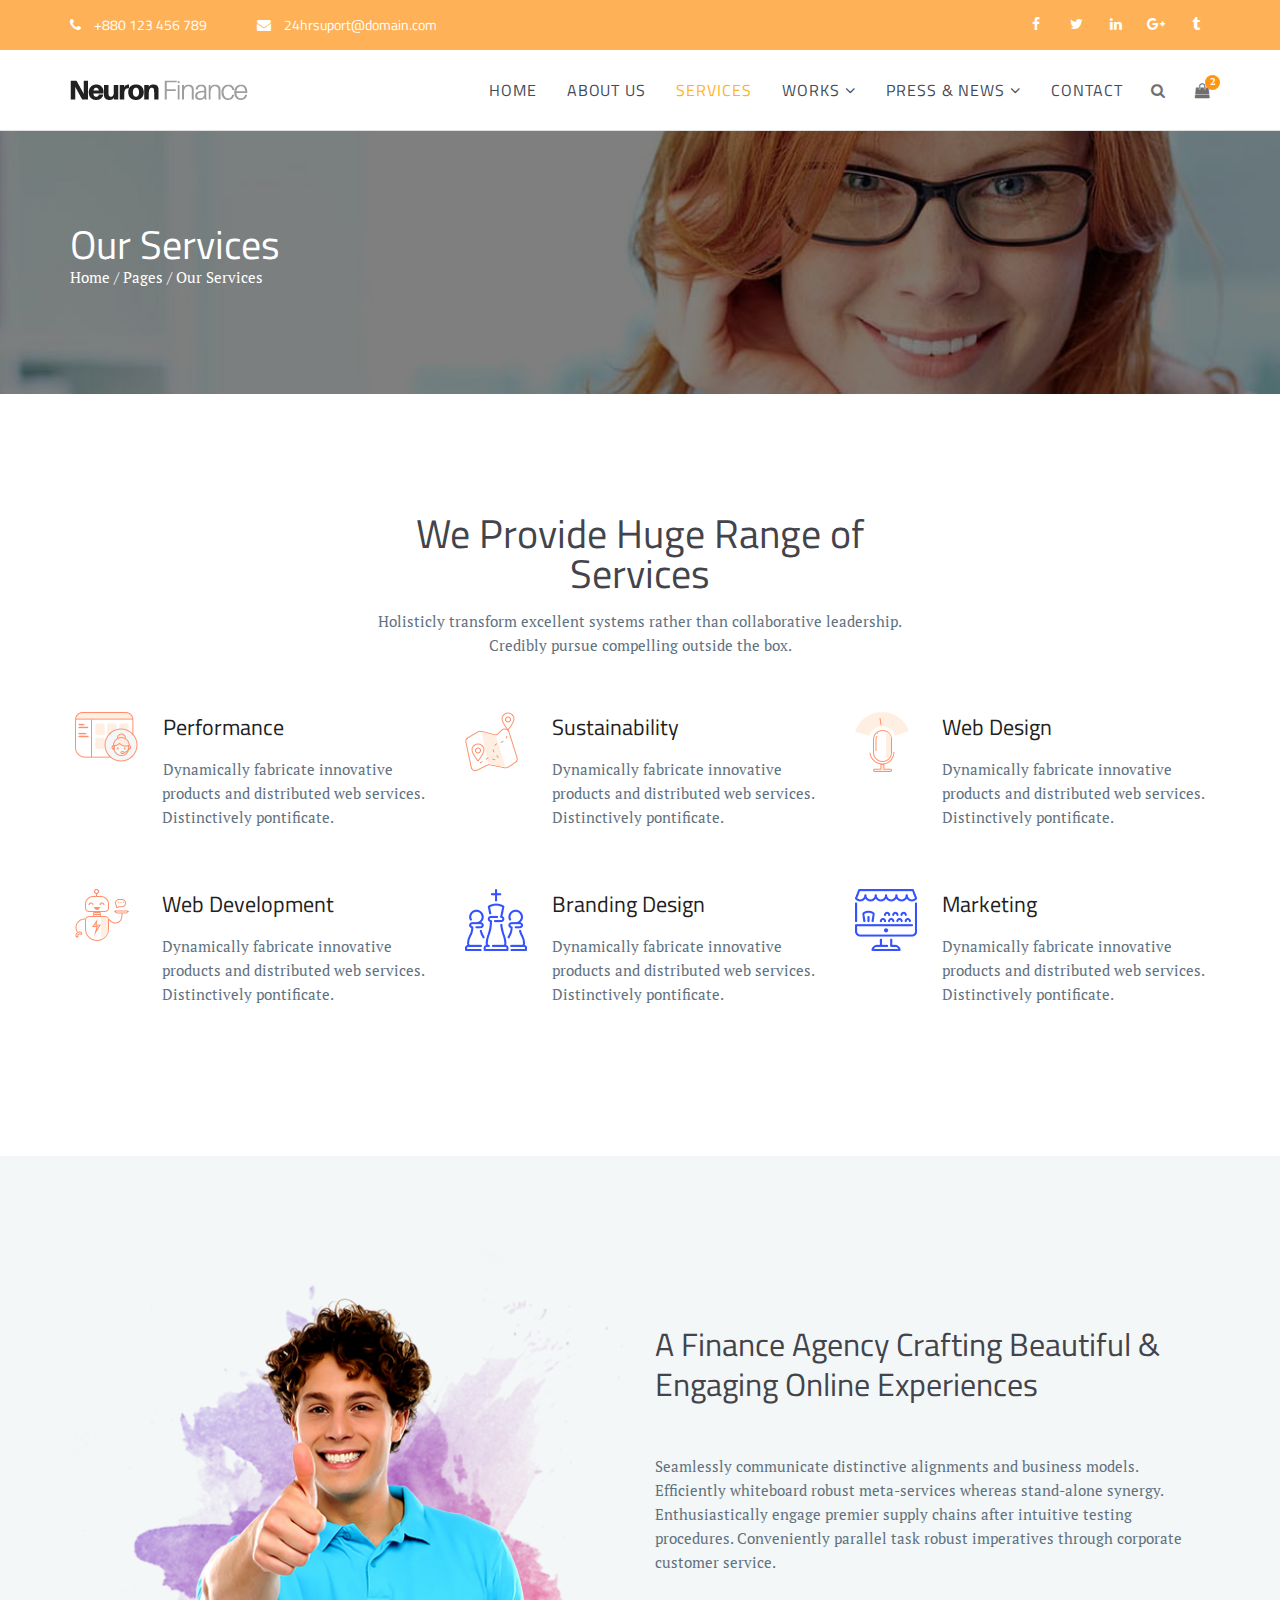
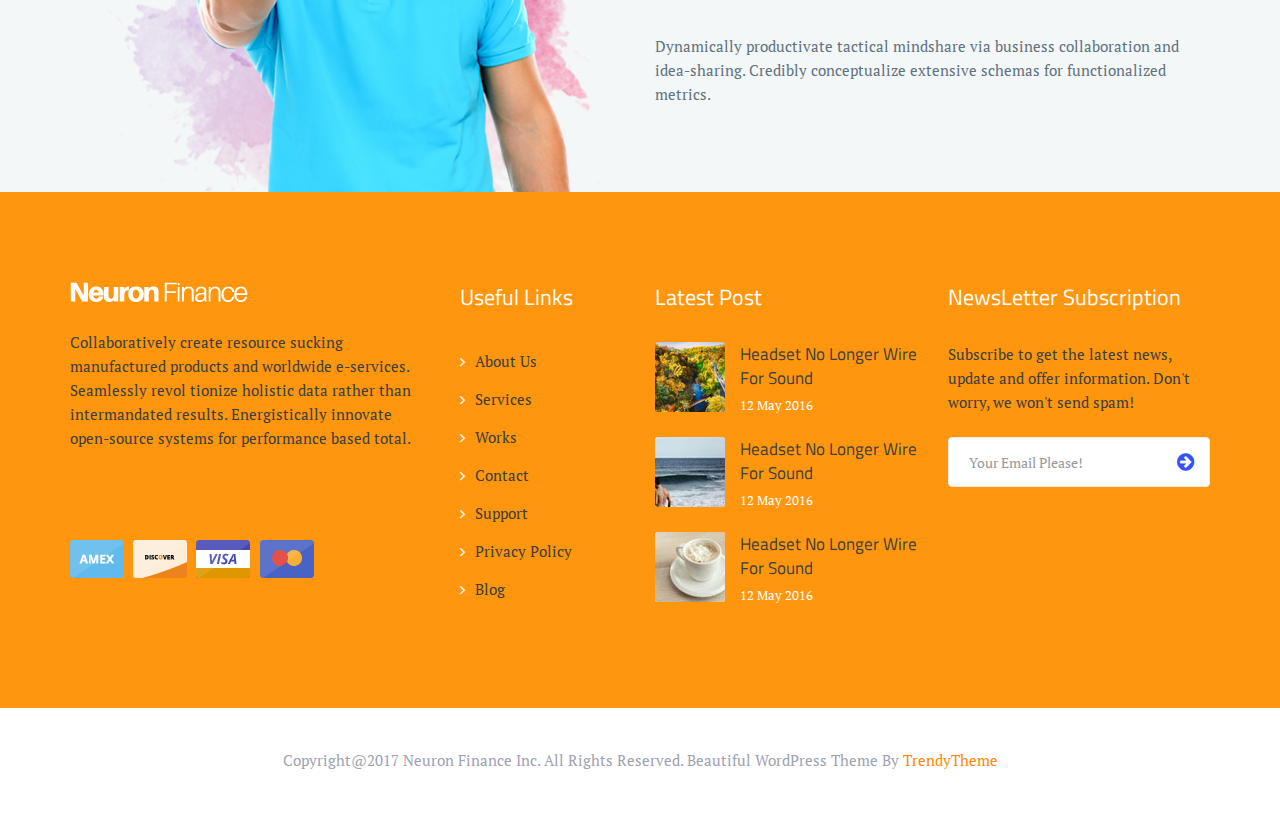
<file: services.html>
<!DOCTYPE html>
<html lang="en">
	<head>
		<meta charset="utf-8">
		<meta http-equiv="X-UA-Compatible" content="IE=edge">
		<meta name="viewport" content="width=device-width, initial-scale=1">
        <meta name="description" content="Neuron Finance is a finance, corporate and business HTML template">
        <meta name="keywords" content="advisor, corporate accountant, finance, financial, insurance, investment, consultation">
        <meta name="author" content="trendytheme.net">

		<title>Neuron Finance</title>

        <!--  favicon -->
        <link rel="shortcut icon" href="assets/img/ico/favicon.png">
        <!--  apple-touch-icon -->
        <link rel="apple-touch-icon-precomposed" sizes="144x144" href="assets/img/ico/apple-touch-icon-144-precomposed.png">
        <link rel="apple-touch-icon-precomposed" sizes="114x114" href="assets/img/ico/apple-touch-icon-114-precomposed.png">
        <link rel="apple-touch-icon-precomposed" sizes="72x72" href="assets/img/ico/apple-touch-icon-72-precomposed.png">
        <link rel="apple-touch-icon-precomposed" href="assets/img/ico/apple-touch-icon-57-precomposed.png">

		<!-- animate CSS -->
		<link rel="stylesheet" href="assets/css/animate.min.css" media="all" />
		<!-- FontAwesome CSS -->
		<link rel="stylesheet" href="assets/fonts/font-awesome/css/font-awesome.min.css" media="all" />
		<!-- Owl Carousel -->
		<link rel="stylesheet" href="assets/css/owl.carousel.min.css" media="all" />
		<!-- Bootsnav Menu -->
		<link rel="stylesheet" href="assets/css/bootsnav.css" media="all" />
		<!-- Bootstrap -->
		<link rel="stylesheet"  href="assets/bootstrap/css/bootstrap.min.css" media="all" />
		<!-- Style CSS -->
		<link rel="stylesheet" type="text/css" href="style.css" media="all" />


		<!-- HTML5 shim and Respond.js for IE8 support of HTML5 elements and media queries -->
		<!-- WARNING: Respond.js doesn't work if you view the page via file:// -->
		<!--[if lt IE 9]>
		  <script src="https://oss.maxcdn.com/html5shiv/3.7.3/html5shiv.min.js"></script>
		  <script src="https://oss.maxcdn.com/respond/1.4.2/respond.min.js"></script>
		<![endif]-->
	</head>


	<body>
	
		<!-- ::::::::::::::::::::: Header Section:::::::::::::::::::::::::: -->
		<header>
			<!-- start top bar -->
			<div class="header-top-area">
				<div class="container">
					<div class="row">
						<div class="col-sm-8 hidden-xs">
							<div class="contact">
								<p>
									<i class="fa fa-phone"></i>
									+880 123 456 789
								</p>
								<p>
									<i class="fa fa-envelope"></i>
									<a href="#">24hrsuport@domain.com</a>
								</p>
							</div><!-- /.contact -->
						</div><!-- /.col-sm-8 -->
						
						<div class="col-sm-4">
							<div class="social-icon">
								<ul>
									<li><a href=""><i class="fa fa-facebook"></i></a></li>
									<li><a href=""><i class="fa fa-twitter"></i></a></li>
									<li><a href=""><i class="fa fa-linkedin"></i></a></li>
									<li><a href=""><i class="fa fa-google-plus"></i></a></li>
									<li><a href=""><i class="fa fa-tumblr"></i></a></li>
								</ul>
							</div><!-- /.social-icon -->
						</div><!-- /.col-sm-4 -->
					</div><!-- /.row -->
				</div><!-- /.container -->
			</div><!-- end top bar -->
			
	        <!-- Start Navigation -->
	        <nav class="navbar navbar-default navbar-sticky bootsnav">
	            <!-- Start Top Search -->
	            <div class="top-search">
	                <div class="container">
	                    <div class="input-group">
	                        <span class="input-group-addon"><i class="fa fa-search"></i></span>
	                        <input type="text" class="form-control" placeholder="Search">
	                        <span class="input-group-addon close-search"><i class="fa fa-times"></i></span>
	                    </div>
	                </div>
	            </div>
	            <!-- End Top Search -->

	            <div class="container">
	                <!-- Start Atribute Navigation -->
	                <div class="attr-nav">
	                    <ul>
	                        <li class="search"><a href="#"><i class="fa fa-search"></i></a></li>
	                        <li class="dropdown">
	                            <a href="#" class="dropdown-toggle" data-toggle="dropdown" >
	                                <i class="fa fa-shopping-bag"></i>
	                                <span class="badge">2</span>
	                            </a>
	                            <ul class="dropdown-menu cart-list">
	                                <li>
	                                    <a href="#" class="photo"><img src="assets/img/cart-1.jpg" class="cart-thumb" alt="" /></a>
	                                    <h2><a href="#">Denim SlimFit Shirt </a></h2>
	                                    <p>2x - <span class="price">$19.99</span></p>
	                                </li>
	                                <li>
	                                    <a href="#" class="photo"><img src="assets/img/cart-3.jpg" class="cart-thumb" alt="" /></a>
	                                    <h2><a href="#">Denim Polo Shirt</a></h2>
	                                    <p>2x - <span class="price">$12.99</span></p>
	                                </li>
	                                <li class="total">
	                                    <span class="pull-right"><strong>Total</strong>: $320.00</span>
	                                    <a href="#" class="btn btn-primary btn-sm btn-cart">Cart</a>
	                                </li>
	                            </ul>
	                        </li>
	                    </ul>
	                </div>
	                <!-- End Atribute Navigation -->

	                <!-- Start Header Navigation -->
	                <div class="navbar-header">
	                    <button type="button" class="navbar-toggle" data-toggle="collapse" data-target="#navbar-menu">
	                        <i class="fa fa-bars"></i>
	                    </button>
	                    <a class="navbar-brand" href="index.html"><img src="assets/img/logo.png" class="logo logo-scrolled" alt=""></a>
	                </div>
	                <!-- End Header Navigation -->

	                <!-- Collect the nav links, forms, and other content for toggling -->
	                <div class="collapse navbar-collapse" id="navbar-menu">
	                    <ul class="nav navbar-nav navbar-right" data-in="" data-out="">
	                        <li><a href="index.html">Home</a></li>
	                        <li><a href="about.html">About Us</a></li>
	                        <li class="active"><a href="services.html">Services</a></li>
	                        <li class="dropdown">
	                            <a href="#" class="dropdown-toggle" data-toggle="dropdown" >Works</a>
	                            <ul class="dropdown-menu">
	                                <li><a href="portfolio.html">Work Showcase</a></li>
	                                <li><a href="portfolio-details.html">Work Details</a></li>
	                            </ul>
	                        </li>
	                        <li class="dropdown">
	                            <a href="#" class="dropdown-toggle" data-toggle="dropdown" >Press &amp; News</a>
	                            <ul class="dropdown-menu">
	                                <li><a href="blog.html">News Standard</a></li>
	                                <li><a href="blog-details.html">News Details</a></li>
	                                <li><a href="typography.html">Typography</a></li>
	                            </ul>
	                        </li>
	                        <li><a href="contact.html">Contact</a></li>
	                    </ul>
	                </div><!-- /.navbar-collapse -->
	            </div>
	        </nav>
	        <!-- End Navigation -->
	        <div class="clearfix"></div>
		</header> <!-- end header -->

		<!-- ::::::::::::::::::::: start breadcrumb:::::::::::::::::::::::::: -->
		<section class="page-title">
			<div class="container">
				<div class="row">
					<div class="col-md-12">
						<!-- breadcrumb content -->
						<div class="page-breadcrumbd">
							<h2>Our Services</h2>
							<p><a href="index.html">Home</a> / <a href="">Pages</a> / Our Services</p>
						</div><!-- end breadcrumb content -->
					</div>
				</div>
			</div>
		</section><!-- end breadcrumb -->
	

		<!-- ::::::::::::::::::::: Services Section:::::::::::::::::::::::::: -->
		<section class="section-padding">
			<div class="container">
				<div class="row">
					<div class="col-md-offset-2 col-md-8 col-lg-offset-3 col-lg-6">
						<!-- service title -->
						<div class="template-title text-center">
							<h2>We Provide Huge Range of Services</h2>
							<p>Holisticly transform excellent systems rather than collaborative leadership. Credibly pursue compelling outside the box.</p>
						</div>
					</div>
				</div>
				
				<div class="row">
					<!-- single service -->
					<div class="col-sm-6 col-md-4">
						<div class="services-tiem">
							<img class="hvr-buzz-out" src="assets/img/services/1.png" alt="" />
							<h3><a href="">Performance</a></h3>
							<p>Dynamically fabricate innovative products and distributed web services. Distinctively pontificate.</p>
						</div>
					</div>
					<!-- single service -->
					<div class="col-sm-6 col-md-4">
						<div class="services-tiem">
							<img src="assets/img/services/2.png" alt="" />
							<h3><a href="">Sustainability</a></h3>
							<p>Dynamically fabricate innovative products and distributed web services. Distinctively pontificate.</p>
						</div>
					</div>
					<!-- single service -->
					<div class="col-sm-6 col-md-4">
						<div class="services-tiem">
							<img src="assets/img/services/3.png" alt="" />
							<h3><a href="">Web Design</a></h3>
							<p>Dynamically fabricate innovative products and distributed web services. Distinctively pontificate.</p>
						</div>
					</div>
					<!-- single service -->
					<div class="col-sm-6 col-md-4">
						<div class="services-tiem">
							<img src="assets/img/services/4.png" alt="" />
							<h3><a href="">Web Development</a></h3>
							<p>Dynamically fabricate innovative products and distributed web services. Distinctively pontificate.</p>
						</div>
					</div>
					<!-- single service -->
					<div class="col-sm-6 col-md-4">
						<div class="services-tiem">
							<img src="assets/img/services/5.png" alt="" />
							<h3><a href="">Branding Design</a></h3>
							<p>Dynamically fabricate innovative products and distributed web services. Distinctively pontificate.</p>
						</div>
					</div>
					<!-- single service -->
					<div class="col-sm-6 col-md-4">
						<div class="services-tiem">
							<img src="assets/img/services/6.png" alt="" />
							<h3><a href="">Marketing </a></h3>
							<p>Dynamically fabricate innovative products and distributed web services. Distinctively pontificate.</p>
						</div>
					</div>
				</div>
			</div>
		</section><!-- end services section -->
	

		<!-- ::::::::::::::::::::: Block Content :::::::::::::::::::::::::: -->
		<section class="block block2">
			<div class="container">
				<div class="row">
					<!-- block image -->
					<div class="col-md-6">
						<div class="block-img">
							<img src="assets/img/homepageblock2.png" alt="" />
						</div>
					</div>
					<!-- block content -->
					<div class="col-md-6">
						<div class="block-text">
							<h2>A Finance Agency Crafting Beautiful & Engaging Online Experiences</h2>
							<p>Seamlessly communicate distinctive alignments and business models. Efficiently whiteboard robust meta-services whereas stand-alone synergy. Enthusiastically engage premier supply chains after intuitive testing procedures. Conveniently parallel task robust imperatives through corporate customer service. </p> 
							
							<p>Dynamically productivate tactical mindshare via business collaboration and idea-sharing. Credibly conceptualize extensive schemas for functionalized metrics. </p>
						</div>
					</div>
					
				</div>
			</div>
		</section><!-- block area end -->


		<!-- ::::::::::::::::::::: Footer Section:::::::::::::::::::::::::: -->
		<footer>
			<div class="primary-footer">
				<div class="container">
					<div class="row">
						<!-- start single footer widget -->
						<div class="col-sm-6 col-md-4">
							<div class="footer-widget about-us">
								<a href="index.html"><img src="assets/img/logo-white.png" alt="" /></a>
								<p>Collaboratively create resource sucking manufactured products and worldwide e-services. Seamlessly revol tionize holistic data rather than intermandated results. Energistically innovate open-source systems for performance based total.</p>
								<div class="online-card">
									<a href="#"><img src="assets/img/online-card/1.png" alt="" /></a>
									<a href="#"><img src="assets/img/online-card/2.png" alt="" /></a>
									<a href="#"><img src="assets/img/online-card/3.png" alt="" /></a>
									<a href="#"><img src="assets/img/online-card/4.png" alt="" /></a>
								</div>
							</div>
						</div><!-- end single footer widget -->
						
						<!-- start single footer widget -->
						<div class="col-sm-6 col-md-2">
							<div class="footer-widget usefull-link">
								<h3>Useful Links</h3>
								<ul> 
									<li><a href="#"><i class="fa fa-angle-right"></i>About Us</a></li>
									<li><a href="#"><i class="fa fa-angle-right"></i>Services</a></li>
									<li><a href="#"><i class="fa fa-angle-right"></i>Works</a></li>
									<li><a href="#"><i class="fa fa-angle-right"></i>Contact</a></li>
									<li><a href="#"><i class="fa fa-angle-right"></i>Support</a></li>
									<li><a href="#"><i class="fa fa-angle-right"></i>Privacy Policy</a></li>
									<li><a href="#"><i class="fa fa-angle-right"></i>Blog</a></li>
								</ul>
							</div>
						</div><!-- end single footer widget -->
						
						<!-- start single footer widget -->
						<div class="col-sm-6 col-md-3">
							<div class="footer-widget latest-post">
								<h3>Latest Post</h3>
								<ul>
									<li>
										<img src="assets/img/latest-post/1.png" alt="" />
										<p><a href="#">Headset No Longer Wire For Sound</a></p>
										<span>12 May 2016</span>
										
									</li>
									<li>
										<img src="assets/img/latest-post/2.png" alt="" />
										<p><a href="#">Headset No Longer Wire For Sound</a></p>
										<span>12 May 2016</span>
										
									</li>
									<li>
										<img src="assets/img/latest-post/3.png" alt="" />
										<p><a href="#">Headset No Longer Wire For Sound</a></p>
										<span>12 May 2016</span>
										
									</li>
									
								</ul>
							</div>
						</div><!-- end single footer widget -->
						
						<!-- start single footer widget -->
						<div class="col-sm-6 col-md-3">
							<div class="footer-widget news-letter">
								<h3>NewsLetter Subscription</h3>
								<p>Subscribe to get the latest news, update and offer information. Don't worry, we won't send spam!</p>

								<form class="subscribe-form mailchimp" method="post">
                                    <div class="clearfix">
                                        <div class="input-wrapper">
                                          <label class="sr-only" for="email">Email</label>
                                          <input id="subscribeEmail" type="email" name="subscribeEmail" class="validate form-control" placeholder="Your Email Please!">
                                          <button type="submit"><i class="fa fa-arrow-circle-right"></i></button>
                                        </div>
                                    </div>
                                    <!-- to showing success messages -->
                                    <p class="subscription-success"></p>
								</form>
							</div><!-- /.news-letter -->
						</div><!-- end single footer widget -->
					</div><!-- /.row -->
				</div><!-- /.container -->
			</div><!-- /.primary-footer -->

			<!-- footer copyright area -->
			<div class="copyright-wrapper text-center">
				<div class="container">
					<div class="row">
						<div class="col-md-12">
							<p>Copyright@2017 Neuron Finance Inc. All Rights Reserved. Beautiful WordPress Theme By <a href="#">TrendyTheme</a></p>
						</div>
					</div><!-- /.row -->
				</div><!-- /.container -->
			</div><!-- ./end copyright-wrapper -->
		</footer>


		<!-- preloader -->
		<div id="loading">
			<div id="loading-center">
				<div id="loading-center-absolute">
					<div class="object" id="object_four"></div>
					<div class="object" id="object_three"></div>
					<div class="object" id="object_two"></div>
					<div class="object" id="object_one"></div>
				</div>
			</div>
		</div>

		<!-- main jQuery -->
		<script src="assets/js/jquery-2.1.3.min.js"></script>
		<script src="assets/bootstrap/js/bootstrap.min.js"></script>
		<script src="assets/js/bootsnav.js"></script>
		<script src="assets/js/owl.carousel.min.js"></script>
		<script src="assets/js/wow.min.js"></script>
        <script src="assets/js/ajaxchimp.js"></script>
        <script src="assets/js/ajaxchimp-config.js"></script> 
		<script src="assets/js/script.js"></script>
	</body>
</html>
</file>
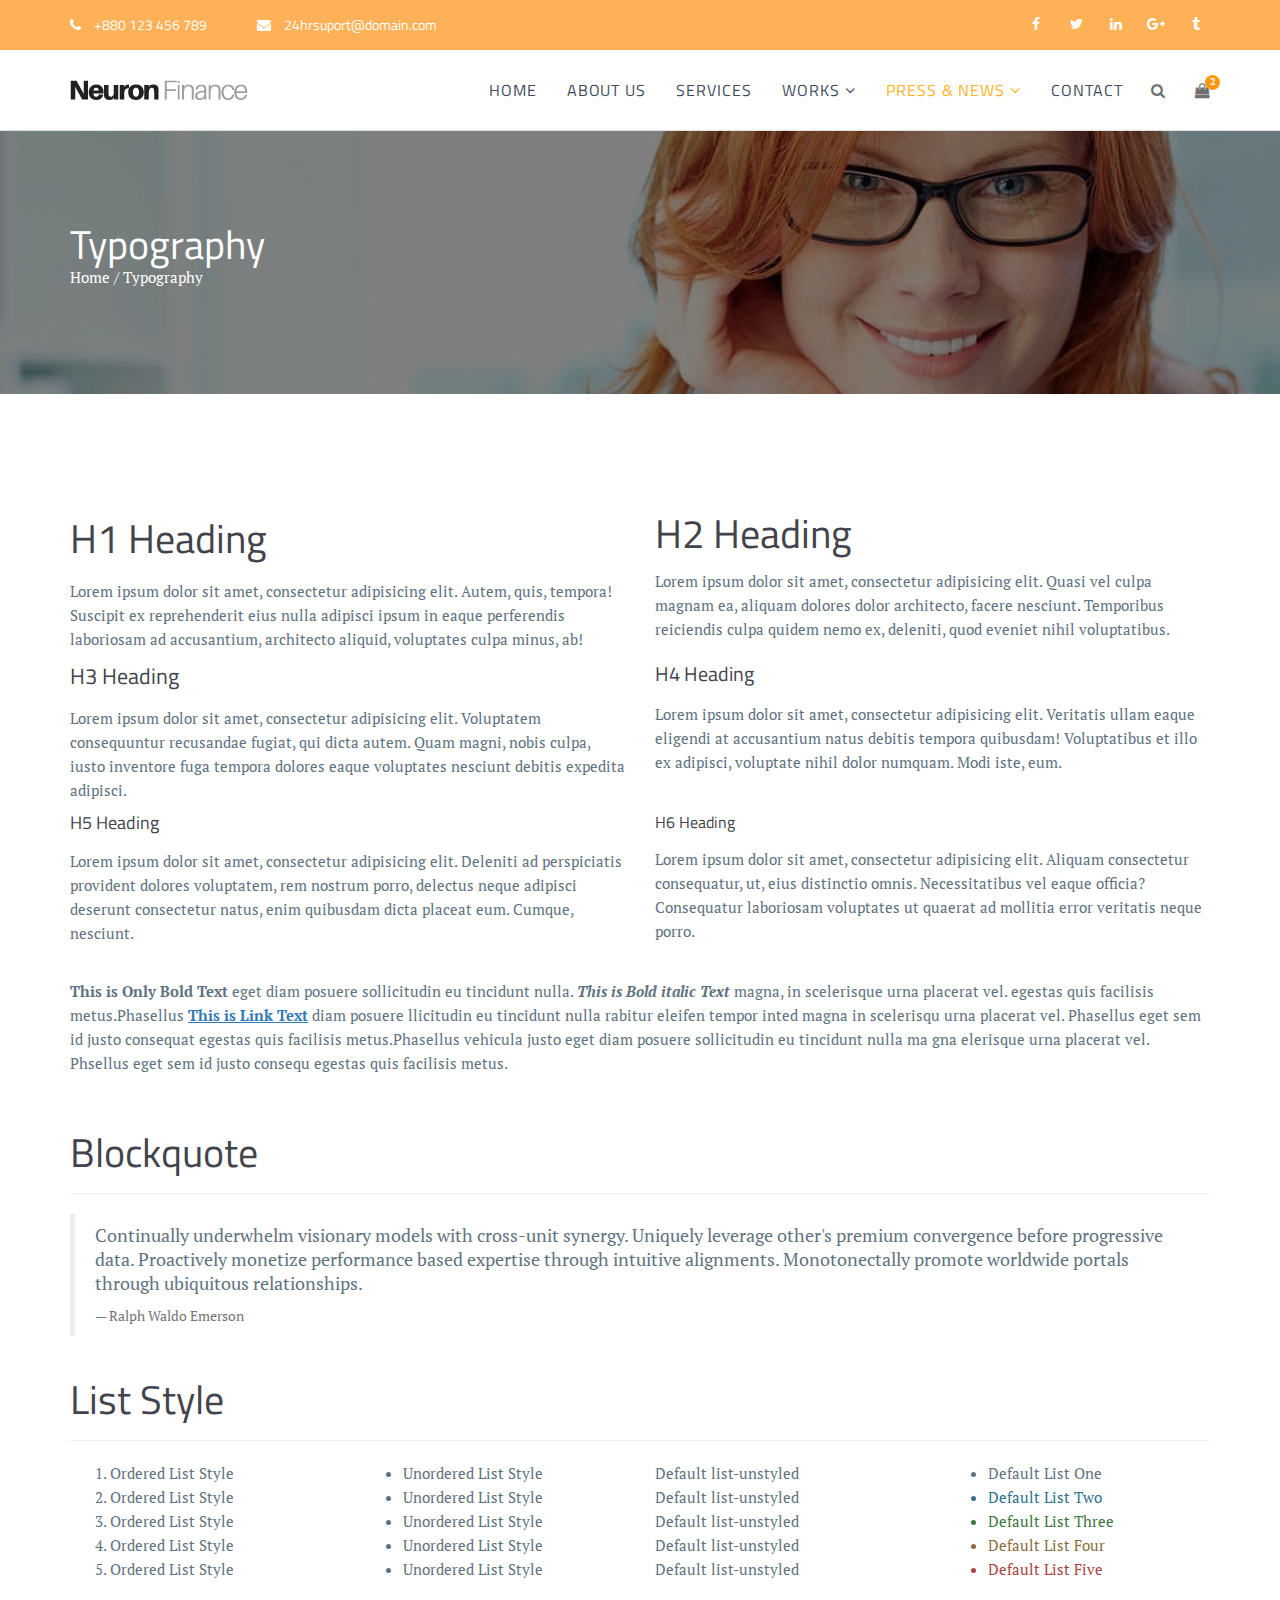
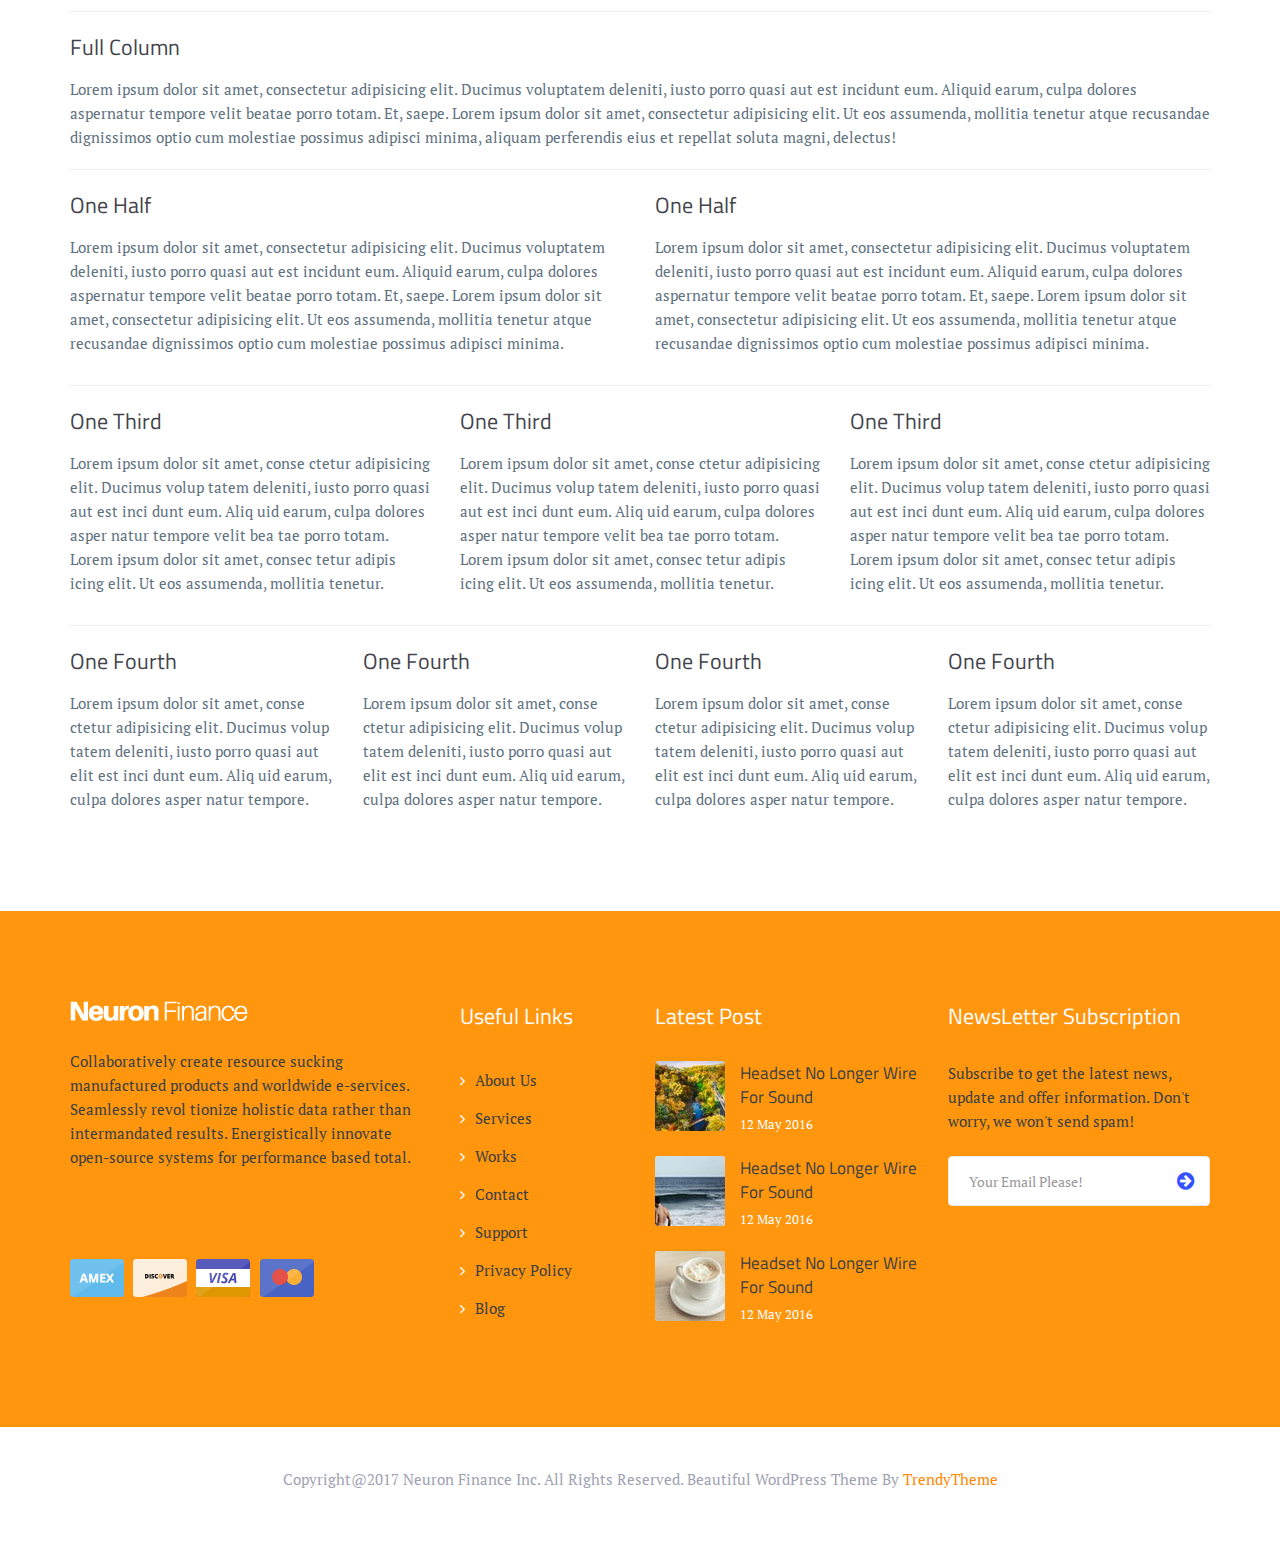
<file: typography.html>
<!DOCTYPE html>
<html lang="en">
	<head>
		<meta charset="utf-8">
		<meta http-equiv="X-UA-Compatible" content="IE=edge">
		<meta name="viewport" content="width=device-width, initial-scale=1">
        <meta name="description" content="Neuron Finance is a finance, corporate and business HTML template">
        <meta name="keywords" content="advisor, corporate accountant, finance, financial, insurance, investment, consultation">
        <meta name="author" content="trendytheme.net">

		<title>Neuron Finance</title>

        <!--  favicon -->
        <link rel="shortcut icon" href="assets/img/ico/favicon.png">
        <!--  apple-touch-icon -->
        <link rel="apple-touch-icon-precomposed" sizes="144x144" href="assets/img/ico/apple-touch-icon-144-precomposed.png">
        <link rel="apple-touch-icon-precomposed" sizes="114x114" href="assets/img/ico/apple-touch-icon-114-precomposed.png">
        <link rel="apple-touch-icon-precomposed" sizes="72x72" href="assets/img/ico/apple-touch-icon-72-precomposed.png">
        <link rel="apple-touch-icon-precomposed" href="assets/img/ico/apple-touch-icon-57-precomposed.png">

		<!-- animate CSS -->
		<link rel="stylesheet" href="assets/css/animate.min.css" media="all" />
		<!-- FontAwesome CSS -->
		<link rel="stylesheet" href="assets/fonts/font-awesome/css/font-awesome.min.css" media="all" />
		<!-- Owl Carousel -->
		<link rel="stylesheet" href="assets/css/owl.carousel.min.css" media="all" />
		<!-- Bootsnav Menu -->
		<link rel="stylesheet" href="assets/css/bootsnav.css" media="all" />
		<!-- Bootstrap -->
		<link rel="stylesheet"  href="assets/bootstrap/css/bootstrap.min.css" media="all" />
		<!-- Style CSS -->
		<link rel="stylesheet" type="text/css" href="style.css" media="all" />


		<!-- HTML5 shim and Respond.js for IE8 support of HTML5 elements and media queries -->
		<!-- WARNING: Respond.js doesn't work if you view the page via file:// -->
		<!--[if lt IE 9]>
		  <script src="https://oss.maxcdn.com/html5shiv/3.7.3/html5shiv.min.js"></script>
		  <script src="https://oss.maxcdn.com/respond/1.4.2/respond.min.js"></script>
		<![endif]-->
	</head>


	<body>
	
		<!-- ::::::::::::::::::::: Header Section:::::::::::::::::::::::::: -->
		<header>
			<!-- start top bar -->
			<div class="header-top-area">
				<div class="container">
					<div class="row">
						<div class="col-sm-8 hidden-xs">
							<div class="contact">
								<p>
									<i class="fa fa-phone"></i>
									+880 123 456 789
								</p>
								<p>
									<i class="fa fa-envelope"></i>
									<a href="#">24hrsuport@domain.com</a>
								</p>
							</div><!-- /.contact -->
						</div><!-- /.col-sm-8 -->
						
						<div class="col-sm-4">
							<div class="social-icon">
								<ul>
									<li><a href=""><i class="fa fa-facebook"></i></a></li>
									<li><a href=""><i class="fa fa-twitter"></i></a></li>
									<li><a href=""><i class="fa fa-linkedin"></i></a></li>
									<li><a href=""><i class="fa fa-google-plus"></i></a></li>
									<li><a href=""><i class="fa fa-tumblr"></i></a></li>
								</ul>
							</div><!-- /.social-icon -->
						</div><!-- /.col-sm-4 -->
					</div><!-- /.row -->
				</div><!-- /.container -->
			</div><!-- end top bar -->
			
	        <!-- Start Navigation -->
	        <nav class="navbar navbar-default navbar-sticky bootsnav">
	            <!-- Start Top Search -->
	            <div class="top-search">
	                <div class="container">
	                    <div class="input-group">
	                        <span class="input-group-addon"><i class="fa fa-search"></i></span>
	                        <input type="text" class="form-control" placeholder="Search">
	                        <span class="input-group-addon close-search"><i class="fa fa-times"></i></span>
	                    </div>
	                </div>
	            </div>
	            <!-- End Top Search -->

	            <div class="container">
	                <!-- Start Atribute Navigation -->
	                <div class="attr-nav">
	                    <ul>
	                        <li class="search"><a href="#"><i class="fa fa-search"></i></a></li>
	                        <li class="dropdown">
	                            <a href="#" class="dropdown-toggle" data-toggle="dropdown" >
	                                <i class="fa fa-shopping-bag"></i>
	                                <span class="badge">2</span>
	                            </a>
	                            <ul class="dropdown-menu cart-list">
	                                <li>
	                                    <a href="#" class="photo"><img src="assets/img/cart-1.jpg" class="cart-thumb" alt="" /></a>
	                                    <h2><a href="#">Denim SlimFit Shirt </a></h2>
	                                    <p>2x - <span class="price">$19.99</span></p>
	                                </li>
	                                <li>
	                                    <a href="#" class="photo"><img src="assets/img/cart-3.jpg" class="cart-thumb" alt="" /></a>
	                                    <h2><a href="#">Denim Polo Shirt</a></h2>
	                                    <p>2x - <span class="price">$12.99</span></p>
	                                </li>
	                                <li class="total">
	                                    <span class="pull-right"><strong>Total</strong>: $320.00</span>
	                                    <a href="#" class="btn btn-primary btn-sm btn-cart">Cart</a>
	                                </li>
	                            </ul>
	                        </li>
	                    </ul>
	                </div>
	                <!-- End Atribute Navigation -->

	                <!-- Start Header Navigation -->
	                <div class="navbar-header">
	                    <button type="button" class="navbar-toggle" data-toggle="collapse" data-target="#navbar-menu">
	                        <i class="fa fa-bars"></i>
	                    </button>
	                    <a class="navbar-brand" href="index.html"><img src="assets/img/logo.png" class="logo logo-scrolled" alt=""></a>
	                </div>
	                <!-- End Header Navigation -->

	                <!-- Collect the nav links, forms, and other content for toggling -->
	                <div class="collapse navbar-collapse" id="navbar-menu">
	                    <ul class="nav navbar-nav navbar-right" data-in="" data-out="">
	                        <li><a href="index.html">Home</a></li>
	                        <li><a href="about.html">About Us</a></li>
	                        <li><a href="services.html">Services</a></li>
	                        <li class="dropdown">
	                            <a href="#" class="dropdown-toggle" data-toggle="dropdown" >Works</a>
	                            <ul class="dropdown-menu">
	                                <li><a href="portfolio.html">Work Showcase</a></li>
	                                <li><a href="portfolio-details.html">Work Details</a></li>
	                            </ul>
	                        </li>
	                        <li class="dropdown active">
	                            <a href="#" class="dropdown-toggle" data-toggle="dropdown" >Press &amp; News</a>
	                            <ul class="dropdown-menu">
	                                <li><a href="blog.html">News Standard</a></li>
	                                <li><a href="blog-details.html">News Details</a></li>
	                                <li class="active"><a href="typography.html">Typography</a></li>
	                            </ul>
	                        </li>
	                        <li><a href="contact.html">Contact</a></li>
	                    </ul>
	                </div><!-- /.navbar-collapse -->
	            </div>
	        </nav>
	        <!-- End Navigation -->
	        <div class="clearfix"></div>
		</header> <!-- end header -->


	<!-- ::::::::::::::::::::: start breadcrumb:::::::::::::::::::::::::: -->
	<section class="page-title">
		<div class="container">
			<div class="row">
				<div class="col-md-12">
					<!-- breadcrumb content -->
					<div class="page-breadcrumbd">
						<h2>Typography</h2>
						<p><a href="index.html">Home</a> / Typography</p>
					</div><!-- end breadcrumb content -->
				</div>
			</div>
		</div>
	</section><!-- end breadcrumb -->
	
	
	
	
	
	 <!-- heading section start -->
        <section class="section-padding">
            <div class="container">


                <div class="row">
                    <div class="col-md-6">
                        <h1>H1 Heading</h1>
                        <p>Lorem ipsum dolor sit amet, consectetur adipisicing elit. Autem, quis, tempora! Suscipit ex reprehenderit eius nulla adipisci ipsum in eaque perferendis laboriosam ad accusantium, architecto aliquid, voluptates culpa minus, ab!</p>
                    </div>
                    <div class="col-md-6">
                        <h2>H2 Heading</h2>
                        <p>Lorem ipsum dolor sit amet, consectetur adipisicing elit. Quasi vel culpa magnam ea, aliquam dolores dolor architecto, facere nesciunt. Temporibus reiciendis culpa quidem nemo ex, deleniti, quod eveniet nihil voluptatibus.</p>
                    </div>
                </div>

                <div class="row">
                    <div class="col-md-6">
                        <h3>H3 Heading</h3>
                        <p>Lorem ipsum dolor sit amet, consectetur adipisicing elit. Voluptatem consequuntur recusandae fugiat, qui dicta autem. Quam magni, nobis culpa, iusto inventore fuga tempora dolores eaque voluptates nesciunt debitis expedita adipisci.</p>
                    </div>
                    <div class="col-md-6">
                        <h4>H4 Heading</h4>
                        <p>Lorem ipsum dolor sit amet, consectetur adipisicing elit. Veritatis ullam eaque eligendi at accusantium natus debitis tempora quibusdam! Voluptatibus et illo ex adipisci, voluptate nihil dolor numquam. Modi iste, eum.</p>
                    </div>
                </div>

                <div class="row">
                    <div class="col-md-6">
                        <h5>H5 Heading</h5>
                        <p>Lorem ipsum dolor sit amet, consectetur adipisicing elit. Deleniti ad perspiciatis provident dolores voluptatem, rem nostrum porro, delectus neque adipisci deserunt consectetur natus, enim quibusdam dicta placeat eum. Cumque, nesciunt.</p>
                    </div>
                    <div class="col-md-6">
                        <h6>H6 Heading</h6>
                        <p>Lorem ipsum dolor sit amet, consectetur adipisicing elit. Aliquam consectetur consequatur, ut, eius distinctio omnis. Necessitatibus vel eaque officia? Consequatur laboriosam voluptates ut quaerat ad mollitia error veritatis neque porro.</p>
                    </div>
                </div>

                <br>

                <p><strong>This is Only Bold Text</strong> eget diam posuere sollicitudin eu tincidunt nulla. <b><i>This is Bold italic Text</i></b> magna, in scelerisque urna placerat vel.  egestas quis facilisis metus.Phasellus <b><a href="#"><u>This is Link Text</u></a></b> diam posuere llicitudin eu tincidunt nulla rabitur eleifen tempor inted magna in scelerisqu urna placerat vel. Phasellus eget sem id justo consequat egestas quis facilisis metus.Phasellus vehicula justo eget diam posuere sollicitudin eu tincidunt nulla ma gna elerisque urna placerat vel. Phsellus eget sem id justo consequ egestas quis facilisis metus.</p>


                <br>
                <br>

                <h2>Blockquote</h2>
                <hr>
                
                <blockquote>
                    <p>Continually underwhelm visionary models with cross-unit synergy. Uniquely leverage other's premium convergence before progressive data. Proactively monetize performance based expertise through intuitive alignments. Monotonectally promote worldwide portals through ubiquitous relationships.</p>
                    <footer>Ralph Waldo Emerson</footer>
                </blockquote>

                <br>

                <h2>List  Style</h2>
                <hr>

                <div class="row">
                    <div class="col-sm-3">
                        <ol>
                            <li>Ordered List Style</li>
                            <li>Ordered List Style</li>
                            <li>Ordered List Style</li>
                            <li>Ordered List Style</li>
                            <li>Ordered List Style</li>
                        </ol>
                    </div>

                    <div class="col-sm-3">
                        <ul class="unorder-list">
                            <li>Unordered List Style</li>
                            <li>Unordered List Style</li>
                            <li>Unordered List Style</li>
                            <li>Unordered List Style</li>
                            <li>Unordered List Style</li>
                        </ul>
                    </div>

                    <div class="col-sm-3">
                        <ul class="list-unstyled">
                            <li>Default list-unstyled</li>
                            <li>Default list-unstyled</li>
                            <li>Default list-unstyled</li>
                            <li>Default list-unstyled</li>
                            <li>Default list-unstyled</li>
                        </ul>
                    </div>

                    <div class="col-sm-3">
                        <ul>
                            <li class="">Default List One</li>
                            <li class="text-info">Default List Two</li>
                            <li class="text-success">Default List Three</li>
                            <li class="text-warning">Default List Four</li>
                            <li class="text-danger">Default List Five</li>
                        </ul>
                    </div>
                </div>



              <hr>

              <h3>Full Column</h3>
              <p>Lorem ipsum dolor sit amet, consectetur adipisicing elit. Ducimus voluptatem deleniti, iusto porro quasi aut est incidunt eum. Aliquid earum, culpa dolores aspernatur tempore velit beatae porro totam. Et, saepe. Lorem ipsum dolor sit amet, consectetur adipisicing elit. Ut eos assumenda, mollitia tenetur atque recusandae dignissimos optio cum molestiae possimus adipisci minima, aliquam perferendis eius et repellat soluta magni, delectus!</p>

              <hr>

              <div class="row "> 
                <div class="col-sm-6">
                  <h3>One Half</h3>
                  <p>Lorem ipsum dolor sit amet, consectetur adipisicing elit. Ducimus voluptatem deleniti, iusto porro quasi aut est incidunt eum. Aliquid earum, culpa dolores aspernatur tempore velit beatae porro totam. Et, saepe. Lorem ipsum dolor sit amet, consectetur adipisicing elit. Ut eos assumenda, mollitia tenetur atque recusandae dignissimos optio cum molestiae possimus adipisci minima.</p>
                </div>

                <div class="col-sm-6">
                  <h3>One Half</h3>
                  <p>Lorem ipsum dolor sit amet, consectetur adipisicing elit. Ducimus voluptatem deleniti, iusto porro quasi aut est incidunt eum. Aliquid earum, culpa dolores aspernatur tempore velit beatae porro totam. Et, saepe. Lorem ipsum dolor sit amet, consectetur adipisicing elit. Ut eos assumenda, mollitia tenetur atque recusandae dignissimos optio cum molestiae possimus adipisci minima.</p>
                </div>
              </div><!-- /.row -->

              <hr>

              <div class="row "> 
                <div class="col-sm-4">
                  <h3>One Third</h3>
                  <p>Lorem ipsum dolor sit amet, conse ctetur adipisicing elit. Ducimus volup tatem deleniti, iusto porro quasi aut est inci dunt eum. Aliq uid earum, culpa dolores asper natur tempore velit bea tae porro totam. Lorem ipsum dolor sit amet, consec tetur adipis icing elit. Ut eos assumenda, mollitia tenetur.</p>
                </div> 
                <div class="col-sm-4">
                  <h3>One Third</h3>
                  <p>Lorem ipsum dolor sit amet, conse ctetur adipisicing elit. Ducimus volup tatem deleniti, iusto porro quasi aut est inci dunt eum. Aliq uid earum, culpa dolores asper natur tempore velit bea tae porro totam. Lorem ipsum dolor sit amet, consec tetur adipis icing elit. Ut eos assumenda, mollitia tenetur.</p>
                </div> 
                <div class="col-sm-4">
                  <h3>One Third</h3>
                  <p>Lorem ipsum dolor sit amet, conse ctetur adipisicing elit. Ducimus volup tatem deleniti, iusto porro quasi aut est inci dunt eum. Aliq uid earum, culpa dolores asper natur tempore velit bea tae porro totam. Lorem ipsum dolor sit amet, consec tetur adipis icing elit. Ut eos assumenda, mollitia tenetur.</p>
                </div>
              </div><!-- /.row -->

              <hr>
              
              <div class="row "> 
                <div class="col-sm-3">
                  <h3>One Fourth</h3>
                  <p>Lorem ipsum dolor sit amet, conse ctetur adipisicing elit. Ducimus volup tatem deleniti, iusto porro quasi aut elit est inci dunt eum. Aliq uid earum, culpa dolores asper natur tempore.</p>
                </div> 
                <div class="col-sm-3">
                  <h3>One Fourth</h3>
                  <p>Lorem ipsum dolor sit amet, conse ctetur adipisicing elit. Ducimus volup tatem deleniti, iusto porro quasi aut elit est inci dunt eum. Aliq uid earum, culpa dolores asper natur tempore.</p>
                </div> 
                <div class="col-sm-3">
                  <h3>One Fourth</h3>
                  <p>Lorem ipsum dolor sit amet, conse ctetur adipisicing elit. Ducimus volup tatem deleniti, iusto porro quasi aut elit est inci dunt eum. Aliq uid earum, culpa dolores asper natur tempore.</p>
                </div> 
                <div class="col-sm-3">
                  <h3>One Fourth</h3>
                  <p>Lorem ipsum dolor sit amet, conse ctetur adipisicing elit. Ducimus volup tatem deleniti, iusto porro quasi aut elit est inci dunt eum. Aliq uid earum, culpa dolores asper natur tempore.</p>
                </div> 
              </div><!-- /.row -->


            </div><!-- /.container -->
        </section>


	
	
	
		<!-- ::::::::::::::::::::: Footer Section:::::::::::::::::::::::::: -->
		<footer>
			<div class="primary-footer">
				<div class="container">
					<div class="row">
						<!-- start single footer widget -->
						<div class="col-sm-6 col-md-4">
							<div class="footer-widget about-us">
								<a href="index.html"><img src="assets/img/logo-white.png" alt="" /></a>
								<p>Collaboratively create resource sucking manufactured products and worldwide e-services. Seamlessly revol tionize holistic data rather than intermandated results. Energistically innovate open-source systems for performance based total.</p>
								<div class="online-card">
									<a href="#"><img src="assets/img/online-card/1.png" alt="" /></a>
									<a href="#"><img src="assets/img/online-card/2.png" alt="" /></a>
									<a href="#"><img src="assets/img/online-card/3.png" alt="" /></a>
									<a href="#"><img src="assets/img/online-card/4.png" alt="" /></a>
								</div>
							</div>
						</div><!-- end single footer widget -->
						
						<!-- start single footer widget -->
						<div class="col-sm-6 col-md-2">
							<div class="footer-widget usefull-link">
								<h3>Useful Links</h3>
								<ul> 
									<li><a href="#"><i class="fa fa-angle-right"></i>About Us</a></li>
									<li><a href="#"><i class="fa fa-angle-right"></i>Services</a></li>
									<li><a href="#"><i class="fa fa-angle-right"></i>Works</a></li>
									<li><a href="#"><i class="fa fa-angle-right"></i>Contact</a></li>
									<li><a href="#"><i class="fa fa-angle-right"></i>Support</a></li>
									<li><a href="#"><i class="fa fa-angle-right"></i>Privacy Policy</a></li>
									<li><a href="#"><i class="fa fa-angle-right"></i>Blog</a></li>
								</ul>
							</div>
						</div><!-- end single footer widget -->
						
						<!-- start single footer widget -->
						<div class="col-sm-6 col-md-3">
							<div class="footer-widget latest-post">
								<h3>Latest Post</h3>
								<ul>
									<li>
										<img src="assets/img/latest-post/1.png" alt="" />
										<p><a href="#">Headset No Longer Wire For Sound</a></p>
										<span>12 May 2016</span>
										
									</li>
									<li>
										<img src="assets/img/latest-post/2.png" alt="" />
										<p><a href="#">Headset No Longer Wire For Sound</a></p>
										<span>12 May 2016</span>
										
									</li>
									<li>
										<img src="assets/img/latest-post/3.png" alt="" />
										<p><a href="#">Headset No Longer Wire For Sound</a></p>
										<span>12 May 2016</span>
										
									</li>
									
								</ul>
							</div>
						</div><!-- end single footer widget -->
						
						<!-- start single footer widget -->
						<div class="col-sm-6 col-md-3">
							<div class="footer-widget news-letter">
								<h3>NewsLetter Subscription</h3>
								<p>Subscribe to get the latest news, update and offer information. Don't worry, we won't send spam!</p>

								<form class="subscribe-form mailchimp" method="post">
                                    <div class="clearfix">
                                        <div class="input-wrapper">
                                          <label class="sr-only" for="email">Email</label>
                                          <input id="subscribeEmail" type="email" name="subscribeEmail" class="validate form-control" placeholder="Your Email Please!">
                                          <button type="submit"><i class="fa fa-arrow-circle-right"></i></button>
                                        </div>
                                    </div>
                                    <!-- to showing success messages -->
                                    <p class="subscription-success"></p>
								</form>
							</div><!-- /.news-letter -->
						</div><!-- end single footer widget -->
					</div><!-- /.row -->
				</div><!-- /.container -->
			</div><!-- /.primary-footer -->

			<!-- footer copyright area -->
			<div class="copyright-wrapper text-center">
				<div class="container">
					<div class="row">
						<div class="col-md-12">
							<p>Copyright@2017 Neuron Finance Inc. All Rights Reserved. Beautiful WordPress Theme By <a href="#">TrendyTheme</a></p>
						</div>
					</div><!-- /.row -->
				</div><!-- /.container -->
			</div><!-- ./end copyright-wrapper -->
		</footer>

		<!-- preloader -->
		<div id="loading">
			<div id="loading-center">
				<div id="loading-center-absolute">
					<div class="object" id="object_four"></div>
					<div class="object" id="object_three"></div>
					<div class="object" id="object_two"></div>
					<div class="object" id="object_one"></div>
				</div>
			</div>
		</div>

		<!-- main jQuery -->
		<script src="assets/js/jquery-2.1.3.min.js"></script>
		<script src="assets/bootstrap/js/bootstrap.min.js"></script>
		<script src="assets/js/bootsnav.js"></script>
		<script src="assets/js/owl.carousel.min.js"></script>
		<script src="assets/js/wow.min.js"></script>
        <script src="assets/js/ajaxchimp.js"></script>
        <script src="assets/js/ajaxchimp-config.js"></script> 
		<script src="assets/js/script.js"></script>
	</body>
</html>
</file>
<file: style.css>
/********************************************************
    Template Name: neuron-finance
    Created By: TrendyTheme
    Envato Profile: https://themeforest.net/user/trendytheme
    Website: http://trendytheme.net
    Version: 1.0
    Support: http://trendytheme.net/support
*********************************************************/



/*
====================================
[ CSS TABLE CONTENT ]
------------------------------------
    1.0 - General
    2.0 - Typography
    3.0 - Global Style
    4.0 - Header section 
    5.0 - Slider area
    6.0 - Block area
    7.0 - Intro section
    8.0 - Services area
    9.0 - Client logo
    10.0 - Accordian section
    11.0 - Portfolio section
    12.0 - Contact us
    13.0 - Testimonial section
    14.0 - Blog Section
    15.0 - footer section

-------------------------------------
[ END CSS TABLE CONTENT ]
=====================================
*/


/* Google Web Fonts */
@import url('https://fonts.googleapis.com/css?family=Titillium+Web:300,300i,400,400i,600,600i,700,700i,900');
@import url('https://fonts.googleapis.com/css?family=PT+Serif:400,400i,700,700i');

/* ================= General ==================== */
html,
body { 
	height: 100% 
}
body {
    font-family: 'PT Serif', serif;
	color: #61727f;
	background: #fff;
	font-size: 15px;
	line-height: 24px;
	overflow-x: hidden;
    -webkit-text-size-adjust: 100%;
    -webkit-overflow-scrolling: touch;
    -webkit-font-smoothing: antialiased !important;
}

/* Link style
------------------------------ */
a{
	cursor: pointer;
}
a:focus {
	outline: 0 solid
}
a:hover {
	text-decoration: none
}

/* Transition elements
------------------------------ */
a,
.navbar a,
.form-control {
    -webkit-transition: all 0.3s ease;
    -moz-transition: all 0.3s ease;
    -ms-transition: all 0.3s ease;
    -o-transition: all 0.3s ease;
    transition: all 0.3s ease; 
}



/* ================ Typography ================== */
h1,
h2,
h3,
h4,
h5,
h6 {
	font-family: 'Titillium Web', sans-serif;
	color: #43444b;
	margin: 0 0 15px;
}
h1{
	font-size: 40px;
	line-height: 50px;
}
h2{
	font-size: 40px;
	line-height: 40px;
	font-family: Helvetica
	font-weight: 100px
}
h3{
	font-size: 22px;
	line-height: 30px;
}
h4{
	font-size: 20px;
	line-height: 26px;
}
h5{
	font-size: 18px;
	line-height: 22px;
}
h6{
	font-size: 16px;
	line-height: 20px;
}

.btn {
	color: #fff;
	padding: 14px 30px;
	text-transform: uppercase;
	letter-spacing: 4px;
	font-family: "Titillium Web",sans-serif;
	border-radius: 3px;
	box-shadow: 0 4px 5px rgba(34, 34, 34, 0.2);
}
.btn:hover {
    box-shadow: 0 8px 10px rgba(34, 34, 34, 0.2);
}
.btn-primary {
	background-color: #3452ff;
}
.btn-primary,
.btn-primary:hover,
.btn-primary:active,
.btn-primary:focus,
.btn-primary:active:focus, 
.btn-primary:active:hover {
    background-color: #ff960d;
    border-color: #3452ff;
}


.btn-sm {
    padding: 8px 20px;
    font-size: 12px;
    font-weight: 400;
}


/* ================ Global setting ================== */
input:focus, 
textarea:focus {
	outline: none;
}
.alert {
    padding: 12px 15px;
}

img {
    max-width: 100%;
    height: auto;
}

.form-group {
    margin-bottom: 30px;
}

.form-control {
    height: 50px;
    padding: 6px 20px;
    border: 1px solid #ebebeb;
    box-shadow: none;
}
.form-control:focus {
    border-color: transparent;
    -webkit-box-shadow: 0 1px 1px rgba(0,0,0,.075), 0 0 20px rgba(0,0,0,.3);
    box-shadow: 0 1px 1px rgba(0,0,0,.075), 0 0 20px rgba(0,0,0,.3);
}

.contact-form .form-group textarea {
    min-height: 210px;
    padding: 15px 20px;
    position: relative;
    z-index: 20;
}

@media (max-width: 991px) {
	.contact-form {
		margin-bottom: 30px;
	}
}


/* Remove Chrome Input Field's Unwanted Yellow Background Color */
input:-webkit-autofill, 
input:-webkit-autofill:hover, 
input:-webkit-autofill:focus {
    -webkit-box-shadow: 0 0 0px 1000px white inset !important;
}
/* helper classes */
.section-padding {
	padding-top: 120px;
	padding-bottom: 90px;
}

.darker-bg {
	background: rgba(226, 228, 231, 0.24);
}

/* ================ Header section ================== */

/* header top bar 
------------------------*/
.header-top-area{
	height: 50px; 
	background: rgb(255, 177, 87);
	font-size: 14px; 
	color: #FFFFFF;
	font-family: "Titillium Web",sans-serif;
}
.contact p{
	float: left;
	margin-right: 50px;
	line-height: 50px;
	margin-bottom: 0px;
}

@media (max-width: 768px) {
	.contact p{
		line-height: 35px;
	}
}

.contact p i{
	margin-right: 10px;
}
.contact a{
	color: #fff;
}
.social-icon{
	margin-top: 10px;
}
.social-icon ul{
	float: right;
	list-style: none;
	padding: 0px;
	margin: 0px;
}

.social-icon ul li{
	float: left;
}
.social-icon ul li a{
	color: #fff;
	font-size: 14px;
	width: 28px; 
	height: 28px; 
	text-align: center;
	margin-left: 12px;
	display: block;
	line-height: 28px;
	transition: all .3s;
}
.social-icon ul li a:hover, 
.social-icon ul li.active a{
	background: #fff;
	color: #ff960d;
	border-radius: 3px;
}

@media (max-width: 768px) {
	.social-icon ul{
		float: none;
		text-align: center;
	}
	.social-icon ul li{
		float: none;
		display: inline-block;
	}
	.social-icon ul li a{
		text-align: center;
	}
	.header-top-area{
		height: 35px;
	}
	.social-icon {
		margin-top: 3px;
	}
}


/* ================ Navigation ================== */

nav.navbar.bootsnav ul.nav > li > a {
	color: #3f4b5a;
	font-family: 'Titillium Web', sans-serif;
}

nav.navbar.bootsnav ul.nav > li > a:hover,
nav.navbar.bootsnav ul.nav > li.active > a,
nav.navbar.bootsnav ul.nav > li>.dropdown-menu li > a:hover,
nav.navbar.bootsnav ul.nav > li>.dropdown-menu li.active > a,
nav.navbar.bootsnav ul.nav > li>.dropdown-menu.megamenu-content li > a:hover,
nav.navbar.bootsnav ul.nav > li>.dropdown-menu.megamenu-content .menu-col li.active > a {
	color: #ffb224;
}
.dropdown-menu.cart-list h2 {
	font-size: 16px;
	line-height: 20px;
	margin-bottom: 0;
}
.dropdown-menu.cart-list h2 a {
	color: #3f4b5a;
}
.dropdown-menu.cart-list h2 a:hover {
	color: #ff960d;
} 

@media (min-width: 993px) {
	nav.navbar.bootsnav ul.nav > li > a {
	    padding: 30px 15px;
	    font-weight: 400;
	    font-size: 16px;
	    text-transform: uppercase;
	    letter-spacing: 0.06em;
	}
}


@media (min-width: 768px) {
	.navbar>.container .navbar-brand, 
	.navbar>.container-fluid .navbar-brand {
	    margin-top: 15px;
	}
}

.attr-nav>ul>li>a span.badge{
    background-color: #ff960d;
}

ul.cart-list>li.total>a.btn {
    color: #fff !important;
}
ul.cart-list>li.total>a.btn:hover {
    background-color: #ff960d !important;
}



/* ================ Slider area ================== */

.slider-bg1{
	background: url("assets/img/home-bg.jpg") no-repeat;
}
.slider-bg2{
	background: url("assets/img/slider-bg/2.jpg") no-repeat;
}
.slider-bg3{
	background: url("assets/img/slider-bg/3.jpg") no-repeat;
}
.homepage-slider{
	width: 100%;
	height: 850px;
	position: relative;
	background-size: cover;
	background-position: center;
	z-index: 1;
}
.homepage-slider:after{
	content: "";
	position: absolute; 
	top: 0px; 
	left: 0px; 
	height: 100%; 
	width: 100%;
	background: rgba(46, 46, 46, 0);
	z-index: -1;
}
.display-table{
	display: table;
	width: 100%;
	height: 100%;
}
.display-table-cell{
	display: table-cell;
	vertical-align: middle;
}
.slider-content h1{
	color: #fff;
	font-size: 67px;
	font-weight: 700;
	line-height: 77px;
	margin-bottom: 55px;
}
.slider-content p{
	color: #fff;
	font-size: 20px;
	line-height: 30px;
	margin-bottom: 75px;
}
.slider-content a{
	border-radius: 5px;
	background: #3452FF; 
	padding: 15px 25px;
	border: none;
	color: #fff;
	font-family: "Titillium Web",sans-serif;
	-webkit-transition: all .3s;
	transition: all .3s;
	display: inline-block;
}
.slider-content a:hover {
	background: #ff960d;
}
.slider-content a i{
	padding-left: 8px;
}

@media (max-width: 768px) {
	.homepage-slider{
		height: 400px;
	}
	.slider-content h1{
		font-size: 30px;
		line-height: 33px;
		margin-bottom: 20px;
	}
	.slider-content p{
		margin-bottom: 20px;
		font-size: 15px;
		line-height: 24px;
	}
	.slider-content a{
		padding: 8px 15px;
	}
}

/* owl-carousel 
-----------------------------*/

.owl-nav div {
	display: inline-block;
	margin-top: -25px;
	position: absolute;
	top: 50%;
	transition: all .3s;
}
.owl-nav i {
	background: #3452ff none repeat scroll 0 0;
	color: #fff;
	font-size: 40px;
	height: 50px;
	line-height: 50px;
	text-align: center;
	width: 50px;
	transition: all .3s;
	opacity: .5;
	border-radius: 3px;
}
.owl-nav i:hover{
	opacity: .9;
}
.owl-nav .owl-prev {
	left: -15px;
	opacity: 0;
}
.owl-nav .owl-next {
	right: -15px;
	opacity: 0;
}

.slider-area.owl-carousel {
	overflow: hidden;
}
.slider-area.owl-carousel:hover .owl-nav .owl-prev{
	left: 15px;
	opacity: 1;
}
.slider-area.owl-carousel:hover .owl-nav .owl-next{
	right: 15px;
	opacity: 1;
}

/* ================ Block area ================== */

.block.block2{
	padding: 40px 0px 0px;
	background: #F4F7F7;
}
.block2 .block-text {
	margin-top: 128px;
}

.block-text h2{
	margin-bottom: 50px; 
}
.block-text p{
	margin-bottom: 60px;
}
.block.about-us-block .block-img {
	margin-top: 0px;
}
.block.about-us-block h2 {
	margin-top: 30px;
}
.block-img {
	margin-top: 50px;
}

@media (max-width: 768px) {
	.block2 .block-text {
		margin-top: 40px;
	}
}
@media (min-width: 768px) {
	.block2 .block-text {
		margin-top: 50px;
	}
}
@media (min-width: 992px) {
	.block2 .block-text {
		margin-top: 38px;
	}
	.block-text h2{
		font-size: 28px;
	}
}
@media (min-width: 1200px) {
	.block2 .block-text {
		margin-top: 128px;
	}
	.block-text h2{
		font-size: 32px;
	}
}

/* ================ Intro section ================== */

.intro-bg1{
	background: url("assets/img/intro/1.jpg") no-repeat;
}
.intro-bg2{
	background: url("assets/img/intro/2.jpg") no-repeat;
}
.intro-bg3{
	background: url("assets/img/intro/3.jpg") no-repeat;
}

.intro-title p{
	margin-bottom: 50px;
}
.single-intro{
	overflow: hidden;
}
.intro-img{
	width: 100%;
	height: 222px;
	background-size: cover;
	background-position: center;
	position: relative;
	-webkit-transition: all .3s;
	transition: all .3s;
}
.intro-img:after{
	content: "";
	position: absolute;
	top: 0px; 
	left: 0px; 
	width: 100%;
	height: 100%;
	/* background: #ff960d; */
	-webkit-transition: .3s;
	transition: .3s;
	opacity: 0;
}
.single-intro:hover .intro-img:after{
	opacity: 1;
}
.single-intro:hover 
.intro-details{
	border-bottom: 4px solid #ff960d;
}
.intro-details{
	background: #fff none repeat scroll 0 0;
	border-radius: 4px;
	box-shadow: 0 2px 29px 0 rgba(15, 46, 64, 0.12);
	max-height: 210px;
	margin: -70px auto 30px;
	padding: 30px 25px;
	position: relative;
	width: 88%;
	overflow: hidden;
	border-bottom: 4px solid #fff;
	-webkit-transition: all .3s;
	transition: all .3s;
}
.intro-details h3{
	margin-top: 0;
}

/* ================ Services area ================== */

.template-title p{
	margin-bottom: 55px;
}
.services-tiem{
	margin-bottom: 50px;
	overflow: hidden;
}
.services-tiem img{
	float: left;
	margin-right: 25px;
	padding-left: 5px;
}
.services-tiem h3,.services-tiem p{
	margin-left: 92px;
	margin-top: 0px;
	transition: all .3s;
}
.services-tiem h3:hover{
	color: #000;
}
.services-tiem a{
	color: #212121;
	transition: all .3s;
}
.services-tiem a:hover{
	color: #ff960d;
}

/* ================= Client logo area ======================*/
.client-logo{
	padding: 80px 0px;
}
.client-logo img{
	height: auto;
	margin: 0 20px;
	-webkit-transition: all 0.3s ease 0s;
	transition: all 0.3s ease 0s;
	width: 16%;
}
.client-logo img:hover{
	-webkit-filter: grayscale(100%);
	filter: url('data:image/svg+xml;charset=utf-8,<svg xmlns="http://www.w3.org/2000/svg"><filter id="filter"><feColorMatrix type="matrix" color-interpolation-filters="sRGB" values="0.2126 0.7152 0.0722 0 0 0.2126 0.7152 0.0722 0 0 0.2126 0.7152 0.0722 0 0 0 0 0 1 0" /></filter></svg>#filter');
	filter: grayscale(100%);
}

/* services animation effect 
----------------------------------*/

@-webkit-keyframes hvr-buzz-out {
	10% {
		-webkit-transform: translateX(3px) rotate(2deg);
		transform: translateX(3px) rotate(2deg);
	}
	20% {
		-webkit-transform: translateX(-3px) rotate(-2deg);
		transform: translateX(-3px) rotate(-2deg);
	}
	30% {
		-webkit-transform: translateX(3px) rotate(2deg);
		transform: translateX(3px) rotate(2deg);
	}
	40% {
		-webkit-transform: translateX(-3px) rotate(-2deg);
		transform: translateX(-3px) rotate(-2deg);
	}
	50% {
		-webkit-transform: translateX(2px) rotate(1deg);
		transform: translateX(2px) rotate(1deg);
	}
	60% {
		-webkit-transform: translateX(-2px) rotate(-1deg);
		transform: translateX(-2px) rotate(-1deg);
	}
	70% {
		-webkit-transform: translateX(2px) rotate(1deg);
		transform: translateX(2px) rotate(1deg);
	}
	80% {
		-webkit-transform: translateX(-2px) rotate(-1deg);
		transform: translateX(-2px) rotate(-1deg);
	}
	90% {
		-webkit-transform: translateX(1px) rotate(0);
		transform: translateX(1px) rotate(0);
	}
	100% {
		-webkit-transform: translateX(-1px) rotate(0);
		transform: translateX(-1px) rotate(0);
	}
}
@keyframes hvr-buzz-out {
	10% {
		-webkit-transform: translateX(3px) rotate(2deg);
		transform: translateX(3px) rotate(2deg);
	}
	20% {
		-webkit-transform: translateX(-3px) rotate(-2deg);
		transform: translateX(-3px) rotate(-2deg);
	}
	30% {
		-webkit-transform: translateX(3px) rotate(2deg);
		transform: translateX(3px) rotate(2deg);
	}
	40% {
		-webkit-transform: translateX(-3px) rotate(-2deg);
		transform: translateX(-3px) rotate(-2deg);
	}
	50% {
		-webkit-transform: translateX(2px) rotate(1deg);
		transform: translateX(2px) rotate(1deg);
	}
	60% {
		-webkit-transform: translateX(-2px) rotate(-1deg);
		transform: translateX(-2px) rotate(-1deg);
	}
	70% {
		-webkit-transform: translateX(2px) rotate(1deg);
		transform: translateX(2px) rotate(1deg);
	}
	80% {
		-webkit-transform: translateX(-2px) rotate(-1deg);
		transform: translateX(-2px) rotate(-1deg);
	}
	90% {
		-webkit-transform: translateX(1px) rotate(0);
		transform: translateX(1px) rotate(0);
	}
	100% {
		-webkit-transform: translateX(-1px) rotate(0);
		transform: translateX(-1px) rotate(0);
	}
}
.services-tiem img {
	display: inline-block;
	vertical-align: middle;
	-webkit-transform: perspective(1px) translateZ(0);
	transform: perspective(1px) translateZ(0);
	box-shadow: 0 0 1px transparent;
}
.services-tiem:hover img {
	-webkit-animation-name: hvr-buzz-out;
	animation-name: hvr-buzz-out;
	-webkit-animation-duration: 0.75s;
	animation-duration: 0.75s;
	-webkit-animation-timing-function: linear;
	animation-timing-function: linear;
	-webkit-animation-iteration-count: 1;
	animation-iteration-count: 1;
}


/* ================ Breadcrumb style ================== */

.page-title{
	background: url("assets/img/breadcrumb.jpg") no-repeat;
	background-size: cover;
	background-position: center;
	padding: 95px 0px;
	color: #fff;
	z-index: 1;
	position: relative;
}
.page-title:after{
	position: absolute;
	content: "";
	top: 0px;
	left: 0px;
	right: 0px;
	height: 100%;
	background: rgba(0, 0, 0, .5);
	z-index: -1;
}
.page-breadcrumbd h2, .page-breadcrumbd a{
	margin: 0px;
	color: #fff;
}

/* ================ Accordian section ================== */
.panel-default > .panel-heading {
	background-color: #F4F7F7;
	border: none;
}
.panel-default {
	border: none;
	background: #F4F7F7;
}
.panel-heading {
	border-bottom: none;
	border-top-left-radius: 0px;
	border-top-right-radius: 0px;
	padding: 0px
}
.panel-title > a {
	background: #F4F7F7;
	display: block;
	padding: 10px 15px;
	color: #212121;
	font-size: 18px;
	position: relative;
}
.panel-title > a[aria-expanded=true]{
	background: #3452FF;
	color: #fff;
}
.panel-title > a[aria-expanded=true]:after{
	content: "-";
	background: #fff;
	color: #3452FF;
}
.panel-title > a:focus{
	text-decoration: none;
}
.panel-title > a:after{
	background: #3452ff none repeat scroll 0 0;
	border-radius: 2px;
	color: #fff;
	content: "+";
	height: 20px;
	line-height: 16px;
	position: absolute;
	right: 15px;
	text-align: center;
	top: 9px;
	width: 20px;
	font-weight: bold;
}
.panel-group .panel + .panel {
	margin-top: 6px;
}
.accordian-right-content h2{
	margin-bottom: 13px;
}

/* ================ Portfolio section ================== */
.portfolio-item{
	position: relative;
	margin-bottom: 30px;
	overflow: hidden;
}
.portfolio-item::before{
	content: "";
	position: absolute;
	top: 0;
	left: 0;
	width: 100%;
	height: 100%;
	background: rgba(77, 103, 254, .9);
}
.portfolio-details {
    position: absolute;
    left: 0;
    bottom: -30%;
    width: 100%;
    padding: 20px;
}
.portfolio-item:hover .portfolio-details {
	bottom: 0;
}

.portfolio-details,
.portfolio-item::before {
	opacity: 0;
	visibility: hidden;
	-webkit-transition: all 0.3s ease;
	-moz-transition: all 0.3s ease;
	transition: all 0.3s ease;
}

.portfolio-item:hover::before,
.portfolio-item:hover .portfolio-details {
	opacity: 1;
	visibility: visible;
}

.portfolio-details h3 {
	margin: 0;
}
.portfolio-details span {
	display: block;
}
.portfolio-details h3 a,
.portfolio-details a {
	color: #fff;
}

/* portfolio-single-page 
------------------------------------*/
.single-portfolio-wrapper, 
.single-portfolio-wrapper a{
	font-family: "Titillium Web",sans-serif;
}

.single-portfolio-title a {
	color: #3452ff;
	font-size: 17px;
	font-weight: 500;
	text-transform: uppercase;
}
.single-portfolio-title h2 {
	font-size: 26px;
	margin-bottom: 20px;
	margin-top: 5px;
}
.portfolio-details-panel p {
	line-height: 27px;
	margin-bottom: 25px;
}
.portfolio-details-panel ul span {
	display: inline-block;
	width: 140px;
}
.portfolio-details-panel ul {
	color: #aaa;
	list-style: none;
	padding: 0px;
	margin-bottom: 30px;
}
.portfolio-details-panel ul span {
	color: #000;
	text-transform: uppercase;
}
.portfolio-details-panel ul li {
	padding-bottom: 15px;
}
.portfolio-details-panel ul a {
	color: #aaa;
	margin-right: 6px;
}
.portfolio-details-panel ul a:hover {
	color: #3452ff;
}

.single-portfolio-images img {
	margin-bottom: 30px;
}

.divider{
	background: #EEEEEE;
	display: block;
	width: 100%;
	height: 1px;
	margin: 10px 0px;
}
.company-address{
	margin: 0 15px;
}
.company-address ul{
	margin: 0px;
	padding: 0px;
	list-style: none;
}
.company-address ul li{
	padding-left: 50px;
	position: relative;
	margin-bottom: 40px;
}
.company-address ul li i{
	left: 0;
	position: absolute;
	top: 4px;
	color: #4860F0;
	font-size: 22px;
}
.company-address ul li a{
	color: #61727f;
}

/* ================ testimonial section ================== */

.testimonial{
	padding: 120px 0px;
	background: #F4F7F7;
	color: #212121;
}
.testimonial h3{
	font-size: 30px;
	margin-bottom: 30px;
	line-height: 45px;
}
.testimonial a{
	color: #212121;
	font-size: 25px;
	color: #212121;
	font-weight: bold;
}
a:focus{
	text-decoration: none;
}
.testimonial span{
	font-size: 15px;
}

/* preloader  
-------------------------------*/

#loading{
	background-color: #3452FF;
	height: 100%;
	width: 100%;
	position: fixed;
	z-index: 9999;
	margin-top: 0px;
	top: 0px;
}
#loading-center{
	width: 100%;
	height: 100%;
	position: relative;
}
#loading-center-absolute {
	position: absolute;
	left: 50%;
	top: 50%;
	height: 200px;
	width: 200px;
	margin-top: -100px;
	margin-left: -100px;	
}
.object{
	-moz-border-radius: 50% 50% 50% 50%;
	-webkit-border-radius: 50% 50% 50% 50%;
	border-radius: 50% 50% 50% 50%;
	position: absolute;
	border-left: 5px solid #FFF;
	border-right: 5px solid #FFF;
	border-top: 5px solid transparent;
	border-bottom: 5px solid transparent;
	-webkit-animation: animate 2s infinite;
	animation: animate 2s infinite;	
}
#object_one{
	left: 75px;
	top: 75px;
	width: 50px;
	height: 50px;
}		
#object_two{
	left: 65px;
	top: 65px;
	width: 70px;
	height: 70px;
	-webkit-animation-delay: 0.1s;
	animation-delay: 0.1s;
}
#object_three{
	left: 55px;
	top: 55px;
	width: 90px;
	height: 90px;
	-webkit-animation-delay: 0.2s;
	animation-delay: 0.2s;
}
#object_four{
	left: 45px;
	top: 45px;
	width: 110px;
	height: 110px;
	-webkit-animation-delay: 0.3s;
	animation-delay: 0.3s;
}	

@-webkit-keyframes animate {
	50% {
		-ms-transform: rotate(180deg); 
		-webkit-transform: rotate(180deg); 
		transform: rotate(180deg); 
	}
	100% {
		-ms-transform: rotate(0deg); 
		-webkit-transform: rotate(0deg); 
		transform: rotate(0deg); 
	}	  
}

@keyframes animate {
	50% {
		-ms-transform: rotate(180deg); 
		-webkit-transform: rotate(180deg); 
		transform: rotate(180deg); 
	}
	100% {
		-ms-transform: rotate(0deg); 
		-webkit-transform: rotate(0deg); 
		transform: rotate(0deg); 
	}	  
}

/* ================ Blog Section ================== */

.blog-item{
	margin-bottom: 30px;
	box-shadow: 0 49px 72px 0 rgba(25, 25, 25, 0.12);
}
.blog-item a{
	font-family: "Titillium Web",sans-serif;
}
.blog-item .blog-thumb{
	overflow: hidden;
}
.blog-item .blog-thumb img{
	transition: all .3s;
	width: 100%;
	height: auto;
}
.blog-content{
	padding: 0px 10px 20px 30px;
}
.blog-header .tag{
	margin-top: 20px;
	overflow: hidden;
}
.entry-title{
	color: #212121;
	font-size: 20px;
	font-weight: 700;
	margin-bottom: 18px;
	line-height: 25px;
}
.entry-title a{
	color: #212121;
	transition: all .3s;
}
.entry-title a:hover{
	color: #3452FF;
}
.blog-header ul{
	margin: 0px;
	padding: 0px;
	list-style: none;
}
.blog-header ul li{
	float: left;
	position: relative;
	padding-right: 2px;
	margin-right: 3px;
}
.blog-header ul li:last-child:before{
	content:"";
}
.blog-header ul li:before{
	bottom: 4px;
	content: ",";
	position: absolute;
	right: 0;
	font-size: 14px;
}
.blog-header ul li a{
	display: block;
	margin-right: 5px;
	margin-bottom: 3px;
	color: #61727f;
	transition: all .3s;
}
.blog-header ul li a:hover{
	color: #000;
}
.entry-content a {
	color: #000;
	font-weight: 700;
	transition: all .3s;
}
.entry-content a:hover{
	color: #3452FF;
}

/* single blog 
---------------------------------------*/

.post-wrapper{
	box-shadow: 0 49px 72px 0 rgba(25, 25, 25, 0.12);
	padding-bottom: 30px;
}
.post-wrapper .blog-content{
	padding: 15px 20px 15px 40px;
}
.single-post-title h2 {
	font-size: 29px;
	font-weight: bold;
	padding-top: 20px;
	margin-bottom: 10px
}
.single-post-title h2 a {
	color: #212121;
}
.post-meta ul {
	list-style: outside none none;
	margin: 0;
	padding: 0;
}
.post-meta li {
	float: left;
}
.post-meta {
	overflow: hidden;
	margin-bottom: 30px;
}
.post-meta > ul > li > a {
	color: #888;
	margin-right: 19px;
	transition: all .3s;
	font-size: 13px;
}
.post-meta > ul > li > a:hover{
	color: #000;
}
.post-meta li a i {
	margin-right: 7px;
}
.post-meta li.rating ul {
	display: inline;
	float: right;
}
.post-meta a {
	font-family: "Titillium Web",sans-serif;
}
li.rating > a {
	margin-right: 8px !important;
}
li.rating > ul a {
	font-size: 13px;
	margin: 0;
}
li.rating ul i {
	margin: 1px;
	color: #FE6000;
}
.entry-content p {
	margin-bottom: 30px;
}
.full-width-img {
	margin-bottom: 30px;
	margin-left: -40px;
	margin-right: -20px;
}

/* single page social icon 
-------------------------------*/
.social-link{
	overflow: hidden;
}
.social-link ul{
	margin: 0px;
	padding: 0px;
	list-style: none;
}
.social-link ul li{
	float: left;
}
.social-link ul li a{
	color: #fff;
	display: block;
	font-size: 15px;
	text-align: center;
	width: 45px;
	background: #ddd;
	white-space: nowrap;
	margin-right: 6px;
	padding: 7px 0px;
	width: 45px;
	overflow: hidden;
	font-size: 15px;
	transition: all 400ms ease 0s;
	border-radius: 3px;
	position: relative;
	margin-bottom: 10px;
}
.social-link ul li a.facebook{
	background: #286196;
}
.social-link ul li a.twitter{
	background: #1AA2F6;
}
.social-link ul li a.google{
	background: #E7462A;
}
.social-link ul li a.linkedin{
	background: #0078B4;
}
.social-link ul li a.pinterest{
	background: #BD081B;
}
.social-link ul li a.reddit{
	background: #FF4400;
}
.social-link ul li a.message{
	background: #9FA3A4;
}
.social-link ul li a:hover{
	width: 90px;
}
.social-link ul li i{
	width: 45px;
}
.social-link ul li span{
	width: 45px;
	text-align: center;
	padding-right: 15px;
}

/* comments form 
------------------------------*/
.comments-wrapper{
	padding: 15px 40px;
	border-top: 1px solid #ddd;
	margin-top: 20px;
}

.comment-title h2{
	margin-bottom: 40px;
}

/* comments media 
--------------------------*/

.comments-responsed-wrapper {
	border-top: 1px solid #ddd;
	margin-top: 50px;
	padding: 20px 40px;
}
.comments-media ol {
	border: 1px solid #eaeaea;
	list-style: outside none none;
	padding: 15px;
	margin-bottom: 15px;
}
.comments-media ol ul{
	list-style: none;
	padding: 0px;
	margin: 0px;
}
.comments-media img {
	border-radius: 50%;
	height: 80px;
	width: 80px;
}
.comment-avatar {
	float: left;
	margin-right: 15px;
	padding-top: 15px;
}
.comment-section {
	margin-left: 95px;
	overflow: hidden;
}
.comment-section h2 {
	display: inline-block;
	font-size: 20px;
	font-weight: 700;
	margin-bottom: 10px;
}
.comment-section span {
	color: #aaa;
	font-size: 13px;
	margin-left: 20px;
}
.comment-content a.btn-comment-replay {
    border: 1px solid #aaa;
    border-radius: 3px;
    color: #aaa;
    padding: 0px 10px;
    margin-top: 10px;
    font-size: 12px;
    display: inline-block;
    text-transform: uppercase;
    line-height: 1.42857143;
    -webkit-transition: all 0.3s ease 0s;
    -moz-transition: all 0.3s ease 0s;
    transition: all 0.3s ease 0s;
}
.comment-content a.btn-comment-replay:hover {
	background: #011a48 none repeat scroll 0 0;
	border-color: #011a48;
	color: #fff;
}
.comments-media li .comment-inner {
	border-bottom: 1px solid #ddd;
	margin-bottom: 15px;
	padding-bottom: 22px;
	overflow: hidden;
}
.comments-media ol ul {
	margin-left: 60px;
}
.comments-media ul li:last-child .comment-inner{
	border-bottom: none;
	padding-bottom: 0px;
}
@media (max-width: 768px) {
	.comments-media ol ul {
		margin-left:0px;
	}
}
@media (min-width: 992px) {
	.comments-media ol ul {
		margin-left: 60px;
	}
}
@media (max-width: 480px) {
	.comment-avatar {
	    float: none;
	    margin-right: 0;
	}
	.comment-section {
	    margin-left: 0;
	}
}



/* ================ footer section ================== */

.primary-footer ul{
	margin: 0px;
	padding: 0px;
	list-style:none;
}
.primary-footer {
	background: #ff960d;
	padding: 90px 0px 50px;
}
.footer-widget{
	margin-bottom: 50px;
}
.footer-widget span{
	font-size: 13px; 
	color: #fff;
}
.footer-widget p, .footer-widget a{
	color: #3a3f42;
	list-style: none;
}
.footer-widget h3{
	color: #fff;
	margin-top: 0px;
	margin-bottom: 30px;
	list-style: none;
}
.about-us p{
	margin-bottom: 90px;
}
.about-us img{
	margin-bottom: 28px;
}
.online-card img{
	margin-right: 5px;
}

/*Useful Link Widget*/
.usefull-link ul li a{
	display: block;
	padding: 7px 0;
	-webkit-transition: .3s;
	transition: .3s;
}
.usefull-link ul li a:hover{
	padding-left: 15px;
	color: #ff960f;
}
.usefull-link ul li a i{
	color: #fff;
	margin-right: 10px;
}
.usefull-link ul li:first-child {
	padding-top: 0;
}

/*Latest Post Widget*/
.latest-post ul li{
	margin-bottom: 20px;
	display: block;
	overflow: hidden;
}
.latest-post ul li img{
	float: left;
	margin-right: 15px;
	border-radius: 3px;
}
.latest-post ul li p a{
	font-size: 17px;
	margin-bottom: 0;
	font-family: 'Titillium Web', sans-serif;
	transition: all .3s;
}
.latest-post ul li p a:hover{
	color: #ff960d;
}
.latest-post ul li p{
	margin-bottom: 2px;
}

/*NewsLetter Subscription*/
.news-letter p{
	margin-bottom: 23px;
}

.subscribe-form {
	position: relative;
}
.subscribe-form button{
    display: block;
    height: 50px;
    width: 50px;
    position: absolute;
    right: 0;
    top: 0;
    border: 0;
    color: #3452ff;
    font-size: 20px;
    background: transparent;
}
.subscription-success {
	margin-top: 20px;
	margin-bottom: 0;
	color: #3c763d !important;
}

/* footer bottom 
--------------------------------*/
.copyright-wrapper{
	background: rgb(255, 255, 255);
	padding: 40px 0px;
}
.copyright-wrapper p{
	color: #a0a2b1;
}
.copyright-wrapper a{
	color: rgb(255, 136, 0);
}
</file>
<file: assets/css/bootsnav.css>
/* ==============================================================

Template name : Bootsnav - Multi Purpose Header
Categorie : Bootstrap Menu in CSS
Author : adamnurdin01
Version : v.1.2
Created : 2016-06-02
Last update : 2016-10-19

============================================================== */

/* MEGAMENU STYLE
=================================*/
nav.bootsnav .dropdown.megamenu-fw {
    position: static;
}

nav.bootsnav .container {
    position: relative;
}

nav.bootsnav .megamenu-fw .dropdown-menu {
    left: auto;
}

nav.bootsnav .megamenu-content {
    padding: 15px;
    width: 100% !important;
}

nav.bootsnav .megamenu-content .title{
    margin-top: 0;
}

nav.bootsnav .dropdown.megamenu-fw .dropdown-menu {
    left: 0;
    right: 0;
}

/* Navbar
=================================*/
nav.navbar.bootsnav{
    margin-bottom: 0;
    -moz-border-radius: 0px;
    -webkit-border-radius: 0px;
    -o-border-radius: 0px;
    border-radius: 0px;
    background-color: #fff;
    border: none;
    border-bottom: solid 1px #e0e0e0;
    z-index: 100;
}

nav.navbar.bootsnav ul.nav > li > a{
    color: #6f6f6f;
    background-color: transparent !important;
}

nav.navbar.bootsnav ul.nav li.megamenu-fw > a:hover,
nav.navbar.bootsnav ul.nav li.megamenu-fw > a:focus,
nav.navbar.bootsnav ul.nav li.active > a:hover,
nav.navbar.bootsnav ul.nav li.active > a:focus,
nav.navbar.bootsnav ul.nav li.active > a{
    background-color: transparent;
    font-weight: 600px;
}

nav.navbar.bootsnav .navbar-toggle{
    background-color: transparent !important;
    border: none;
    padding: 0;
    font-size: 18px;
    position: relative;
    top: 5px;
}

nav.navbar.bootsnav ul.nav .dropdown-menu .dropdown-menu{
    top: 0;
    left: 100%;
}

nav.navbar.bootsnav ul.nav ul.dropdown-menu > li > a{
    white-space:normal;
}


ul.menu-col{
    padding: 0;
    margin: 0;
    list-style: none;
}

ul.menu-col li a{
    color: #6f6f6f;
}

ul.menu-col li a:hover,
ul.menu-col li a:focus{
    text-decoration: none;
}

/* Navbar Full
=================================*/

#navbar-menu {
    -webkit-animation-duration: .3s;
    animation-duration: .3s;
}

nav.bootsnav.navbar-full{
    padding-bottom: 10px;
    padding-top: 10px;
}

nav.bootsnav.navbar-full .navbar-header{
    display: block;
    width: 100%;
}

nav.bootsnav.navbar-full .navbar-toggle{
    display: inline-block;
    margin-right: 0;
    position: relative;
    top: 0;
    font-size: 24px;
    -webkit-transition: all 1s ease-in-out;
    -moz-transition: all 1s ease-in-out;
    -o-transition: all 1s ease-in-out;
    -ms-transition: all 1s ease-in-out;
    transition: all 1s ease-in-out;
}

nav.bootsnav.navbar-full .navbar-collapse{
    position: fixed;
    width: 100%;
    height: 100% !important;
    top: 0;
    left: 0;
    padding: 0;
    display: none !important;
    z-index: 9;
}

nav.bootsnav.navbar-full .navbar-collapse.in{
    display: block !important;
}

nav.bootsnav.navbar-full .navbar-collapse .nav-full{
    overflow: auto;
}

nav.bootsnav.navbar-full .navbar-collapse .wrap-full-menu{
    display: table-cell;
    vertical-align: middle;
    background-color: #fff;
    overflow: auto;
}

nav.bootsnav.navbar-full .navbar-collapse .nav-full::-webkit-scrollbar {
    width: 0;
}

nav.bootsnav.navbar-full .navbar-collapse .nav-full::-moz-scrollbar {
    width: 0;
}

nav.bootsnav.navbar-full .navbar-collapse .nav-full::-ms-scrollbar {
    width: 0;
}

nav.bootsnav.navbar-full .navbar-collapse .nav-full::-o-scrollbar {
    width: 0;
}


nav.bootsnav.navbar-full .navbar-collapse ul.nav{
    display: block;
    width: 100%;
    overflow: auto;
}

nav.bootsnav.navbar-full .navbar-collapse ul.nav a:hover,
nav.bootsnav.navbar-full .navbar-collapse ul.nav a:focus,
nav.bootsnav.navbar-full .navbar-collapse ul.nav a{
    background-color: transparent;
}

nav.bootsnav.navbar-full .navbar-collapse ul.nav > li{
    float: none;
    display: block;
    text-align: center;
}

nav.bootsnav.navbar-full .navbar-collapse ul.nav > li > a{
    display: table;
    margin: auto;
    text-transform: uppercase;
    font-weight: bold;
    letter-spacing: normal;
    font-size: 14px;
    padding: 15px 15px;
}

nav.bootsnav.navbar-full .navbar-collapse ul.nav > li > a:hover{
    letter-spacing: 7px;
}

nav.bootsnav.navbar-full .navbar-collapse ul.nav > li.close-full-menu > a:hover{
    letter-spacing: normal;
}

li.close-full-menu > a{
    padding-top: 0px !important;
    padding-bottom: 0px !important;
}

li.close-full-menu > a i{
    font-size: 32px;
}

li.close-full-menu{
    padding-top: 30px !important;
    padding-bottom: 30px !important;
}



/* Atribute Navigation
=================================*/
.attr-nav{
    float: right;
    display: inline-block;
    margin-left: 13px;
    margin-right: -15px;
}

.attr-nav > ul{
    padding: 0;
    margin: 0 0 -7px 0;
    list-style: none;
    display: inline-block;
}

.attr-nav > ul > li{
    float: left;
    display: block;
}

.attr-nav > ul > li > a{
    color: #6f6f6f;
    display: block;
    padding: 28px 15px;
    position: relative;
}

.attr-nav > ul > li > a span.badge{
    position: absolute;
    top: 50%;
    margin-top: -15px;
    right: 5px;
    font-size: 10px;
    padding: 0;
    width: 15px;
    height: 15px;
    padding-top: 2px;
}

.attr-nav > ul > li.dropdown ul.dropdown-menu{
    -moz-border-radius: 0px;
    -webkit-border-radius: 0px;
    -o-border-radius: 0px;
    border-radius: 0px;
    -moz-box-shadow: 0px 0px 0px;
    -webkit-box-shadow: 0px 0px 0px;
    -o-box-shadow: 0px 0px 0px;
    box-shadow: 0px 0px 0px;
    border: solid 1px #e0e0e0;
}

ul.cart-list{
    padding: 0 !important;
    width: 250px !important;
}

ul.cart-list > li{
    position: relative;
    border-bottom: solid 1px #efefef;
    padding: 15px 15px 23px 15px !important;
}

ul.cart-list > li > a.photo{
    padding: 0 !important;
    margin-right: 15px;
    float: left;
    display: block;
    width: 50px;
    height: 50px;
    left: 15px;
    top: 15px;
}

ul.cart-list > li img{
    width: 50px;
    height: 50px;
    border: solid 1px #efefef;
}

ul.cart-list > li > h6{
    margin: 0;
}

ul.cart-list > li > h6 > a.photo{
    padding: 0 !important;
    display: block;
}

ul.cart-list > li > p{
    margin-bottom: 0;
}

ul.cart-list > li.total{
    background-color: #f5f5f5;
    padding-bottom: 15px !important;
}

ul.cart-list > li.total > .btn{
    display: inline-block;
    border: none !important;
    height: auto !important;
}

ul.cart-list > li .price{
    font-weight: bold;
}

ul.cart-list > li.total > span{
    padding-top: 8px;
}

/* Top Search
=================================*/
.top-search{
    background-color: #222;
    padding: 10px 0;
    display: none;
}

.top-search input.form-control{
    background-color: transparent;
    border: none;
    -moz-box-shadow: 0px 0px 0px;
    -webkit-box-shadow: 0px 0px 0px;
    -o-box-shadow: 0px 0px 0px;
    box-shadow: 0px 0px 0px;
    color: #fff;
    height: 40px;
    padding: 0 15px;
}

.top-search .input-group-addon{
    background-color: transparent;
    border: none;
    color: #fff;
    padding-left: 0;
    padding-right: 0;
}

.top-search .input-group-addon.close-search{
    cursor: pointer;
}

/* Side Menu
=================================*/
body{
    -webkit-transition: all 0.3s ease-in-out;
    -moz-transition: all 0.3s ease-in-out;
    -o-transition: all 0.3s ease-in-out;
    -ms-transition: all 0.3s ease-in-out;
    transition: all 0.3s ease-in-out;
}

body.on-side{
    margin-left: -280px;
}

.side{
    position: fixed;
    overflow-y: auto;
    top: 0;
    right: -280px;
    width: 280px;
    padding: 25px 30px;
    height: 100%;
    display: block;
    background-color: #222;
    -webkit-transition: all 0.3s ease-in-out;
    -moz-transition: all 0.3s ease-in-out;
    -o-transition: all 0.3s ease-in-out;
    -ms-transition: all 0.3s ease-in-out;
    transition: all 0.3s ease-in-out;
    z-index: 9;
}

.side.on{
    right: 0;
}

.side .close-side{
    float: right;
    color: #fff;
    position: relative;
    z-index: 2;
    font-size: 16px;
}

.side .widget{
    position: relative;
    z-index: 1;
    margin-bottom: 25px;
}

.side .widget .title{
    color: #fff;
    margin-bottom: 15px;
    font-weight: bold;
}

.side .widget ul.link{
    padding: 0;
    margin: 0;
    list-style: none;
}

.side .widget p {
    color: #9f9f9f;
}

.side .widget ul.link li a{
    color: #9f9f9f;
    letter-spacing: 1px;
    padding: 5px 0;
    display: block;
}

.side .widget ul.link li a:focus,
.side .widget ul.link li a:hover{
    color: #fff;
    text-decoration: none;
}

/* Share
=================================*/
nav.navbar.bootsnav .share{
    padding: 0 30px;
    margin-bottom: 30px;
}

nav.navbar.bootsnav .share ul{
    display: inline-block;
    padding: 0;
    margin: 0 0 -7px 0;
    list-style: none;
}

nav.navbar.bootsnav .share ul > li{
    float: left;
    display: block;
    margin-right: 5px;
}

nav.navbar.bootsnav .share ul > li > a{
    display: table-cell;
    vertical-align: middle;
    text-align: center;
    width: 35px;
    height: 35px;
    -moz-border-radius: 50%;
    -webkit-border-radius: 50%;
    -o-border-radius: 50%;
    border-radius: 50%;
    background-color: #cfcfcf;
    color: #fff;
}

/* Transparent
=================================*/
nav.navbar.bootsnav.navbar-fixed{
    position: fixed;
    display: block;
    width: 100%;
}

nav.navbar.bootsnav.no-background{
    -webkit-transition: all 1s ease-in-out;
    -moz-transition: all 1s ease-in-out;
    -o-transition: all 1s ease-in-out;
    -ms-transition: all 1s ease-in-out;
    transition: all 1s ease-in-out;
}

/* Navbar Sticky
=================================*/
.wrap-sticky{
    position: relative;
    -webkit-transition: all 0.3s ease-in-out;
    -moz-transition: all 0.3s ease-in-out;
    -o-transition: all 0.3s ease-in-out;
    -ms-transition: all 0.3s ease-in-out;
    transition: all 0.3s ease-in-out;
}

.wrap-sticky nav.navbar.bootsnav{
    position: absolute;
    width: 100%;
    left: 0;
    top: 0;
}

.wrap-sticky nav.navbar.bootsnav.sticked{
    position: fixed;
    -webkit-transition: all 0.2s ease-in-out;
    -moz-transition: all 0.2s ease-in-out;
    -o-transition: all 0.2s ease-in-out;
    -ms-transition: all 0.2s ease-in-out;
    transition: all 0.2s ease-in-out;
}

body.on-side .wrap-sticky nav.navbar.bootsnav.sticked{
    left: -280px;
}

/* Navbar Responsive
=================================*/
@media (min-width: 1024px) and (max-width:1400px) {
    body.wrap-nav-sidebar .wrapper .container{
        width: 100%;
        padding-left: 30px;
        padding-right: 30px;
    }
}

@media (min-width: 1024px) {
    /* General Navbar
    =================================*/
    nav.navbar.bootsnav ul.nav .dropdown-menu .dropdown-menu{
        margin-top: -2px;
    }



    nav.navbar.bootsnav ul.nav.navbar-right .dropdown-left .dropdown-menu .dropdown-menu{
        left: -200px;
    }


    nav.navbar.bootsnav ul.nav.navbar-right .dropdown-menu{
        right: auto;
    }

    nav.navbar.bootsnav ul.nav.navbar-right .dropdown-left .dropdown-menu {
        right: 0;
        left: auto;
    }


    nav.navbar.bootsnav ul.nav > li > a{
        padding: 30px 15px;
        font-weight: 400;
        /*new added*/
        font-size: 12px;
        text-transform: uppercase;
        letter-spacing: 0.06em;
    }

    nav.navbar.bootsnav ul.nav > li > a:hover ,
    nav.navbar.bootsnav ul.nav > li > a:focus{
        font-weight: bold;
    }

    nav.navbar.bootsnav ul.nav > li.dropdown > a.dropdown-toggle:after{
        font-family: 'FontAwesome';
        content: "\f107";
        margin-left: 5px;
        margin-top: 2px;
    }

    nav.navbar.bootsnav li.dropdown ul.dropdown-menu{
        -moz-box-shadow: 0px 0px 0px;
        -webkit-box-shadow: 0px 0px 0px;
        -o-box-shadow: 0px 0px 0px;
        box-shadow: 0px 0px 0px;
        -moz-border-radius: 0px;
        -webkit-border-radius: 0px;
        -o-border-radius: 0px;
        border-radius: 0px;
        padding: 0;
        width: 200px;
        background: #fff;
        border: solid 1px #e0e0e0;
        /*border-top: solid 5px;*/
    }

    nav.navbar.bootsnav li.dropdown ul.dropdown-menu > li a:hover,
    nav.navbar.bootsnav li.dropdown ul.dropdown-menu > li a:hover{
        background-color: transparent;
    }

    nav.navbar.bootsnav li.dropdown ul.dropdown-menu > li > a{
        padding: 10px 15px;
        border-bottom: solid 1px #eee;
        color: #6f6f6f;
    }

    nav.navbar.bootsnav li.dropdown ul.dropdown-menu > li:last-child > a{
        border-bottom: none;
    }

    nav.navbar.bootsnav ul.navbar-right li.dropdown ul.dropdown-menu li a{
        text-align: left;
    }

    nav.navbar.bootsnav ul.navbar-right li.dropdown.dropdown-left ul.dropdown-menu li a{
        text-align: right;
    }

    nav.navbar.bootsnav li.dropdown ul.dropdown-menu li.dropdown > a.dropdown-toggle:before{
        font-family: 'FontAwesome';
        float: right;
        content: "\f105";
        margin-top: 0;
    }

    nav.navbar.bootsnav ul.navbar-right li.dropdown ul.dropdown-menu li.dropdown > a.dropdown-toggle:before{
        font-family: 'FontAwesome';
        float: right;
        content: "\f105";
        margin-top: 0;
    }

    nav.navbar.bootsnav ul.navbar-right li.dropdown.dropdown-left ul.dropdown-menu li.dropdown > a.dropdown-toggle:before{
        font-family: 'FontAwesome';
        float: left;
        content: "\f104";
        margin-top: 0;
    }

    nav.navbar.bootsnav li.dropdown ul.dropdown-menu ul.dropdown-menu{
        top: 1px;
    }

    nav.navbar.bootsnav ul.dropdown-menu.megamenu-content{
        padding: 0 15px !important;
    }

    nav.navbar.bootsnav ul.dropdown-menu.megamenu-content > li{
       padding: 25px 0 20px;
    }

    nav.navbar.bootsnav ul.dropdown-menu.megamenu-content.tabbed{
        padding: 0;
    }

    nav.navbar.bootsnav ul.dropdown-menu.megamenu-content.tabbed > li{
        padding: 0;
    }

    nav.navbar.bootsnav ul.dropdown-menu.megamenu-content .col-menu{
        padding: 0 30px;
        margin: 0 -0.5px;
        border-left: solid 1px #f0f0f0;
        border-right: solid 1px #f0f0f0;
    }

    nav.navbar.bootsnav ul.dropdown-menu.megamenu-content .col-menu:first-child{
        border-left: none;
    }

    nav.navbar.bootsnav ul.dropdown-menu.megamenu-content .col-menu:last-child{
        border-right: none;
    }

    nav.navbar.bootsnav ul.dropdown-menu.megamenu-content .content{
        display: none;
    }

    nav.navbar.bootsnav ul.dropdown-menu.megamenu-content .content ul.menu-col li a{
        text-align: left;
        padding: 10px 0;
        display: block;
        width: 100%;
        margin-bottom: 0;
        border-bottom: none;
        color: #6f6f6f;
    }

    nav.navbar.bootsnav.on ul.dropdown-menu.megamenu-content .content{
        display: block !important;
        height: auto !important;
    }

    /* Navbar Transparent
    =================================*/
    nav.navbar.bootsnav.no-background{
        background-color: transparent;
        border: none;
    }

    nav.navbar.bootsnav.navbar-transparent .attr-nav{
        padding-left: 15px;
        margin-left: 30px;
    }

    nav.navbar.bootsnav.navbar-transparent.white{
        background-color: rgba(255,255,255,0.3);
        border-bottom: solid 1px #bbb;
    }

    nav.navbar.navbar-inverse.bootsnav.navbar-transparent.dark,
    nav.navbar.bootsnav.navbar-transparent.dark{
        background-color: rgba(0,0,0,0.3);
        border-bottom: solid 1px #555;
    }

    nav.navbar.bootsnav.navbar-transparent.white .attr-nav{
        border-left: solid 1px #bbb;
    }

    nav.navbar.navbar-inverse.bootsnav.navbar-transparent.dark .attr-nav,
    nav.navbar.bootsnav.navbar-transparent.dark .attr-nav{
        border-left: solid 1px #555;
    }

    nav.navbar.bootsnav.no-background.white .attr-nav > ul > li > a,
    nav.navbar.bootsnav.navbar-transparent.white .attr-nav > ul > li > a,
    nav.navbar.bootsnav.navbar-transparent.white ul.nav > li > a,
    nav.navbar.bootsnav.no-background.white ul.nav > li > a{
        color: #fff;
    }

    nav.navbar.bootsnav.navbar-transparent.dark .attr-nav > ul > li > a,
    nav.navbar.bootsnav.navbar-transparent.dark ul.nav > li > a{
        color: #eee;
    }

    nav.navbar.bootsnav.navbar-fixed.navbar-transparent .logo-scrolled,
    nav.navbar.bootsnav.navbar-fixed.no-background .logo-scrolled{
        display: none;
    }

    nav.navbar.bootsnav.navbar-fixed.navbar-transparent .logo-display,
    nav.navbar.bootsnav.navbar-fixed.no-background .logo-display{
        display: block;
    }

    nav.navbar.bootsnav.navbar-fixed .logo-display{
        display: none;
    }

    nav.navbar.bootsnav.navbar-fixed .logo-scrolled{
        display: block;
    }

    /* Atribute Navigation
    =================================*/
    .attr-nav > ul > li.dropdown ul.dropdown-menu{
        margin-top: 0;
        margin-left: 55px;
        width: 250px;
        left: -250px;
    }

    /* Menu Center
    =================================*/
    nav.navbar.bootsnav.menu-center .container{
        position: relative;
    }

    nav.navbar.bootsnav.menu-center ul.nav.navbar-center{
        float:none;
        margin: 0 auto;
        display: table;
        table-layout: fixed;
    }

    nav.navbar.bootsnav.menu-center .navbar-header,
    nav.navbar.bootsnav.menu-center .attr-nav{
        position: absolute;
    }

    nav.navbar.bootsnav.menu-center .attr-nav{
        right: 15px;
    }

    /* Navbar Brand top
    =================================*/
    nav.bootsnav.navbar-brand-top .navbar-header{
        display: block;
        width: 100%;
        text-align: center;
    }

    nav.bootsnav.navbar-brand-top ul.nav > li.dropdown > ul.dropdown-menu{
        margin-top: 0px;
    }

    nav.bootsnav.navbar-brand-top ul.nav > li.dropdown.megamenu-fw > ul.dropdown-menu{
        margin-top: 0;
    }

    nav.bootsnav.navbar-brand-top .navbar-header .navbar-brand{
        display: inline-block;
        float: none;
        margin: 0;
    }

    nav.bootsnav.navbar-brand-top .navbar-collapse{
        text-align: center;
    }

    nav.bootsnav.navbar-brand-top ul.nav{
        display: inline-block;
        float: none;
        margin: 0 0 -5px 0;
    }

    /* Navbar Center
    =================================*/
    nav.bootsnav.brand-center .navbar-header{
        display: block;
        width: 100%;
        position: absolute;
        text-align: center;
        top: 0;
        left: 0;
    }

    nav.bootsnav.brand-center .navbar-brand{
        display: inline-block;
        float: none;
    }

    nav.bootsnav.brand-center .navbar-collapse{
        text-align: center;
        display: inline-block;
        padding-left: 0;
        padding-right: 0;
    }

    nav.bootsnav.brand-center ul.nav > li.dropdown > ul.dropdown-menu{
        margin-top: 0px;
    }

    nav.bootsnav.brand-center ul.nav > li.dropdown.megamenu-fw > ul.dropdown-menu{
        margin-top: 0;
    }

    nav.bootsnav.brand-center .navbar-collapse .col-half{
        width: 50%;
        float: left;
        display: block;
    }

    nav.bootsnav.brand-center .navbar-collapse .col-half.left{
        text-align: right;
        padding-right: 100px;
    }

    nav.bootsnav.brand-center .navbar-collapse .col-half.right{
        text-align: left;
        padding-left: 100px;
    }

    nav.bootsnav.brand-center ul.nav{
        float: none !important;
        margin-bottom: -5px !important;
        display: inline-block !important;
    }

    nav.bootsnav.brand-center ul.nav.navbar-right{
        margin: 0;
    }

    nav.bootsnav.brand-center.center-side .navbar-collapse .col-half.left{
        text-align: left;
        padding-right: 100px;
    }

    nav.bootsnav.brand-center.center-side .navbar-collapse .col-half.right{
        text-align: right;
        padding-left: 100px;
    }

    /* Navbar Sidebar
    =================================*/
    body.wrap-nav-sidebar .wrapper{
        padding-left: 260px;
        overflow-x: hidden;
    }

    nav.bootsnav.navbar-sidebar{
        position: fixed;
        width: 260px;
        overflow: hidden;
        left: 0;
        padding: 0  0 0 0 !important;
        background: #fff;
        -moz-box-shadow: 1px 0px 1px 0px #eee;
        -webkit-box-shadow: 1px 0px 1px 0px #eee;
        -o-box-shadow: 1px 0px 1px 0px #eee;
        box-shadow: 1px 0px 1px 0px #eee;
    }

    nav.bootsnav.navbar-sidebar .scroller{
        width: 280px;
        overflow-y:auto;
        overflow-x: hidden;
    }

    nav.bootsnav.navbar-sidebar .container-fluid,
    nav.bootsnav.navbar-sidebar .container{
        padding: 0 !important;
    }

    nav.bootsnav.navbar-sidebar .navbar-header{
        float: none;
        display: block;
        width: 260px;
        padding: 10px 15px;
        margin: 10px 0 0 0 !important;
    }

    nav.bootsnav.navbar-sidebar .navbar-collapse{
        padding: 0 !important;
        width: 260px;
    }

    nav.bootsnav.navbar-sidebar ul.nav{
        float: none;
        display: block;
        width: 100%;
        padding: 0 15px !important;
        margin: 0 0 30px 0;
    }

    nav.bootsnav.navbar-sidebar ul.nav li{
        float: none !important;
    }

    nav.bootsnav.navbar-sidebar ul.nav > li > a{
        padding: 10px 15px;
        font-weight: bold;
    }

    nav.bootsnav.navbar-sidebar ul.nav > li.dropdown > a:after{
        float: right;
    }

    nav.bootsnav.navbar-sidebar ul.nav li.dropdown ul.dropdown-menu{
        left: 100%;
        top: 0;
        position: relative !important;
        left: 0 !important;
        width: 100% !important;
        height: auto !important;
        background-color: transparent;
        border: none !important;
        padding: 0;
        -moz-box-shadow: 0px 0px 0px;
        -webkit-box-shadow: 0px 0px 0px;
        -o-box-shadow: 0px 0px 0px;
        box-shadow: 0px 0px 0px;
    }

    nav.bootsnav.navbar-sidebar ul.nav .megamenu-content .col-menu{
        border: none !important;
    }

    nav.bootsnav.navbar-sidebar ul.nav > li.dropdown > ul.dropdown-menu{
        margin-bottom: 15px;
    }

    nav.bootsnav.navbar-sidebar ul.nav li.dropdown ul.dropdown-menu{
        padding-left: 0;
        float: none;
        margin-bottom: 0;
    }

    nav.bootsnav.navbar-sidebar ul.nav li.dropdown ul.dropdown-menu li a{
        padding:  5px 15px;
        color: #6f6f6f;
        border: none;
    }

    nav.bootsnav.navbar-sidebar ul.nav li.dropdown ul.dropdown-menu ul.dropdown-menu{
        padding-left: 15px;
        margin-top: 0;
    }

    nav.bootsnav.navbar-sidebar ul.nav li.dropdown ul.dropdown-menu li.dropdown > a:before{
        font-family: 'FontAwesome';
        content: "\f105";
        float: right;
    }

    nav.bootsnav.navbar-sidebar ul.nav li.dropdown.on ul.dropdown-menu li.dropdown.on > a:before{
        content: "\f107";
    }

    nav.bootsnav.navbar-sidebar ul.dropdown-menu.megamenu-content > li{
        padding: 0 !important;
    }

    nav.bootsnav.navbar-sidebar .dropdown .megamenu-content .col-menu{
        display: block;
        float: none !important;
        padding: 0;
        margin: 0;
        width: 100%;
    }

    nav.bootsnav.navbar-sidebar .dropdown .megamenu-content .col-menu .title{
        padding: 7px 0;
        text-transform: none;
        font-weight: 400;
        letter-spacing: 0px;
        margin-bottom: 0;
        cursor: pointer;
        color: #6f6f6f;
    }

    nav.bootsnav.navbar-sidebar .dropdown .megamenu-content .col-menu .title:before{
        font-family: 'FontAwesome';
        content: "\f105";
        float: right;
    }

    nav.bootsnav.navbar-sidebar .dropdown .megamenu-content .col-menu.on .title:before{
        content: "\f107";
    }

    nav.bootsnav.navbar-sidebar .dropdown .megamenu-content .col-menu{
        border: none;
    }

    nav.bootsnav.navbar-sidebar .dropdown .megamenu-content .col-menu .content{
        padding: 0 0 0 15px;
    }

    nav.bootsnav.navbar-sidebar .dropdown .megamenu-content .col-menu ul.menu-col li a{
        padding: 3px 0 !important;
    }
}

@media (max-width: 992px) {
    /* Navbar Responsive
    =================================*/
    nav.navbar.bootsnav .navbar-brand    {
        display: inline-block;
        float: none !important;
        margin: 0 !important;
    }

    nav.navbar.bootsnav .navbar-header {
        float: none;
        display: block;
        text-align: center;
        padding-left: 30px;
        padding-right: 30px;
    }

    nav.navbar.bootsnav .navbar-toggle {
        display: inline-block;
        float: left;
        margin-right: -200px;
        margin-top: 10px;
    }

    nav.navbar.bootsnav .navbar-collapse {
        border: none;
        margin-bottom: 0;
    }

    nav.navbar.bootsnav.no-full .navbar-collapse{
        max-height: 350px;
        overflow-y: auto !important;
    }

    nav.navbar.bootsnav .navbar-collapse.collapse {
        display: none !important;
    }

    nav.navbar.bootsnav .navbar-collapse.collapse.in {
        display: block !important;
    }

    nav.navbar.bootsnav .navbar-nav {
        float: none !important;
        padding-left: 30px;
        padding-right: 30px;
        margin: 0px -15px;
    }

    nav.navbar.bootsnav .navbar-nav > li {
        float: none;
    }

    nav.navbar.bootsnav li.dropdown a.dropdown-toggle:before{
        font-family: 'FontAwesome';
        content: "\f105";
        float: right;
        font-size: 16px;
        margin-left: 10px;
    }

    nav.navbar.bootsnav li.dropdown.on > a.dropdown-toggle:before{
        content: "\f107";
    }

    nav.navbar.bootsnav .navbar-nav > li > a{
        display: block;
        width: 100%;
        border-bottom: solid 1px #e0e0e0;
        padding: 10px 0;
        border-top: solid 1px #e0e0e0;
        margin-bottom: -1px;
    }

    nav.navbar.bootsnav .navbar-nav > li:first-child > a{
        border-top: none;
    }

    nav.navbar.bootsnav ul.navbar-nav.navbar-left > li:last-child > ul.dropdown-menu{
        border-bottom: solid 1px #e0e0e0;
    }

    nav.navbar.bootsnav ul.nav li.dropdown li a.dropdown-toggle{
        float: none !important;
        position: relative;
        display: block;
        width: 100%;
    }

    nav.navbar.bootsnav ul.nav li.dropdown ul.dropdown-menu{
        width: 100%;
        position: relative !important;
        background-color: transparent;
        float: none;
        border: none;
        padding: 0 0 0 15px !important;
        margin: 0 0 -1px 0 !important;
        -moz-box-shadow: 0px 0px 0px;
        -webkit-box-shadow: 0px 0px 0px;
        -o-box-shadow: 0px 0px 0px;
        box-shadow: 0px 0px 0px;
        -moz-border-radius: 0px 0px 0px;
        -webkit-border-radius: 0px 0px 0px;
        -o-border-radius: 0px 0px 0px;
        border-radius: 0px 0px 0px;
    }

    nav.navbar.bootsnav ul.nav li.dropdown ul.dropdown-menu  > li > a{
        display: block;
        width: 100%;
        border-bottom: solid 1px #e0e0e0;
        padding: 10px 0;
        color: #6f6f6f;
    }

    nav.navbar.bootsnav ul.nav ul.dropdown-menu li a:hover,
    nav.navbar.bootsnav ul.nav ul.dropdown-menu li a:focus{
        background-color: transparent;
    }

    nav.navbar.bootsnav ul.nav ul.dropdown-menu ul.dropdown-menu{
        float: none !important;
        left: 0;
        padding: 0 0 0 15px;
        position: relative;
        background: transparent;
        width: 100%;
    }

    nav.navbar.bootsnav ul.nav ul.dropdown-menu li.dropdown.on > ul.dropdown-menu{
        display: inline-block;
        margin-top: -10px;
    }

    nav.navbar.bootsnav li.dropdown ul.dropdown-menu li.dropdown > a.dropdown-toggle:after{
        display: none;
    }

    nav.navbar.bootsnav .dropdown .megamenu-content .col-menu .title{
        padding: 10px 15px 10px 0;
        line-height: 24px;
        text-transform: none;
        font-weight: 400;
        letter-spacing: 0px;
        margin-bottom: 0;
        cursor: pointer;
        border-bottom: solid 1px #e0e0e0;
        color: #6f6f6f;
    }

    nav.navbar.bootsnav .dropdown .megamenu-content .col-menu ul > li > a{
        display: block;
        width: 100%;
        border-bottom: solid 1px #e0e0e0;
        padding: 8px 0;
    }

   nav.navbar.bootsnav .dropdown .megamenu-content .col-menu .title:before{
        font-family: 'FontAwesome';
        content: "\f105";
        float: right;
        font-size: 16px;
        margin-left: 10px;
       position: relative;
       right: -15px;
    }

    nav.navbar.bootsnav .dropdown .megamenu-content .col-menu:last-child .title{
        border-bottom: none;
    }

    nav.navbar.bootsnav .dropdown .megamenu-content .col-menu.on:last-child .title{
        border-bottom: solid 1px #e0e0e0;
    }

    nav.navbar.bootsnav .dropdown .megamenu-content .col-menu:last-child ul.menu-col li:last-child a{
        border-bottom: none;
    }

    nav.navbar.bootsnav .dropdown .megamenu-content .col-menu.on .title:before{
        content: "\f107";
    }

    nav.navbar.bootsnav .dropdown .megamenu-content .col-menu .content{
        padding: 0 0 0 15px;
    }

    nav.bootsnav.brand-center .navbar-collapse{
        display: block;
    }

    nav.bootsnav.brand-center ul.nav{
        margin-bottom: 0px !important;
    }

    nav.bootsnav.brand-center .navbar-collapse .col-half{
        width: 100%;
        float: none;
        display: block;
    }

    nav.bootsnav.brand-center .navbar-collapse .col-half.left{
        margin-bottom: 0;
    }

    nav.bootsnav .megamenu-content{
        padding: 0;
    }

    nav.bootsnav .megamenu-content .col-menu{
        padding-bottom: 0;
    }

    nav.bootsnav .megamenu-content .title{
        cursor: pointer;
        display: block;
        padding: 10px 15px;
        margin-bottom: 0;
        font-weight: normal;
    }

    nav.bootsnav .megamenu-content .content{
        display: none;
    }

    .attr-nav{
        position: absolute;
        right: 60px;
    }

    .attr-nav > ul{
        padding: 0;
        margin: 0 -15px -7px 0;
    }

    .attr-nav > ul > li > a{
        padding: 16px 15px 15px;
    }

    .attr-nav > ul > li.dropdown > a.dropdown-toggle:before{
        display: none;
    }

    .attr-nav > ul > li.dropdown ul.dropdown-menu{
        margin-top: 2px;
        margin-left: 55px;
        width: 250px;
        left: -250px;
        border-top: solid 1px;
    }

    .top-search .container{
        padding: 0 45px;
    }

    /* Navbar full Responsive
    =================================*/
    nav.bootsnav.navbar-full ul.nav{
        margin-left: 0;
    }

    nav.bootsnav.navbar-full ul.nav > li > a{
        border: none;
    }

    nav.bootsnav.navbar-full .navbar-brand    {
        float: left !important;
        padding-left: 0;
    }

    nav.bootsnav.navbar-full .navbar-toggle {
        display: inline-block;
        float: right;
        margin-right: 0;
        margin-top: 10px;
    }

    nav.bootsnav.navbar-full .navbar-header {
        padding-left: 15px;
        padding-right: 15px;
    }

    /* Navbar Sidebar
    =================================*/
    nav.navbar.bootsnav.navbar-sidebar .share{
        padding: 30px 15px;
        margin-bottom: 0;
    }

    /* Tabs
    =================================*/
    nav.navbar.bootsnav .megamenu-content.tabbed{
        padding-left: 0 !mportant;
    }

    nav.navbar.bootsnav .tabbed > li{
        padding: 25px 0;
        margin-left: -15px !important;
    }

    /* Mobile Navigation
    =================================*/
    body > .wrapper{
        -webkit-transition: all 0.3s ease-in-out;
        -moz-transition: all 0.3s ease-in-out;
        -o-transition: all 0.3s ease-in-out;
        -ms-transition: all 0.3s ease-in-out;
        transition: all 0.3s ease-in-out;
    }

    body.side-right > .wrapper{
        margin-left: 280px;
        margin-right: -280px !important;
    }

    nav.navbar.bootsnav.navbar-mobile .navbar-collapse{
        position: fixed;
        overflow-y: auto !important;
        overflow-x: hidden !important;
        display: block;
        background: #fff;
        z-index: 99;
        width: 280px;
        height: 100% !important;
        left: -280px;
        top: 0;
        padding: 0;
        -webkit-transition: all 0.3s ease-in-out;
        -moz-transition: all 0.3s ease-in-out;
        -o-transition: all 0.3s ease-in-out;
        -ms-transition: all 0.3s ease-in-out;
        transition: all 0.3s ease-in-out;
    }

    nav.navbar.bootsnav.navbar-mobile .navbar-collapse.in{
        left: 0;
    }

    nav.navbar.bootsnav.navbar-mobile ul.nav{
        width: 293px;
        padding-right: 0;
        padding-left: 15px;
    }

    nav.navbar.bootsnav.navbar-mobile ul.nav > li > a{
        padding: 15px 15px;
    }

    nav.navbar.bootsnav.navbar-mobile ul.nav ul.dropdown-menu > li > a{
        padding-right: 15px !important;
        padding-top: 15px !important;
        padding-bottom: 15px !important;
    }

    nav.navbar.bootsnav.navbar-mobile ul.nav ul.dropdown-menu .col-menu .title{
        padding-right: 30px !important;
        padding-top: 13px !important;
        padding-bottom: 13px !important;
    }

    nav.navbar.bootsnav.navbar-mobile ul.nav ul.dropdown-menu .col-menu ul.menu-col li a{
        padding-top: 13px !important;
        padding-bottom: 13px !important;
    }

    nav.navbar.bootsnav.navbar-mobile .navbar-collapse [class*=' col-'] {
        width: 100%;
    }

    nav.navbar.bootsnav.navbar-fixed .logo-scrolled{
        display: block !important;
    }

    nav.navbar.bootsnav.navbar-fixed .logo-display{
        display: none !important;
    }

    nav.navbar.bootsnav.navbar-mobile .tab-menu,
    nav.navbar.bootsnav.navbar-mobile .tab-content{
        width: 100%;
        display: block;
    }
}

@media (max-width: 767px) {
    nav.navbar.bootsnav .navbar-header {
        padding-left: 15px;
        padding-right: 15px;
    }

    nav.navbar.bootsnav .navbar-nav {
        padding-left: 15px;
        padding-right: 15px;
    }

    .attr-nav{
        right: 30px;
    }

    .attr-nav > ul{
        margin-right: -10px;
    }

    .attr-nav > ul > li > a{
        padding: 16px 10px 15px;
        padding-left: 0 !important;
    }

    .attr-nav > ul > li.dropdown ul.dropdown-menu{
        left: -275px;
    }

    .top-search .container{
        padding: 0 15px;
    }

    nav.bootsnav.navbar-full .navbar-collapse{
        left: 15px;
    }

    nav.bootsnav.navbar-full .navbar-header{
        padding-right: 0;
    }

    nav.bootsnav.navbar-full .navbar-toggle {
        margin-right: -15px;
    }

    nav.bootsnav.navbar-full ul.nav > li > a{
        font-size: 18px !important;
        line-height: 14px !important;
        padding: 10px 10px !important;
    }

    /* Navbar Sidebar
    =================================*/
    nav.navbar.bootsnav.navbar-sidebar .share{
        padding: 30px 15px !important;
    }

    /* Navbar Sidebar
    =================================*/
    nav.navbar.bootsnav.navbar-sidebar .share{
        padding: 30px 0 !important;
        margin-bottom: 0;
    }

    nav.navbar.bootsnav.navbar-mobile.navbar-sidebar .share{
        padding: 30px 15px !important;
        margin-bottom: 0;
    }

    /* Mobile Navigation
    =================================*/
    body.side-right > .wrapper{
        margin-left: 280px;
        margin-right: -280px !important;
    }

    nav.navbar.bootsnav.navbar-mobile .navbar-collapse{
        margin-left: 0;
    }

    nav.navbar.bootsnav.navbar-mobile ul.nav{
        margin-left: -15px;
    }

    nav.navbar.bootsnav.navbar-mobile ul.nav{
        border-top: solid 1px #fff;
    }

    li.close-full-menu{
        padding-top: 15px !important;
        padding-bottom: 15px !important;
    }
}

@media (min-width: 480px) and (max-width: 640px) {
    nav.bootsnav.navbar-full ul.nav{
        padding-top: 30px;
        padding-bottom: 30px;
    }
}
</file>
